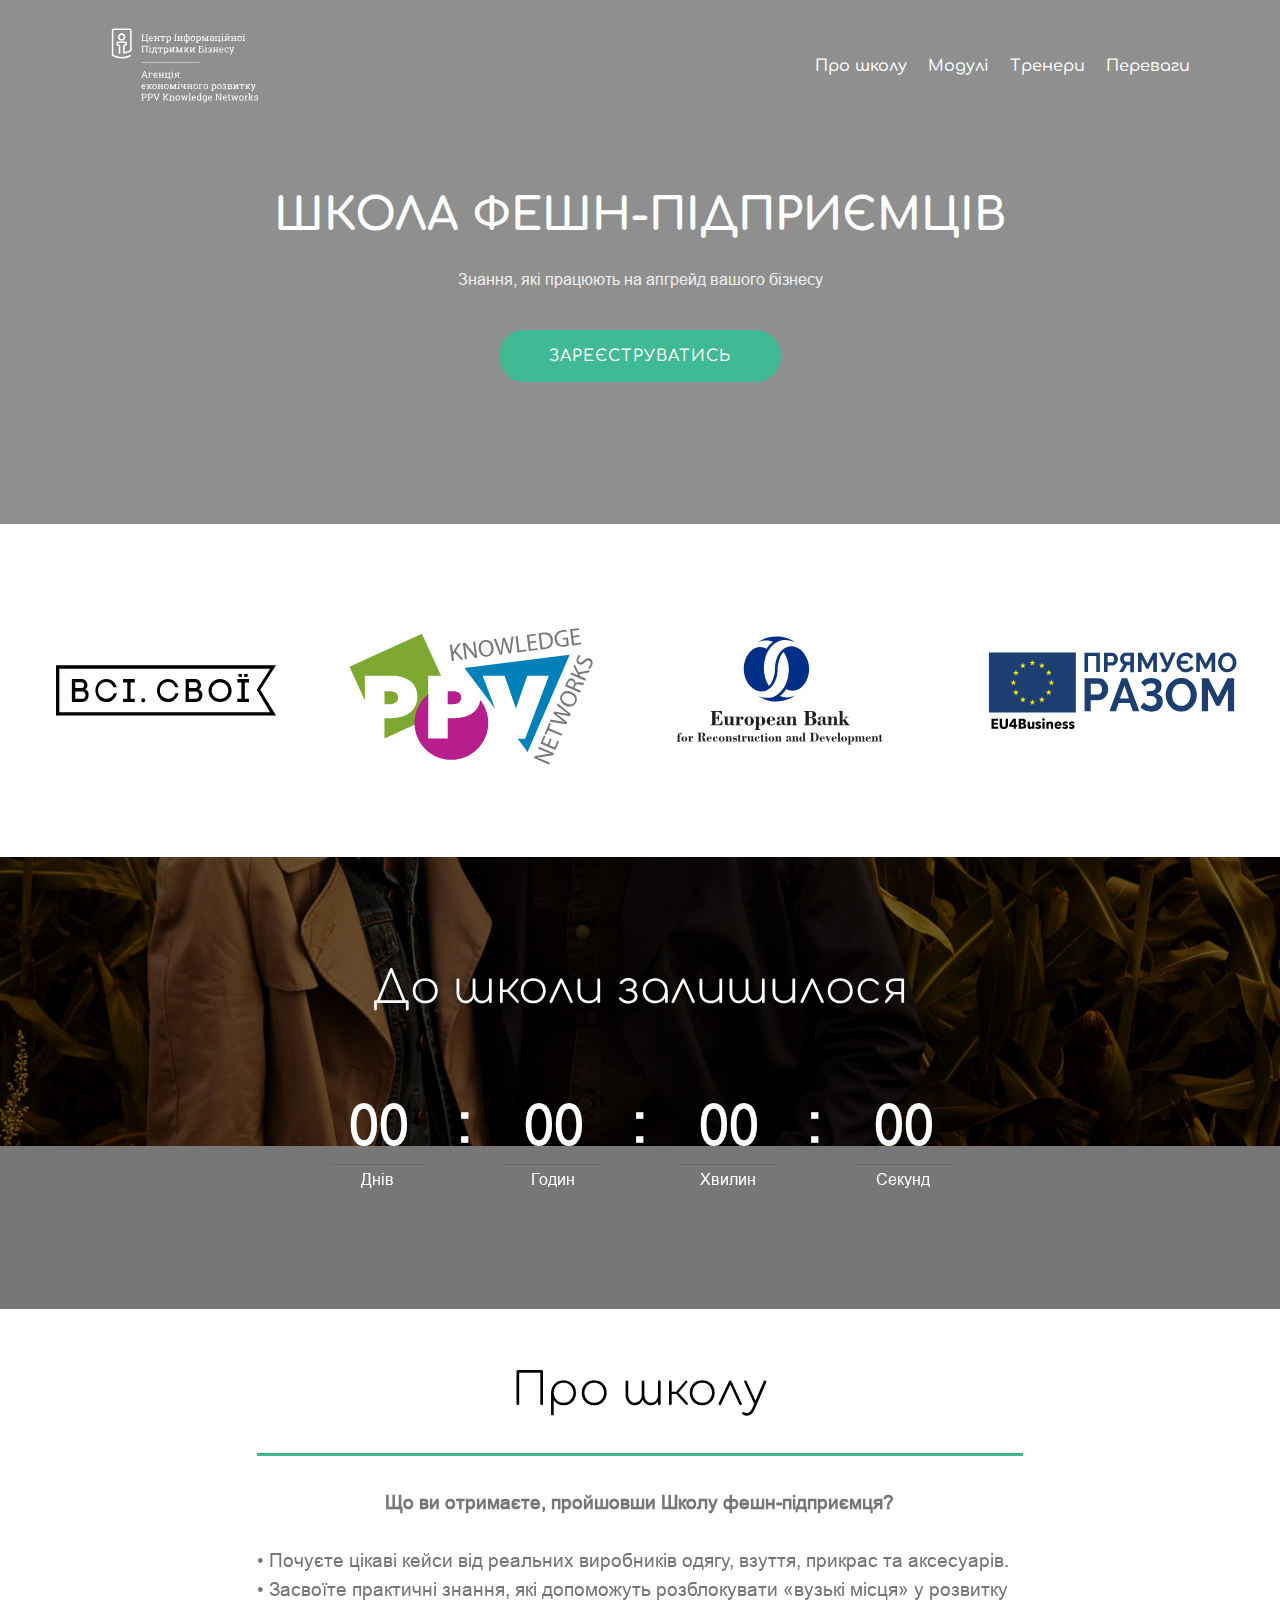
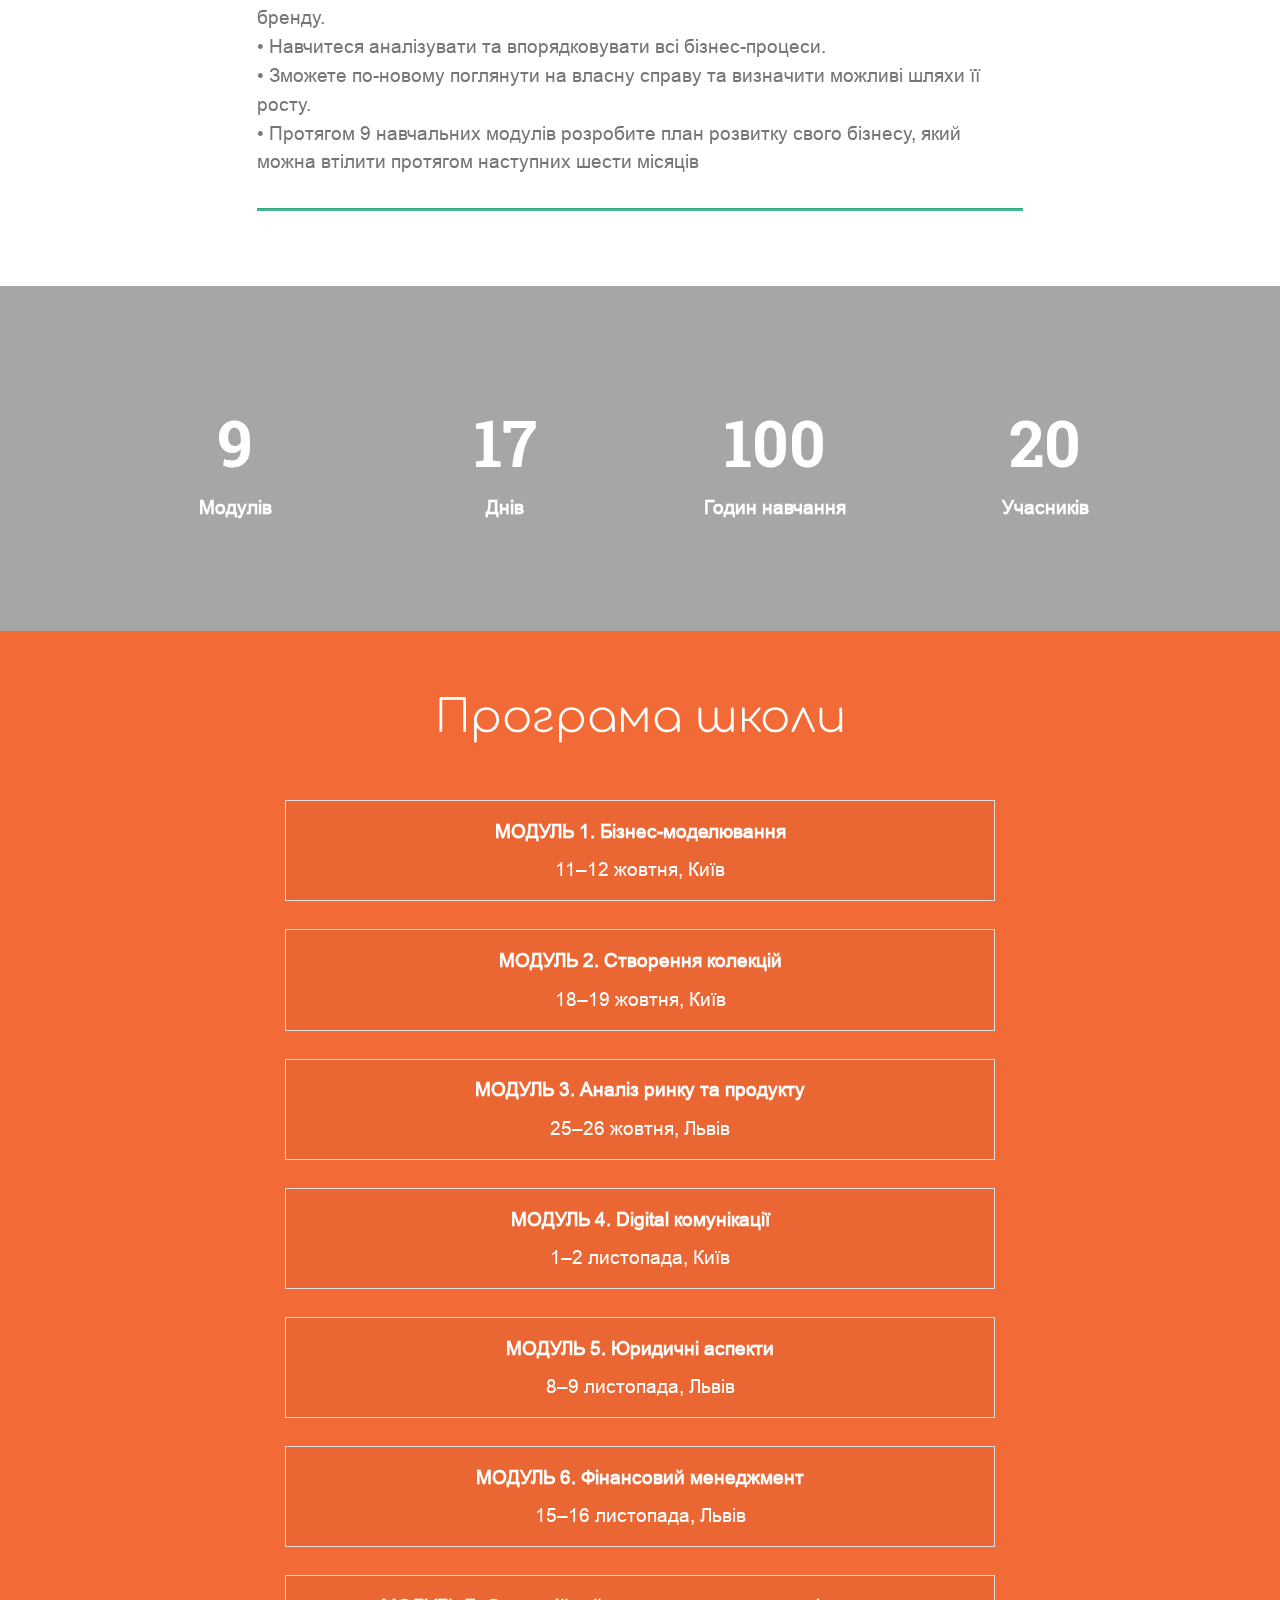
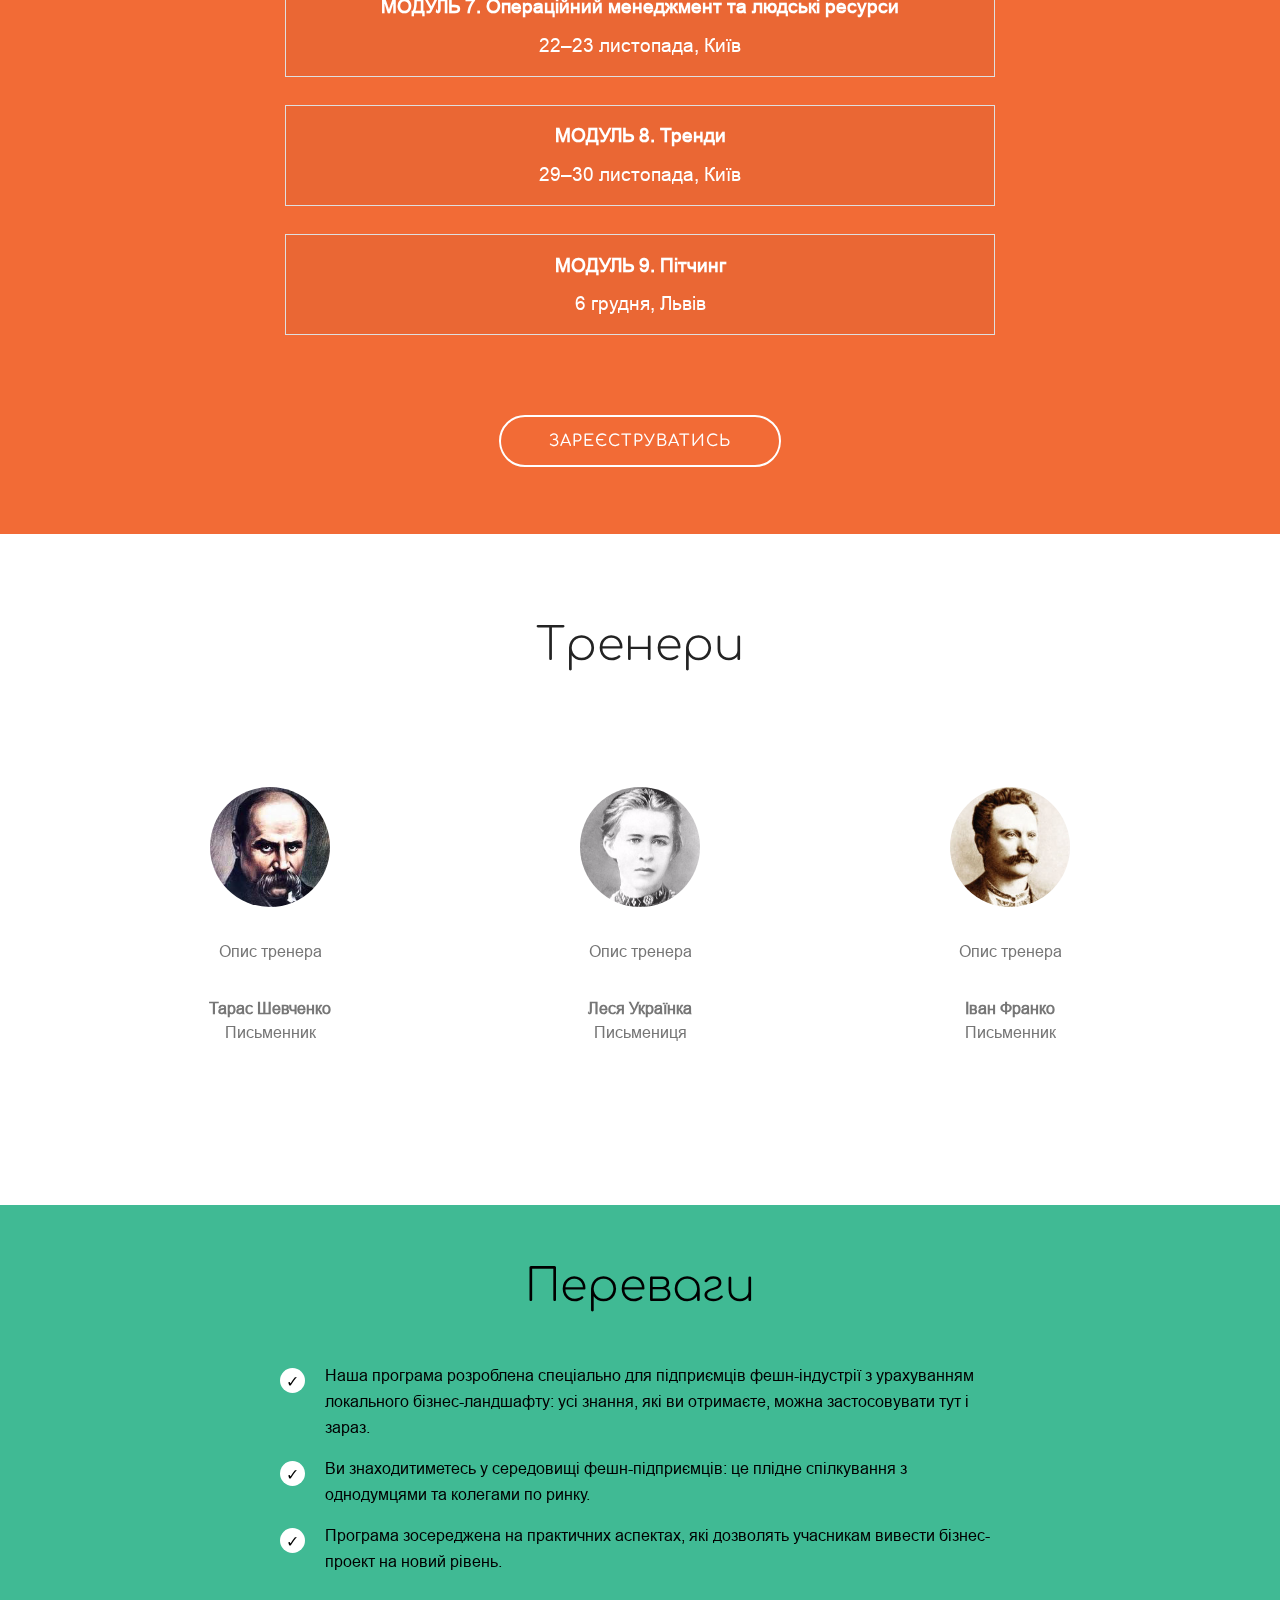
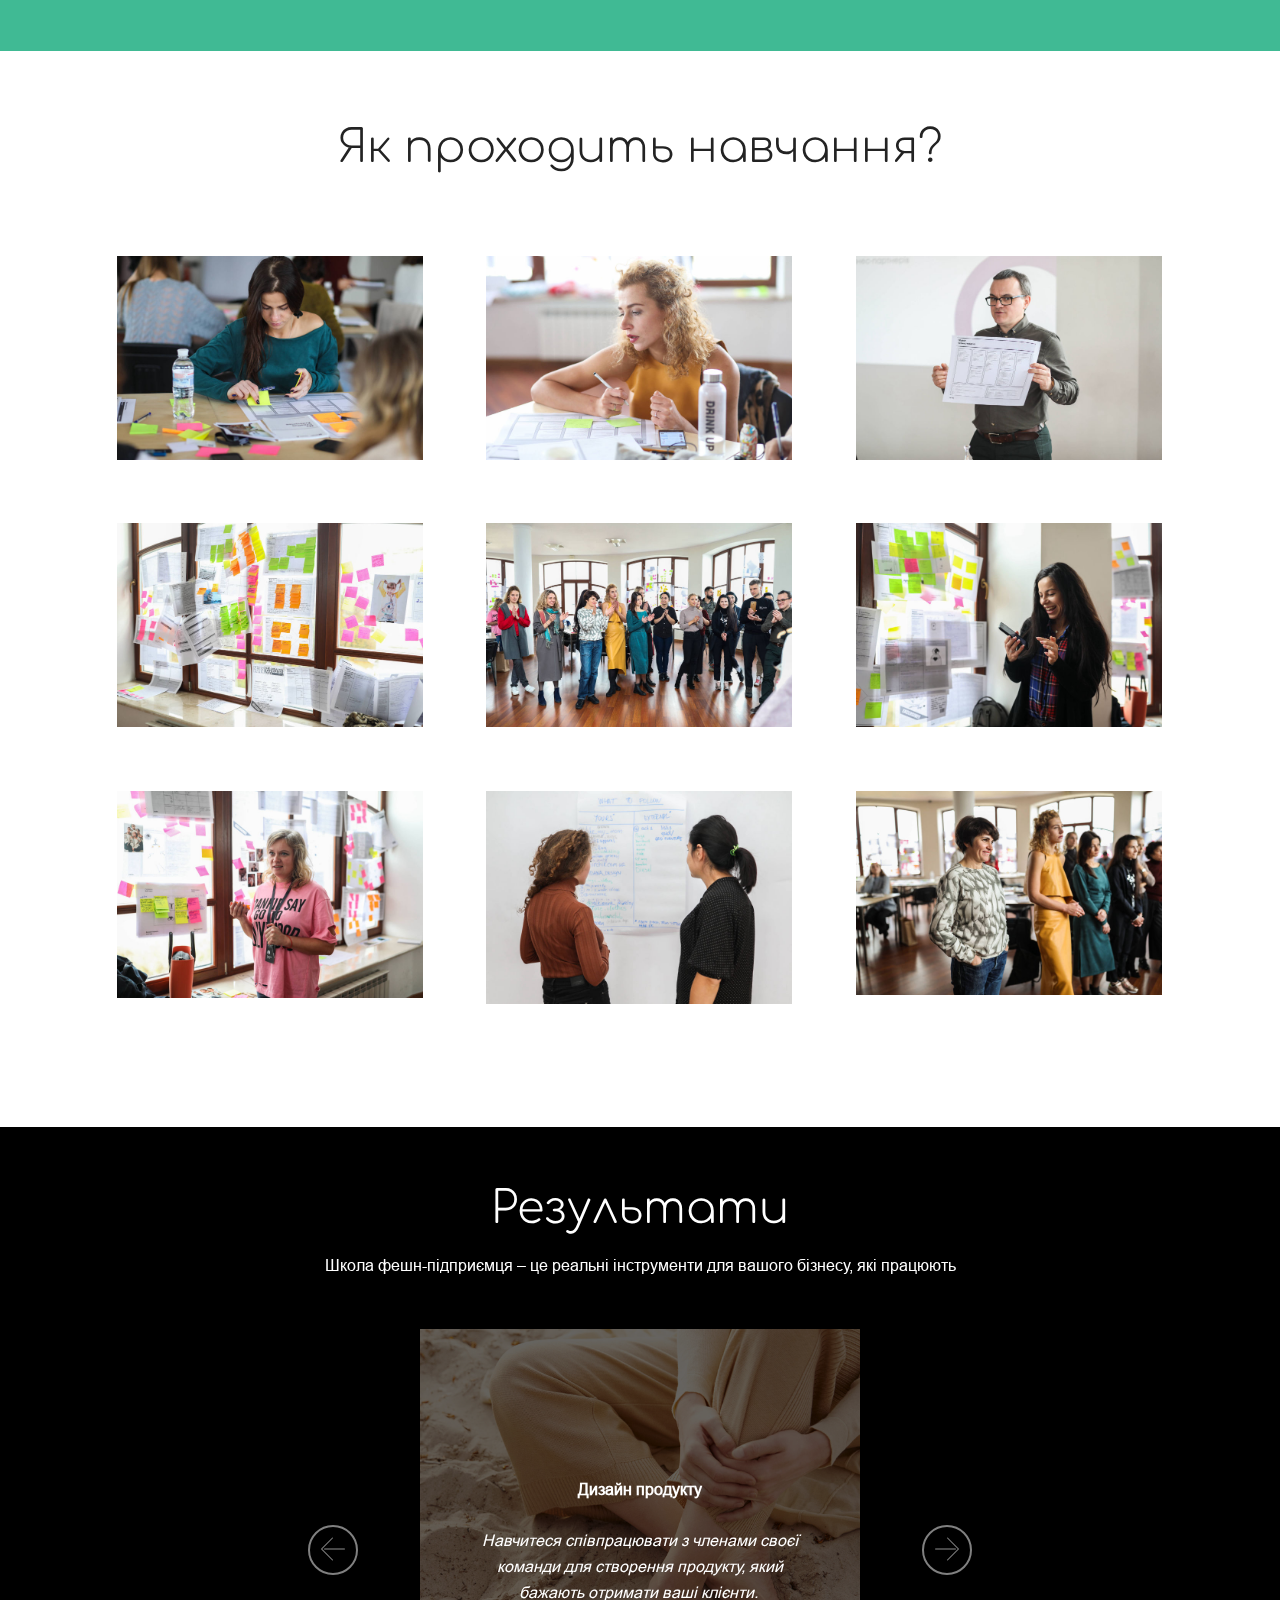
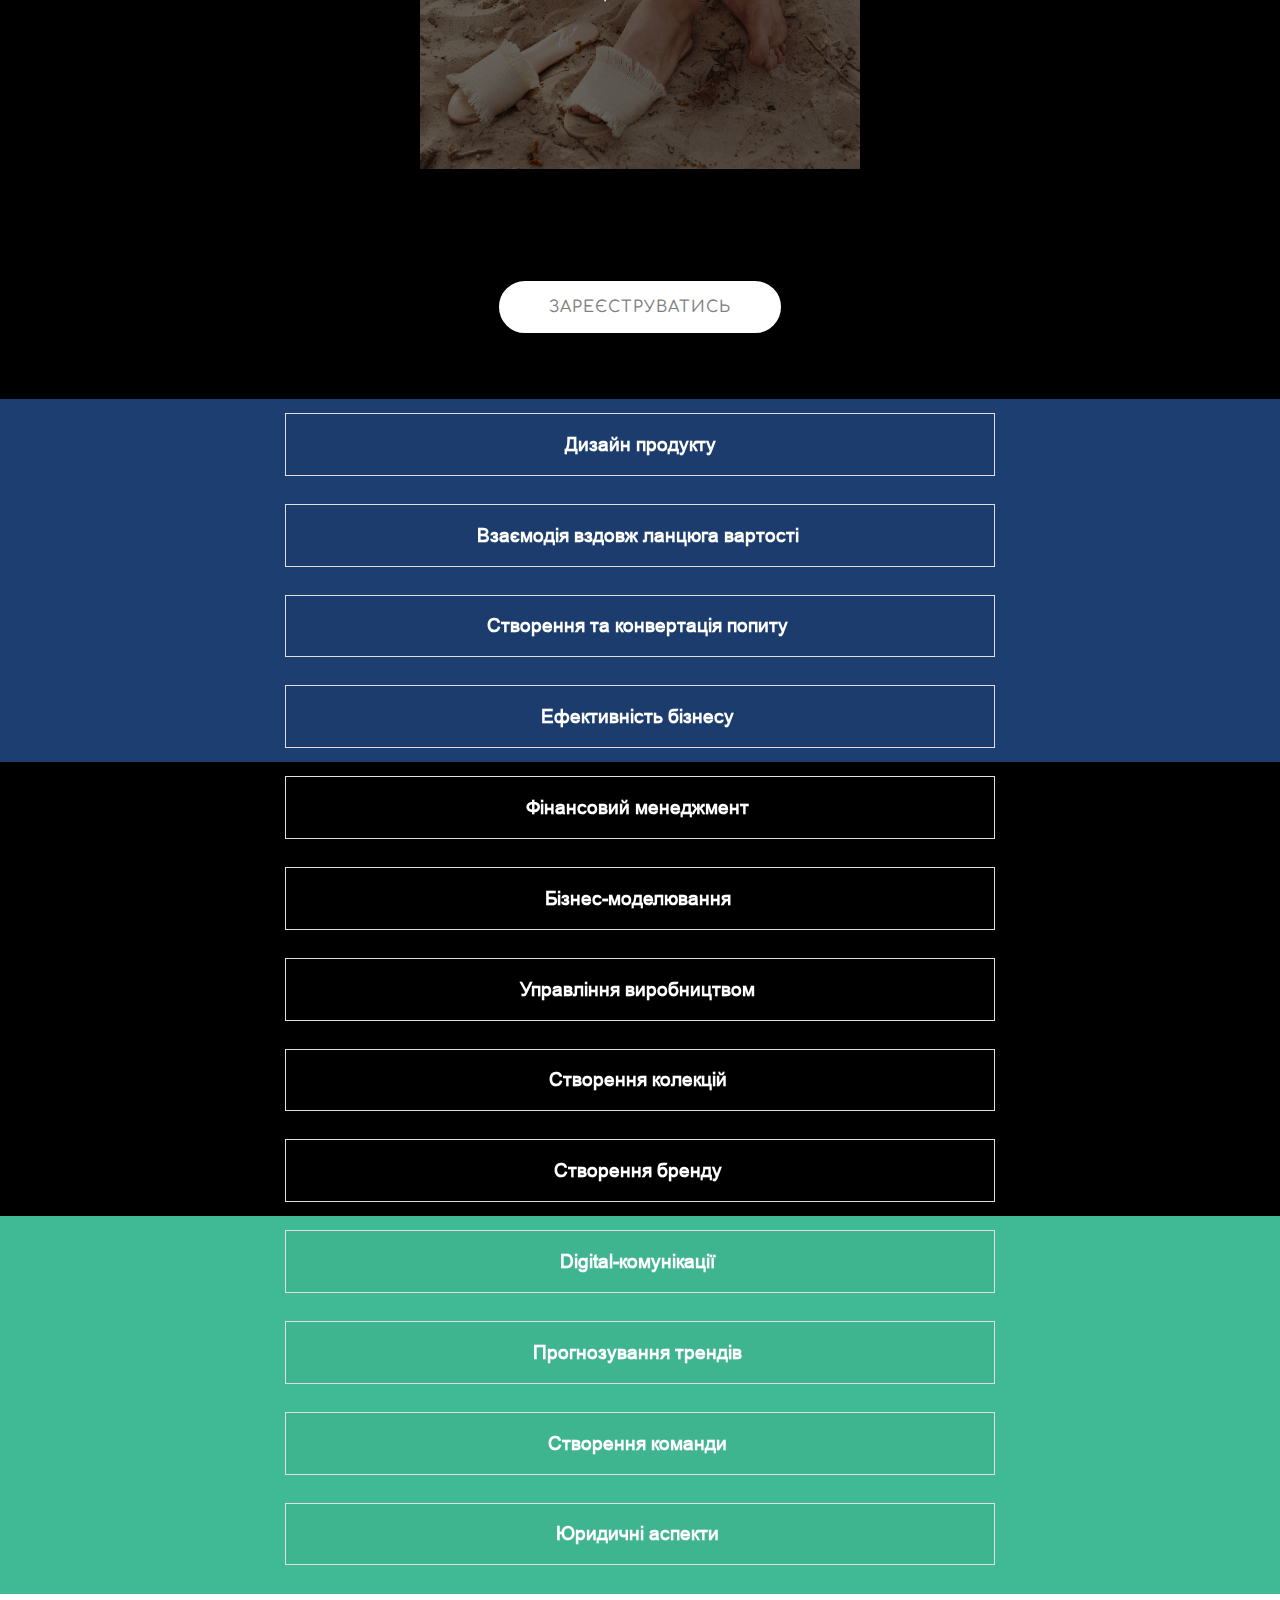
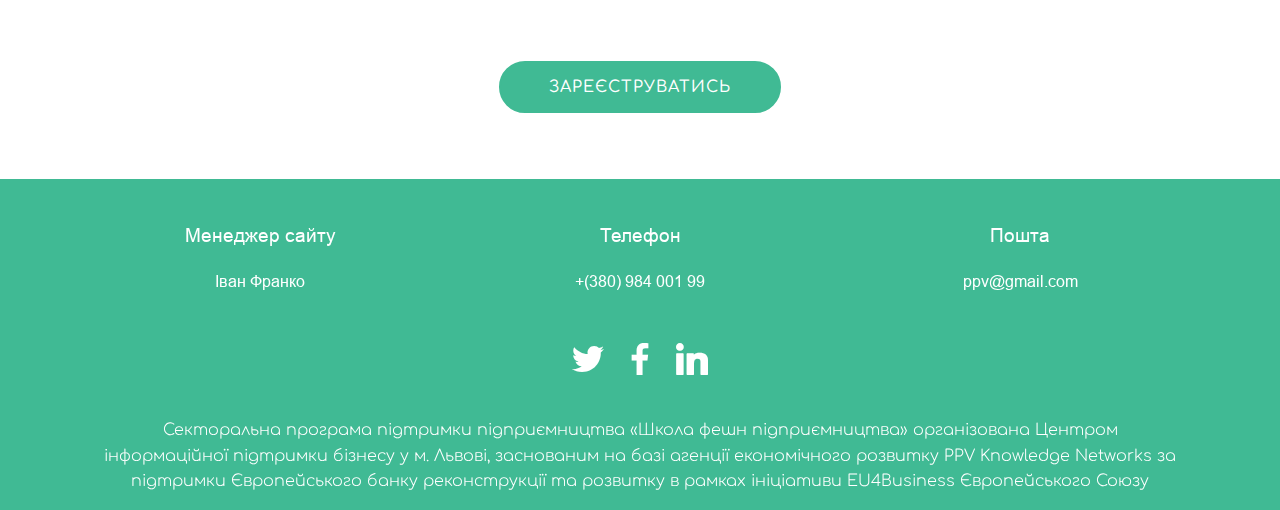
<file: index.html>
<!DOCTYPE html>
<html  >
<head>
  <!-- Site made with Mobirise Website Builder v4.10.0, https://mobirise.com -->
  <meta charset="UTF-8">
  <meta http-equiv="X-UA-Compatible" content="IE=edge">
  <meta name="generator" content="Mobirise v4.10.0, mobirise.com">
  <meta name="viewport" content="width=device-width, initial-scale=1, minimum-scale=1">
  <link rel="shortcut icon" href="assets/images/-lviv-horizontal-logo-start-2.svg" type="image/x-icon">
  <meta name="description" content="">
  
  <title>школа фешн-підприємців</title>
  <link rel="stylesheet" href="assets/web/assets/mobirise-icons/mobirise-icons.css">
  <link rel="stylesheet" href="assets/tether/tether.min.css">
  <link rel="stylesheet" href="assets/bootstrap/css/bootstrap.min.css">
  <link rel="stylesheet" href="assets/bootstrap/css/bootstrap-grid.min.css">
  <link rel="stylesheet" href="assets/bootstrap/css/bootstrap-reboot.min.css">
  <link rel="stylesheet" href="assets/dropdown/css/style.css">
  <link rel="stylesheet" href="assets/socicon/css/styles.css">
  <link rel="stylesheet" href="assets/theme/css/style.css">
  <link rel="stylesheet" href="assets/gallery/style.css">
  <link href="assets/fonts/style.css" rel="stylesheet">
  <link rel="stylesheet" href="assets/mobirise/css/mbr-additional.css" type="text/css">
  
  
  
</head>
<body>
  <section class="menu cid-ryonUlm7BR" once="menu" id="menu2-1g">

    

    <nav class="navbar navbar-expand beta-menu navbar-dropdown align-items-center navbar-toggleable-sm bg-color transparent">
        <button class="navbar-toggler navbar-toggler-right" type="button" data-toggle="collapse" data-target="#navbarSupportedContent" aria-controls="navbarSupportedContent" aria-expanded="false" aria-label="Toggle navigation">
            <div class="hamburger">
                <span></span>
                <span></span>
                <span></span>
                <span></span>
            </div>
        </button>
        <div class="menu-logo">
            <div class="navbar-brand">
                <span class="navbar-logo">
                    
                        <img src="assets/images/-lviv-horizontal-logo-start-2.svg" alt="Mobirise" title="" style="height: 7.2rem;">
                    
                </span>
                
            </div>
        </div>
        <div class="collapse navbar-collapse" id="navbarSupportedContent">
            <ul class="navbar-nav nav-dropdown nav-right" data-app-modern-menu="true"><li class="nav-item">
                    <a class="nav-link link text-white display-4" href="index.html">
                        Про школу</a>
                </li><li class="nav-item"><a class="nav-link link text-white display-4" href="index.html">
                        Модулі</a></li><li class="nav-item"><a class="nav-link link text-white display-4" href="index.html">
                        Тренери</a></li>
                <li class="nav-item">
                    <a class="nav-link link text-white display-4" href="index.html">
                        Переваги</a>
                </li></ul>
            
        </div>
    </nav>
</section>

<section class="engine"><a href="https://mobirise.info/g">how to build your own site</a></section><section class="cid-rzD3fSNYQI" data-bg-video="https://www.youtube.com/watch?v=tfFLbzGFGQo&amp;feature=youtu.be" id="header2-2b">

    

    <div class="mbr-overlay" style="opacity: 0.4; background-color: rgb(0, 0, 0);"></div>

    <div class="container align-center">
        <div class="row justify-content-md-center">
            <div class="mbr-white col-md-10">
                <h1 class="mbr-section-title mbr-bold pb-3 mbr-fonts-style display-2"><br>ШКОЛА ФЕШН-ПІДПРИЄМЦІВ</h1>
                
                <p class="mbr-text pb-3 mbr-fonts-style display-7">
                    Знання, які працюють на апгрейд вашого бізнесу</p>
                <div class="mbr-section-btn"><a class="btn btn-md btn-info display-4" href="index.html">ЗАРЕЄСТРУВАТИСЬ</a></div>
            </div>
        </div>
    </div>
    
</section>

<section class="cid-rzfzBqZDGo" id="image3-1o">

    

    <figure class="mbr-figure">
            <div class="image-block" style="width: 58%;">
                <img src="assets/images/all.svg" width="1400" alt="Mobirise" title="">
                
            </div>
    </figure>
</section>

<section class="countdown1 cid-ry12ouhlxo mbr-parallax-background" id="countdown1-6">
    
    
    <div class="mbr-overlay" style="opacity: 0.5; background-color: rgb(0, 0, 0);">
    </div>
    <div class="container ">
        <h2 class="mbr-section-title pb-3 align-center mbr-fonts-style display-2">До школи залишилося</h2>
        
        
    </div>
    <div class="container countdown-cont align-center">
        <div class="daysCountdown" title="Днів"></div>
        <div class="hoursCountdown" title="Годин"></div> 
        <div class="minutesCountdown" title="Хвилин"></div> 
        <div class="secondsCountdown" title="Секунд"></div>
        <div class="countdown pt-5 mt-2" data-due-date="2019/10/11"> 
        </div>
    </div>
</section>

<section class="mbr-section content4 cid-rynxtqhnEm" id="content4-15">

    

    <div class="container">
        <div class="media-container-row">
            <div class="title col-12 col-md-8">
                <h2 class="align-center pb-3 mbr-fonts-style display-2">
                    Про школу</h2>
                
                
            </div>
        </div>
    </div>
</section>

<section class="mbr-section article content9 cid-rzOI1CMmsY" id="content9-4e">
    
     

    <div class="container">
        <div class="inner-container" style="width: 69%;">
            <hr class="line" style="width: 100%;">
            <div class="section-text align-center mbr-fonts-style display-5"><strong>Що ви отримаєте, пройшовши Школу фешн-підприємця?</strong><div><br></div><div>• Почуєте цікаві кейси від реальних виробників одягу, взуття, прикрас та аксесуарів.</div><div>• Засвоїте практичні знання, які допоможуть розблокувати «вузькі місця» у розвитку бренду.</div><div>• Навчитеся аналізувати та впорядковувати всі бізнес-процеси.</div><div>• Зможете по-новому поглянути на власну справу та визначити можливі шляхи її росту.</div><div>• Протягом 9 навчальних модулів розробите план розвитку свого бізнесу, який можна втілити протягом наступних шести місяців</div></div>
            <hr class="line" style="width: 100%;">
        </div>
        </div>
</section>

<section class="counters1 counters cid-rzDfpfoTIQ mbr-parallax-background" id="counters1-30">

    

    <div class="mbr-overlay" style="opacity: 0.3; background-color: rgb(0, 0, 0);">
    </div>

    <div class="container">
        
        

        <div class="container pt-4 mt-2">
            <div class="media-container-row">
                <div class="card p-3 align-center col-12 col-md-6 col-lg-3">
                    <div class="panel-item">
                        

                        <div class="card-text">
                            <h3 class="count pt-3 pb-3 mbr-fonts-style display-1"><strong>
                                  9
                            </strong></h3>
                            <h4 class="mbr-content-title mbr-bold mbr-fonts-style display-5">
                                Модулів</h4>
                            
                        </div>
                    </div>
                </div>


                <div class="card p-3 align-center col-12 col-md-6 col-lg-3">
                    <div class="panel-item">
                        
                        <div class="card-text">
                            <h3 class="count pt-3 pb-3 mbr-fonts-style display-1"><strong>
                                  17</strong></h3>
                            <h4 class="mbr-content-title mbr-bold mbr-fonts-style display-5">
                                Днів</h4>
                            
                        </div>
                    </div>
                </div>

                <div class="card p-3 align-center col-12 col-md-6 col-lg-3">
                    <div class="panel-item">
                        
                        <div class="card-text">
                            <h3 class="count pt-3 pb-3 mbr-fonts-style display-1"><strong>
                                  100</strong></h3>
                            <h4 class="mbr-content-title mbr-bold mbr-fonts-style display-5">
                                Годин навчання</h4>
                            
                        </div>
                    </div>
                </div>


                <div class="card p-3 align-center col-12 col-md-6 col-lg-3">
                    <div class="panel-item">
                        

                        <div class="card-texts">
                             <h3 class="count pt-3 pb-3 mbr-fonts-style display-1"><strong>
                                  20</strong></h3>
                            <h4 class="mbr-content-title mbr-bold mbr-fonts-style display-5">Учасників</h4>
                            
                        </div>
                    </div>
                </div>
            </div>
        </div>
   </div>
</section>

<section class="toggle1 cid-rzOnepGXQR" id="toggle1-3c">

    

    
        <div class="container">
            <div class="media-container-row">
                <div class="col-12 col-md-8">
                    <div class="section-head text-center space30">
                       <h2 class="mbr-section-title pb-5 mbr-fonts-style display-2">Програма школи</h2>
                    </div>
                    <div class="clearfix"></div>
                    <div id="bootstrap-toggle" class="toggle-panel accordionStyles tab-content">
                        <div class="card">
                            <div class="card-header" role="tab" id="headingOne">
                                <a role="button" class="collapsed panel-title text-black" data-toggle="collapse" data-core="" href="#collapse1_8" aria-expanded="false" aria-controls="collapse1">
                                    <h4 class="mbr-fonts-style display-5"><strong>МОДУЛЬ 1. Бізнес-моделювання</strong><br><strong><br></strong><div>11–12 жовтня, Київ</div></h4>
                                </a>
                            </div>
                            <div id="collapse1_8" class="panel-collapse noScroll collapse" role="tabpanel" aria-labelledby="headingOne">
                                <div class="panel-body p-4">
                                    <p class="mbr-fonts-style panel-text display-7">Розробка та впровадження стратегії, організаційної структури та стандартів якості роботи. <br>Аналіз, контроль та моніторинг бізнес-процесів. <br>Ключові показники ефективності бізнесу</p>
                                </div>
                            </div>
                        </div>
                        
                        
                        
                        
                        
                    </div>
                </div>
            </div>
        </div>
</section>

<section class="toggle1 cid-rzOnMgLx5M" id="toggle1-3d">

    

    
        <div class="container">
            <div class="media-container-row">
                <div class="col-12 col-md-8">
                    <div class="section-head text-center space30">
                       
                    </div>
                    <div class="clearfix"></div>
                    <div id="bootstrap-toggle" class="toggle-panel accordionStyles tab-content">
                        <div class="card">
                            <div class="card-header" role="tab" id="headingOne">
                                <a role="button" class="collapsed panel-title text-black" data-toggle="collapse" data-core="" href="#collapse1_9" aria-expanded="false" aria-controls="collapse1">
                                    <h4 class="mbr-fonts-style display-5"><strong>МОДУЛЬ 2. Створення колекцій</strong><br><strong><br></strong><div>18–19 жовтня, Київ</div></h4>
                                </a>
                            </div>
                            <div id="collapse1_9" class="panel-collapse noScroll collapse" role="tabpanel" aria-labelledby="headingOne">
                                <div class="panel-body p-4">
                                    <p class="mbr-fonts-style panel-text display-7">Управління виробництвом. <br>Структура асортименту як основа побудови комерційної колекції. <br>Асортиментна стратегія. <br>Технології виявлення модного тренду. <br>Управління виробництвом: планування операційної діяльності, системи управління виробництвом, управління запасами.</p>
                                </div>
                            </div>
                        </div>
                        
                        
                        
                        
                        
                    </div>
                </div>
            </div>
        </div>
</section>

<section class="toggle1 cid-rzOnXH3Zdc" id="toggle1-3e">

    

    
        <div class="container">
            <div class="media-container-row">
                <div class="col-12 col-md-8">
                    <div class="section-head text-center space30">
                       
                    </div>
                    <div class="clearfix"></div>
                    <div id="bootstrap-toggle" class="toggle-panel accordionStyles tab-content">
                        <div class="card">
                            <div class="card-header" role="tab" id="headingOne">
                                <a role="button" class="collapsed panel-title text-black" data-toggle="collapse" data-core="" href="#collapse1_10" aria-expanded="false" aria-controls="collapse1">
                                    <h4 class="mbr-fonts-style display-5"><strong>МОДУЛЬ 3. Аналіз ринку та продукту</strong><br><strong><br></strong><div>25–26 жовтня, Львів</div></h4>
                                </a>
                            </div>
                            <div id="collapse1_10" class="panel-collapse noScroll collapse" role="tabpanel" aria-labelledby="headingOne">
                                <div class="panel-body p-4">
                                    <p class="mbr-fonts-style panel-text display-7">Стратегії конкурування та пошук свого місця на ринку. <br>Маркетинговий мікс. <br>Як перетворити торгову марку в бренд: розробка цінностей, легенди й історії; візуальні та вербальні комунікації.&nbsp;</p>
                                </div>
                            </div>
                        </div>
                        
                        
                        
                        
                        
                    </div>
                </div>
            </div>
        </div>
</section>

<section class="toggle1 cid-rzOnYiXaFg" id="toggle1-3f">

    

    
        <div class="container">
            <div class="media-container-row">
                <div class="col-12 col-md-8">
                    <div class="section-head text-center space30">
                       
                    </div>
                    <div class="clearfix"></div>
                    <div id="bootstrap-toggle" class="toggle-panel accordionStyles tab-content">
                        <div class="card">
                            <div class="card-header" role="tab" id="headingOne">
                                <a role="button" class="collapsed panel-title text-black" data-toggle="collapse" data-core="" href="#collapse1_11" aria-expanded="false" aria-controls="collapse1">
                                    <h4 class="mbr-fonts-style display-5"><strong>МОДУЛЬ 4. Digital комунікації</strong><br><strong><br></strong><div>1–2 листопада, Київ</div></h4>
                                </a>
                            </div>
                            <div id="collapse1_11" class="panel-collapse noScroll collapse" role="tabpanel" aria-labelledby="headingOne">
                                <div class="panel-body p-4">
                                    <p class="mbr-fonts-style panel-text display-7">Розробка ефективної діджитал-стратегії. <br>Актуальні інструменти діджитал-маркетингу на різних етапах розвитку бренду.<br>Підрахунок ROI від цифрових комунікацій. <br>Просування в соціальних мережах.&nbsp;</p>
                                </div>
                            </div>
                        </div>
                        
                        
                        
                        
                        
                    </div>
                </div>
            </div>
        </div>
</section>

<section class="toggle1 cid-rzOoszjG5W" id="toggle1-3l">

    

    
        <div class="container">
            <div class="media-container-row">
                <div class="col-12 col-md-8">
                    <div class="section-head text-center space30">
                       
                    </div>
                    <div class="clearfix"></div>
                    <div id="bootstrap-toggle" class="toggle-panel accordionStyles tab-content">
                        <div class="card">
                            <div class="card-header" role="tab" id="headingOne">
                                <a role="button" class="collapsed panel-title text-black" data-toggle="collapse" data-core="" href="#collapse1_12" aria-expanded="false" aria-controls="collapse1">
                                    <h4 class="mbr-fonts-style display-5"><strong>МОДУЛЬ 5. Юридичні аспекти</strong><br><strong><br></strong><div>8–9 листопада, Львів</div></h4>
                                </a>
                            </div>
                            <div id="collapse1_12" class="panel-collapse noScroll collapse" role="tabpanel" aria-labelledby="headingOne">
                                <div class="panel-body p-4">
                                    <p class="mbr-fonts-style panel-text display-7">Патенти та захист інтелектуальної власності. Типи підприємницької діяльності та їхні особливості у реєстрації. Податки. Звітність. Процедури та документи, пов’язані з наймом працівників на підприємство.</p>
                                </div>
                            </div>
                        </div>
                        
                        
                        
                        
                        
                    </div>
                </div>
            </div>
        </div>
</section>

<section class="toggle1 cid-rzOnYP8nIE" id="toggle1-3g">

    

    
        <div class="container">
            <div class="media-container-row">
                <div class="col-12 col-md-8">
                    <div class="section-head text-center space30">
                       
                    </div>
                    <div class="clearfix"></div>
                    <div id="bootstrap-toggle" class="toggle-panel accordionStyles tab-content">
                        <div class="card">
                            <div class="card-header" role="tab" id="headingOne">
                                <a role="button" class="collapsed panel-title text-black" data-toggle="collapse" data-core="" href="#collapse1_13" aria-expanded="false" aria-controls="collapse1">
                                    <h4 class="mbr-fonts-style display-5"><strong>МОДУЛЬ 6. Фінансовий менеджмент</strong><br><strong><br></strong><div>15–16 листопада, Львів</div></h4>
                                </a>
                            </div>
                            <div id="collapse1_13" class="panel-collapse noScroll collapse" role="tabpanel" aria-labelledby="headingOne">
                                <div class="panel-body p-4">
                                    <p class="mbr-fonts-style panel-text display-7">Фінансова модель підприємства – оцінка інвестиції та прибутку. Формування звітності. Оборотність активів і ліквідність. Практичні інструменти бюджетування. Ціноутворення. Фінансове планування.</p>
                                </div>
                            </div>
                        </div>
                        
                        
                        
                        
                        
                    </div>
                </div>
            </div>
        </div>
</section>

<section class="toggle1 cid-rzOo01Hfsr" id="toggle1-3h">

    

    
        <div class="container">
            <div class="media-container-row">
                <div class="col-12 col-md-8">
                    <div class="section-head text-center space30">
                       
                    </div>
                    <div class="clearfix"></div>
                    <div id="bootstrap-toggle" class="toggle-panel accordionStyles tab-content">
                        <div class="card">
                            <div class="card-header" role="tab" id="headingOne">
                                <a role="button" class="collapsed panel-title text-black" data-toggle="collapse" data-core="" href="#collapse1_14" aria-expanded="false" aria-controls="collapse1">
                                    <h4 class="mbr-fonts-style display-5"><strong>МОДУЛЬ 7. Операційний менеджмент та людські ресурси</strong><br><strong><br></strong><div>22–23 листопада, Київ</div></h4>
                                </a>
                            </div>
                            <div id="collapse1_14" class="panel-collapse noScroll collapse" role="tabpanel" aria-labelledby="headingOne">
                                <div class="panel-body p-4">
                                    <p class="mbr-fonts-style panel-text display-7">Особливості операційного менеджменту. Основні та допоміжні бізнес-процеси. Аналіз необхідних бізнес-процесів. Система управління персоналом. Підбір, мотивація, формування команди. Організаційна структура.</p>
                                </div>
                            </div>
                        </div>
                        
                        
                        
                        
                        
                    </div>
                </div>
            </div>
        </div>
</section>

<section class="toggle1 cid-rzOot0yJDE" id="toggle1-3m">

    

    
        <div class="container">
            <div class="media-container-row">
                <div class="col-12 col-md-8">
                    <div class="section-head text-center space30">
                       
                    </div>
                    <div class="clearfix"></div>
                    <div id="bootstrap-toggle" class="toggle-panel accordionStyles tab-content">
                        <div class="card">
                            <div class="card-header" role="tab" id="headingOne">
                                <a role="button" class="collapsed panel-title text-black" data-toggle="collapse" data-core="" href="#collapse1_15" aria-expanded="false" aria-controls="collapse1">
                                    <h4 class="mbr-fonts-style display-5"><strong>МОДУЛЬ 8. Тренди</strong><br><strong><br></strong><div>29–30 листопада, Київ</div></h4>
                                </a>
                            </div>
                            <div id="collapse1_15" class="panel-collapse noScroll collapse" role="tabpanel" aria-labelledby="headingOne">
                                <div class="panel-body p-4">
                                    <p class="mbr-fonts-style panel-text display-7">Глобальні та локальні тренди. Прогнозування трендів. Вплив кольору на дизайн та маркетинг. Впливи поза модою: спосіб життя та культура. Визначення відповідних тенденцій для споживача та бренду. Стратегічний підхід до дизайну моди з використанням даних.</p>
                                </div>
                            </div>
                        </div>
                        
                        
                        
                        
                        
                    </div>
                </div>
            </div>
        </div>
</section>

<section class="toggle1 cid-rzOo0H0uNj" id="toggle1-3i">

    

    
        <div class="container">
            <div class="media-container-row">
                <div class="col-12 col-md-8">
                    <div class="section-head text-center space30">
                       
                    </div>
                    <div class="clearfix"></div>
                    <div id="bootstrap-toggle" class="toggle-panel accordionStyles tab-content">
                        <div class="card">
                            <div class="card-header" role="tab" id="headingOne">
                                <a role="button" class="collapsed panel-title text-black" data-toggle="collapse" data-core="" href="#collapse1_16" aria-expanded="false" aria-controls="collapse1">
                                    <h4 class="mbr-fonts-style display-5"><strong>МОДУЛЬ 9. Пітчинг</strong><br><strong><br></strong><div>6 грудня, Львів</div></h4>
                                </a>
                            </div>
                            <div id="collapse1_16" class="panel-collapse noScroll collapse" role="tabpanel" aria-labelledby="headingOne">
                                <div class="panel-body p-4">
                                    <p class="mbr-fonts-style panel-text display-7">Як доносити свою ідею до аудиторії? Як підготуватися до пітчингу своєї ідеї? Яка інформація важлива для успішної бліц-презентації?</p>
                                </div>
                            </div>
                        </div>
                        
                        
                        
                        
                        
                    </div>
                </div>
            </div>
        </div>
</section>

<section class="mbr-section content8 cid-rzD1xWfIFf" id="content8-2a">

    

    <div class="container">
        <div class="media-container-row title">
            <div class="col-12 col-md-8">
                <div class="mbr-section-btn align-center"><a class="btn btn-white-outline display-4" href="index.html" target="_blank">ЗАРЕЄСТРУВАТИСЬ</a></div>
            </div>
        </div>
    </div>
</section>

<section class="testimonials1 cid-ryPsVAOamq" id="testimonials1-1m">

    

    
    <div class="container">
        <div class="media-container-row">
            <div class="title col-12 align-center">
                <h2 class="pb-3 mbr-fonts-style display-2">
                    Тренери</h2>
                
            </div>
        </div>
    </div>

    <div class="container pt-3 mt-2">
        <div class="media-container-row">
            <div class="mbr-testimonial p-3 align-center col-12 col-md-6 col-lg-4">
                <div class="panel-item p-3">
                    <div class="card-block">
                        <div class="testimonial-photo">
                            <img src="assets/images/foto-shevchenko-1-189x267.jpg" alt="" title="">
                        </div>
                        <p class="mbr-text mbr-fonts-style display-7">Опис тренера</p>
                    </div>
                    <div class="card-footer">
                        <div class="mbr-author-name mbr-bold mbr-fonts-style display-7">
                             Тарас Шевченко</div>
                        <small class="mbr-author-desc mbr-italic mbr-light mbr-fonts-style display-7">
                               Письменник</small>
                    </div>
                </div>
            </div>

            <div class="mbr-testimonial p-3 align-center col-12 col-md-6 col-lg-4">
                <div class="panel-item p-3">
                    <div class="card-block">
                        <div class="testimonial-photo">
                            <img src="assets/images/ukrainka-lesia-240x343.jpg" alt="" title="">
                        </div>
                        <p class="mbr-text mbr-fonts-style display-7">Опис тренера</p>
                    </div>
                    <div class="card-footer">
                        <div class="mbr-author-name mbr-bold mbr-fonts-style display-7">Леся Українка</div>
                        <small class="mbr-author-desc mbr-italic mbr-light mbr-fonts-style display-7">
                               Письмениця</small>
                    </div>
                </div>
            </div>

            <div class="mbr-testimonial p-3 align-center col-12 col-md-6 col-lg-4">
                <div class="panel-item p-3">
                    <div class="card-block">
                        <div class="testimonial-photo">
                            <img src="assets/images/1-87-240x180.jpg" alt="" title="">
                        </div>
                        <p class="mbr-text mbr-fonts-style display-7">Опис тренера</p>
                    </div>
                    <div class="card-footer">
                        <div class="mbr-author-name mbr-bold mbr-fonts-style display-7">
                             Іван Франко</div>
                        <small class="mbr-author-desc mbr-italic mbr-light mbr-fonts-style display-7">
                               Письменник</small>
                    </div>
                </div>
            </div>

            

            

            
        </div>
    </div>   
</section>

<section class="mbr-section content4 cid-rzOGPYs1F0" id="content4-49">

    

    <div class="container">
        <div class="media-container-row">
            <div class="title col-12 col-md-8">
                <h2 class="align-center pb-3 mbr-fonts-style display-2">
                    Переваги</h2>
                
                
            </div>
        </div>
    </div>
</section>

<section class="mbr-section article content12 cid-rzRprAkMmi" id="content12-4f">
     

    <div class="container">
        <div class="media-container-row">
            <div class="mbr-text counter-container col-12 col-md-8 mbr-fonts-style display-7">
                <ul><li><span style="font-size: 1rem;">Наша програма розроблена спеціально для підприємців фешн-індустрії з урахуванням локального бізнес-</span><span style="font-size: 1rem;">ландшафту</span><span style="font-size: 1rem;">: усі знання, які ви отримаєте, можна застосовувати тут і зараз</span><span style="font-size: 1rem;">. &nbsp;</span></li><li><span style="font-size: 1rem;">Ви знаходитиметесь у середовищі фешн-підприємців: це плідне спілкування з однодумцями та колегами по ринку.</span></li><li>Програма зосереджена на практичних аспектах, які дозволять учасникам вивести бізнес-проект на новий рівень.&nbsp;</li>
                </ul>
            </div>
        </div>
    </div>
</section>

<section class="mbr-section content4 cid-rA8SKfu5GK" id="content4-4m">

    

    <div class="container">
        <div class="media-container-row">
            <div class="title col-12 col-md-8">
                <h2 class="align-center pb-3 mbr-fonts-style display-2">Як проходить навчання?</h2>
                
                
            </div>
        </div>
    </div>
</section>

<section class="mbr-gallery mbr-slider-carousel cid-rA9Kd9v1pw" id="gallery2-4v">

    

    <div class="container">
        <div><!-- Filter --><!-- Gallery --><div class="mbr-gallery-row"><div class="mbr-gallery-layout-default"><div><div><div class="mbr-gallery-item mbr-gallery-item--p4" data-video-url="false" data-tags="Awesome"><div href="#lb-gallery2-4v" data-slide-to="0" data-toggle="modal"><img src="assets/images/img-9004-2000x1333-800x533.jpg" alt="" title=""><span class="icon-focus"></span></div></div><div class="mbr-gallery-item mbr-gallery-item--p4" data-video-url="false" data-tags="Awesome"><div href="#lb-gallery2-4v" data-slide-to="1" data-toggle="modal"><img src="assets/images/img-9017-2000x1333-800x533.jpg" alt="" title=""><span class="icon-focus"></span></div></div><div class="mbr-gallery-item mbr-gallery-item--p4" data-video-url="false" data-tags="Awesome"><div href="#lb-gallery2-4v" data-slide-to="2" data-toggle="modal"><img src="assets/images/img-8994-2000x1333-800x533.jpg" alt="" title=""><span class="icon-focus"></span></div></div><div class="mbr-gallery-item mbr-gallery-item--p4" data-video-url="false" data-tags="Awesome"><div href="#lb-gallery2-4v" data-slide-to="3" data-toggle="modal"><img src="assets/images/img-8670-2000x1333-800x533.jpg" alt="" title=""><span class="icon-focus"></span></div></div><div class="mbr-gallery-item mbr-gallery-item--p4" data-video-url="false" data-tags="Awesome"><div href="#lb-gallery2-4v" data-slide-to="4" data-toggle="modal"><img src="assets/images/img-8976-2000x1333-800x533.jpg" alt="" title=""><span class="icon-focus"></span></div></div><div class="mbr-gallery-item mbr-gallery-item--p4" data-video-url="false" data-tags="Awesome"><div href="#lb-gallery2-4v" data-slide-to="5" data-toggle="modal"><img src="assets/images/img-8777-2000x1333-800x533.jpg" alt="" title=""><span class="icon-focus"></span></div></div><div class="mbr-gallery-item mbr-gallery-item--p4" data-video-url="false" data-tags="Awesome"><div href="#lb-gallery2-4v" data-slide-to="6" data-toggle="modal"><img src="assets/images/img-8783-2000x1351-800x540.jpg" alt="" title=""><span class="icon-focus"></span></div></div><div class="mbr-gallery-item mbr-gallery-item--p4" data-video-url="false" data-tags="Awesome"><div href="#lb-gallery2-4v" data-slide-to="7" data-toggle="modal"><img src="assets/images/img-8680-2000x1390-800x556.jpg" alt="" title=""><span class="icon-focus"></span></div></div><div class="mbr-gallery-item mbr-gallery-item--p4" data-video-url="false" data-tags="Awesome"><div href="#lb-gallery2-4v" data-slide-to="8" data-toggle="modal"><img src="assets/images/img-8969-2000x1333-800x533.jpg" alt="" title=""><span class="icon-focus"></span></div></div></div></div><div class="clearfix"></div></div></div><!-- Lightbox --><div data-app-prevent-settings="" class="mbr-slider modal fade carousel slide" tabindex="-1" data-keyboard="true" data-interval="false" id="lb-gallery2-4v"><div class="modal-dialog"><div class="modal-content"><div class="modal-body"><div class="carousel-inner"><div class="carousel-item active"><img src="assets/images/img-9004-2000x1333.jpg" alt="" title=""></div><div class="carousel-item"><img src="assets/images/img-9017-2000x1333.jpg" alt="" title=""></div><div class="carousel-item"><img src="assets/images/img-8994-2000x1333.jpg" alt="" title=""></div><div class="carousel-item"><img src="assets/images/img-8670-2000x1333.jpg" alt="" title=""></div><div class="carousel-item"><img src="assets/images/img-8976-2000x1333.jpg" alt="" title=""></div><div class="carousel-item"><img src="assets/images/img-8777-2000x1333.jpg" alt="" title=""></div><div class="carousel-item"><img src="assets/images/img-8783-2000x1351.jpg" alt="" title=""></div><div class="carousel-item"><img src="assets/images/img-8680-2000x1390.jpg" alt="" title=""></div><div class="carousel-item"><img src="assets/images/img-8969-2000x1333.jpg" alt="" title=""></div></div><a class="carousel-control carousel-control-prev" role="button" data-slide="prev" href="#lb-gallery2-4v"><span class="mbri-left mbr-iconfont" aria-hidden="true"></span><span class="sr-only">Previous</span></a><a class="carousel-control carousel-control-next" role="button" data-slide="next" href="#lb-gallery2-4v"><span class="mbri-right mbr-iconfont" aria-hidden="true"></span><span class="sr-only">Next</span></a><a class="close" href="#" role="button" data-dismiss="modal"><span class="sr-only">Close</span></a></div></div></div></div></div>
    </div>

</section>

<section class="mbr-section content4 cid-rA926A2VQW" id="content4-4s">

    

    <div class="container">
        <div class="media-container-row">
            <div class="title col-12 col-md-8">
                <h2 class="align-center pb-3 mbr-fonts-style display-2">
                    Результати</h2>
                <h3 class="mbr-section-subtitle align-center mbr-light mbr-fonts-style display-7">Школа фешн-підприємця – це реальні інструменти для вашого бізнесу, які працюють</h3>
                
            </div>
        </div>
    </div>
</section>

<section class="carousel slide cid-rA91mrimh2" data-interval="false" id="slider2-4r">

    
    <div class="container content-slider">
        <div class="content-slider-wrap">
            <div><div class="mbr-slider slide carousel" data-pause="true" data-keyboard="false" data-ride="false" data-interval="false"><div class="carousel-inner" role="listbox"><div class="carousel-item slider-fullscreen-image active" data-bg-video-slide="false" style="background-image: url(assets/images/5u6a6222-1-2000x1334.jpg);"><div class="container container-slide"><div class="image_wrapper"><div class="mbr-overlay" style="opacity: 0.6;"></div><img src="assets/images/5u6a6222-1-2000x1334.jpg"><div class="carousel-caption justify-content-center"><div class="col-10 align-left"><p class="lead mbr-text mbr-fonts-style display-7"><strong>Дизайн продукту </strong><strong><br></strong><br><em>Навчитеся співпрацювати з членами своєї команди для створення продукту, який бажають отримати ваші клієнти.</em>&nbsp;</p></div></div></div></div></div><div class="carousel-item slider-fullscreen-image" data-bg-video-slide="false" style="background-image: url(assets/images/5u6a5586-2000x1334.jpg);"><div class="container container-slide"><div class="image_wrapper"><div class="mbr-overlay" style="opacity: 0.6;"></div><img src="assets/images/5u6a5586-2000x1334.jpg"><div class="carousel-caption justify-content-center"><div class="col-10 align-left"><p class="lead mbr-text mbr-fonts-style display-7"><strong>Взаємодія вздовж ланцюга вартості </strong><br><strong><br></strong><em>Дізнаєтеся, як вибудувати </em><br><em>ефективну співпрацю з підрядниками та постачальниками, зокрема, виробниками власної продукції. </em><em>Навчитеся обирати оптимальні моделі організації логістики та інтегрувати інтереси постачальників </em><br><em>та підрядників у досягнення власних комерційних цілей. &nbsp;</em></p></div></div></div></div></div></div><a data-app-prevent-settings="" class="carousel-control carousel-control-prev" role="button" data-slide="prev" href="#slider2-4r"><span aria-hidden="true" class="mbri-left mbr-iconfont"></span><span class="sr-only">Previous</span></a><a data-app-prevent-settings="" class="carousel-control carousel-control-next" role="button" data-slide="next" href="#slider2-4r"><span aria-hidden="true" class="mbri-right mbr-iconfont"></span><span class="sr-only">Next</span></a></div></div> 
        </div>
    </div>
</section>

<section class="mbr-section content8 cid-rA9MOAGkTU" id="content8-4w">

    

    <div class="container">
        <div class="media-container-row title">
            <div class="col-12 col-md-8">
                <div class="mbr-section-btn align-center"><a class="btn btn-secondary display-4" href="index.html" target="_blank">ЗАРЕЄСТРУВАТИСЬ</a></div>
            </div>
        </div>
    </div>
</section>

<section class="toggle1 cid-rzOw0h7aek" id="toggle1-3r">

    

    
        <div class="container">
            <div class="media-container-row">
                <div class="col-12 col-md-8">
                    <div class="section-head text-center space30">
                       
                    </div>
                    <div class="clearfix"></div>
                    <div id="bootstrap-toggle" class="toggle-panel accordionStyles tab-content">
                        <div class="card">
                            <div class="card-header" role="tab" id="headingOne">
                                <a role="button" class="collapsed panel-title text-black" data-toggle="collapse" data-core="" href="#collapse1_25" aria-expanded="false" aria-controls="collapse1">
                                    <h4 class="mbr-fonts-style display-5"><strong>Дизайн продукту</strong></h4>
                                </a>
                            </div>
                            <div id="collapse1_25" class="panel-collapse noScroll collapse" role="tabpanel" aria-labelledby="headingOne">
                                <div class="panel-body p-4">
                                    <p class="mbr-fonts-style panel-text display-7">Навчитеся співпрацювати з членами своєї команди для створення продукту, який бажають отримати ваші клієнти.&nbsp;<br></p>
                                </div>
                            </div>
                        </div>
                        
                        
                        
                        
                        
                    </div>
                </div>
            </div>
        </div>
</section>

<section class="toggle1 cid-rzOwzkt8Oi" id="toggle1-3u">

    

    
        <div class="container">
            <div class="media-container-row">
                <div class="col-12 col-md-8">
                    <div class="section-head text-center space30">
                       
                    </div>
                    <div class="clearfix"></div>
                    <div id="bootstrap-toggle" class="toggle-panel accordionStyles tab-content">
                        <div class="card">
                            <div class="card-header" role="tab" id="headingOne">
                                <a role="button" class="collapsed panel-title text-black" data-toggle="collapse" data-core="" href="#collapse1_26" aria-expanded="false" aria-controls="collapse1">
                                    <h4 class="mbr-fonts-style display-5"><strong>Взаємодія вздовж ланцюга вартості&nbsp;</strong></h4>
                                </a>
                            </div>
                            <div id="collapse1_26" class="panel-collapse noScroll collapse" role="tabpanel" aria-labelledby="headingOne">
                                <div class="panel-body p-4">
                                    <p class="mbr-fonts-style panel-text display-7">Дізнаєтеся, як вибудувати ефективну співпрацю з підрядниками та постачальниками, зокрема. виробниками власної продукції. Навчитеся обирати оптимальні моделі організації логістики та інтегрувати інтереси постачальників та підрядників у досягнення власних комерційних цілей.&nbsp;<br></p>
                                </div>
                            </div>
                        </div>
                        
                        
                        
                        
                        
                    </div>
                </div>
            </div>
        </div>
</section>

<section class="toggle1 cid-rzOwzZpiGw" id="toggle1-3v">

    

    
        <div class="container">
            <div class="media-container-row">
                <div class="col-12 col-md-8">
                    <div class="section-head text-center space30">
                       
                    </div>
                    <div class="clearfix"></div>
                    <div id="bootstrap-toggle" class="toggle-panel accordionStyles tab-content">
                        <div class="card">
                            <div class="card-header" role="tab" id="headingOne">
                                <a role="button" class="collapsed panel-title text-black" data-toggle="collapse" data-core="" href="#collapse1_27" aria-expanded="false" aria-controls="collapse1">
                                    <h4 class="mbr-fonts-style display-5"><strong>Створення та конвертація попиту&nbsp;</strong></h4>
                                </a>
                            </div>
                            <div id="collapse1_27" class="panel-collapse noScroll collapse" role="tabpanel" aria-labelledby="headingOne">
                                <div class="panel-body p-4">
                                    <p class="mbr-fonts-style panel-text display-7">Набудете компетенцій у створенні та стимулюванні платоспроможного попиту на власний продукт, навчитеся перетворювати інтерес аудиторії у продажі та підтримувати лояльність клієнтів. Зможете налагодити власну систему продажів.&nbsp;<br></p>
                                </div>
                            </div>
                        </div>
                        
                        
                        
                        
                        
                    </div>
                </div>
            </div>
        </div>
</section>

<section class="toggle1 cid-rzOwAnzzKo" id="toggle1-3w">

    

    
        <div class="container">
            <div class="media-container-row">
                <div class="col-12 col-md-8">
                    <div class="section-head text-center space30">
                       
                    </div>
                    <div class="clearfix"></div>
                    <div id="bootstrap-toggle" class="toggle-panel accordionStyles tab-content">
                        <div class="card">
                            <div class="card-header" role="tab" id="headingOne">
                                <a role="button" class="collapsed panel-title text-black" data-toggle="collapse" data-core="" href="#collapse1_28" aria-expanded="false" aria-controls="collapse1">
                                    <h4 class="mbr-fonts-style display-5"><strong>Ефективність бізнесу&nbsp;</strong></h4>
                                </a>
                            </div>
                            <div id="collapse1_28" class="panel-collapse noScroll collapse" role="tabpanel" aria-labelledby="headingOne">
                                <div class="panel-body p-4">
                                    <p class="mbr-fonts-style panel-text display-7">Навчитеся налагодженню та підвищенню ефективності бізнес-процесів, освоїте сучасні бізнес-інструменти.&nbsp;<br></p>
                                </div>
                            </div>
                        </div>
                        
                        
                        
                        
                        
                    </div>
                </div>
            </div>
        </div>
</section>

<section class="toggle1 cid-rzOwAVf7AC" id="toggle1-3x">

    

    
        <div class="container">
            <div class="media-container-row">
                <div class="col-12 col-md-8">
                    <div class="section-head text-center space30">
                       
                    </div>
                    <div class="clearfix"></div>
                    <div id="bootstrap-toggle" class="toggle-panel accordionStyles tab-content">
                        <div class="card">
                            <div class="card-header" role="tab" id="headingOne">
                                <a role="button" class="collapsed panel-title text-black" data-toggle="collapse" data-core="" href="#collapse1_29" aria-expanded="false" aria-controls="collapse1">
                                    <h4 class="mbr-fonts-style display-5"><strong>Фінансовий менеджмент&nbsp;</strong></h4>
                                </a>
                            </div>
                            <div id="collapse1_29" class="panel-collapse noScroll collapse" role="tabpanel" aria-labelledby="headingOne">
                                <div class="panel-body p-4">
                                    <p class="mbr-fonts-style panel-text display-7">Навчитеся планувати фінансові та інвестиційні потоки, вводити елементи доданої вартості у власні бізнес-моделі. Дізнаєтеся про механізми доступу до капіталу та фінансового менеджменту в умовах невизначеності.&nbsp;<br></p>
                                </div>
                            </div>
                        </div>
                        
                        
                        
                        
                        
                    </div>
                </div>
            </div>
        </div>
</section>

<section class="toggle1 cid-rzOwBgJTzD" id="toggle1-3y">

    

    
        <div class="container">
            <div class="media-container-row">
                <div class="col-12 col-md-8">
                    <div class="section-head text-center space30">
                       
                    </div>
                    <div class="clearfix"></div>
                    <div id="bootstrap-toggle" class="toggle-panel accordionStyles tab-content">
                        <div class="card">
                            <div class="card-header" role="tab" id="headingOne">
                                <a role="button" class="collapsed panel-title text-black" data-toggle="collapse" data-core="" href="#collapse1_30" aria-expanded="false" aria-controls="collapse1">
                                    <h4 class="mbr-fonts-style display-5"><strong>Бізнес-моделювання&nbsp;</strong></h4>
                                </a>
                            </div>
                            <div id="collapse1_30" class="panel-collapse noScroll collapse" role="tabpanel" aria-labelledby="headingOne">
                                <div class="panel-body p-4">
                                    <p class="mbr-fonts-style panel-text display-7">Навчитеся створювати сталі та стійкі бізнес-моделі, адаптовані під змінні ринкові умови. Сформуєте модель власного бізнесу та навчитеся адаптувати її під ті зміни, що відбуваються на ринку.&nbsp;<br></p>
                                </div>
                            </div>
                        </div>
                        
                        
                        
                        
                        
                    </div>
                </div>
            </div>
        </div>
</section>

<section class="toggle1 cid-rzOwCDkqVP" id="toggle1-3z">

    

    
        <div class="container">
            <div class="media-container-row">
                <div class="col-12 col-md-8">
                    <div class="section-head text-center space30">
                       
                    </div>
                    <div class="clearfix"></div>
                    <div id="bootstrap-toggle" class="toggle-panel accordionStyles tab-content">
                        <div class="card">
                            <div class="card-header" role="tab" id="headingOne">
                                <a role="button" class="collapsed panel-title text-black" data-toggle="collapse" data-core="" href="#collapse1_31" aria-expanded="false" aria-controls="collapse1">
                                    <h4 class="mbr-fonts-style display-5"><strong>Управління виробництвом&nbsp;</strong></h4>
                                </a>
                            </div>
                            <div id="collapse1_31" class="panel-collapse noScroll collapse" role="tabpanel" aria-labelledby="headingOne">
                                <div class="panel-body p-4">
                                    <p class="mbr-fonts-style panel-text display-7">Освоїте планування операційної діяльності, системи управління виробництвом та ефективне управління запасами.&nbsp;<br></p>
                                </div>
                            </div>
                        </div>
                        
                        
                        
                        
                        
                    </div>
                </div>
            </div>
        </div>
</section>

<section class="toggle1 cid-rzOwD4sZEe" id="toggle1-40">

    

    
        <div class="container">
            <div class="media-container-row">
                <div class="col-12 col-md-8">
                    <div class="section-head text-center space30">
                       
                    </div>
                    <div class="clearfix"></div>
                    <div id="bootstrap-toggle" class="toggle-panel accordionStyles tab-content">
                        <div class="card">
                            <div class="card-header" role="tab" id="headingOne">
                                <a role="button" class="collapsed panel-title text-black" data-toggle="collapse" data-core="" href="#collapse1_32" aria-expanded="false" aria-controls="collapse1">
                                    <h4 class="mbr-fonts-style display-5"><strong>Створення колекцій&nbsp;</strong></h4>
                                </a>
                            </div>
                            <div id="collapse1_32" class="panel-collapse noScroll collapse" role="tabpanel" aria-labelledby="headingOne">
                                <div class="panel-body p-4">
                                    <p class="mbr-fonts-style panel-text display-7">Дізнаєтеся про основні принципи ефективного структурування асортименту та вплив асортиментної стратегії на балансування прибутку. Навчитеся вибудовувати комерційні стратегії асортиментного позиціонування брендів, використовуючи фактори, що підсилюють прибутковість колекції.&nbsp;<br></p>
                                </div>
                            </div>
                        </div>
                        
                        
                        
                        
                        
                    </div>
                </div>
            </div>
        </div>
</section>

<section class="toggle1 cid-rzOwDsXTb2" id="toggle1-41">

    

    
        <div class="container">
            <div class="media-container-row">
                <div class="col-12 col-md-8">
                    <div class="section-head text-center space30">
                       
                    </div>
                    <div class="clearfix"></div>
                    <div id="bootstrap-toggle" class="toggle-panel accordionStyles tab-content">
                        <div class="card">
                            <div class="card-header" role="tab" id="headingOne">
                                <a role="button" class="collapsed panel-title text-black" data-toggle="collapse" data-core="" href="#collapse1_33" aria-expanded="false" aria-controls="collapse1">
                                    <h4 class="mbr-fonts-style display-5"><strong>Створення бренду&nbsp;</strong></h4>
                                </a>
                            </div>
                            <div id="collapse1_33" class="panel-collapse noScroll collapse" role="tabpanel" aria-labelledby="headingOne">
                                <div class="panel-body p-4">
                                    <p class="mbr-fonts-style panel-text display-7">Дізнаєтеся, як зробити з торгової марки впізнаваний бренд. Навчитеся правильно використовувати брендинг та візуальну комунікацію. Дізнаєтеся про вплив кольору та дизайн на маркетинг. Сформуєте позиціонування свого бренду та розробите власну бренд-стратегію. Дізнаєтеся, як упакувати продукт, щоб він викликав бажання купити.&nbsp;<br></p>
                                </div>
                            </div>
                        </div>
                        
                        
                        
                        
                        
                    </div>
                </div>
            </div>
        </div>
</section>

<section class="toggle1 cid-rzOwDOsDDj" id="toggle1-42">

    

    
        <div class="container">
            <div class="media-container-row">
                <div class="col-12 col-md-8">
                    <div class="section-head text-center space30">
                       
                    </div>
                    <div class="clearfix"></div>
                    <div id="bootstrap-toggle" class="toggle-panel accordionStyles tab-content">
                        <div class="card">
                            <div class="card-header" role="tab" id="headingOne">
                                <a role="button" class="collapsed panel-title text-black" data-toggle="collapse" data-core="" href="#collapse1_34" aria-expanded="false" aria-controls="collapse1">
                                    <h4 class="mbr-fonts-style display-5"><strong>Digital-комунікації&nbsp;</strong></h4>
                                </a>
                            </div>
                            <div id="collapse1_34" class="panel-collapse noScroll collapse" role="tabpanel" aria-labelledby="headingOne">
                                <div class="panel-body p-4">
                                    <p class="mbr-fonts-style panel-text display-7">Дізнаєтеся основні принципи створення ефективної діджитал-стратегії та які інструменти діджитал-маркетингу актуальні на різних етапах розвитку бренду. Навчитеся рахувати ROI від цифрових комунікацій. Дізнаєтеся, як вибудувати ефективну стратегію комунікації бренду в соціальних мережах.&nbsp;<br></p>
                                </div>
                            </div>
                        </div>
                        
                        
                        
                        
                        
                    </div>
                </div>
            </div>
        </div>
</section>

<section class="toggle1 cid-rzOwEbOFfg" id="toggle1-43">

    

    
        <div class="container">
            <div class="media-container-row">
                <div class="col-12 col-md-8">
                    <div class="section-head text-center space30">
                       
                    </div>
                    <div class="clearfix"></div>
                    <div id="bootstrap-toggle" class="toggle-panel accordionStyles tab-content">
                        <div class="card">
                            <div class="card-header" role="tab" id="headingOne">
                                <a role="button" class="collapsed panel-title text-black" data-toggle="collapse" data-core="" href="#collapse1_35" aria-expanded="false" aria-controls="collapse1">
                                    <h4 class="mbr-fonts-style display-5"><strong>Прогнозування трендів&nbsp;</strong></h4>
                                </a>
                            </div>
                            <div id="collapse1_35" class="panel-collapse noScroll collapse" role="tabpanel" aria-labelledby="headingOne">
                                <div class="panel-body p-4">
                                    <p class="mbr-fonts-style panel-text display-7">Навчитеся виявляти та прогнозувати глобальні й локальні тренди. Освоїте основні техніки виявлення модного тренду. Почнете застосовувати стратегічний підхід до дизайну колекцій з використанням даних.&nbsp;<br></p>
                                </div>
                            </div>
                        </div>
                        
                        
                        
                        
                        
                    </div>
                </div>
            </div>
        </div>
</section>

<section class="toggle1 cid-rzOwEDsDZK" id="toggle1-44">

    

    
        <div class="container">
            <div class="media-container-row">
                <div class="col-12 col-md-8">
                    <div class="section-head text-center space30">
                       
                    </div>
                    <div class="clearfix"></div>
                    <div id="bootstrap-toggle" class="toggle-panel accordionStyles tab-content">
                        <div class="card">
                            <div class="card-header" role="tab" id="headingOne">
                                <a role="button" class="collapsed panel-title text-black" data-toggle="collapse" data-core="" href="#collapse1_36" aria-expanded="false" aria-controls="collapse1">
                                    <h4 class="mbr-fonts-style display-5"><strong>Створення команди&nbsp;</strong></h4>
                                </a>
                            </div>
                            <div id="collapse1_36" class="panel-collapse noScroll collapse" role="tabpanel" aria-labelledby="headingOne">
                                <div class="panel-body p-4">
                                    <p class="mbr-fonts-style panel-text display-7">Сформуєте чітку організаційну структуру свого бізнесу. Освоїте основи розробки та впровадження корпоративних стандартів. Навчитеся діагностувати й аналізувати проблеми та процеси в організації персоналу. Впровадите ефективну систему управління персоналом. Навчитеся підбирати «саме тих» людей в команду та мотивувати персонал. Дізнаєтеся, як перетворити підлеглих у «команду мрії».&nbsp;<br></p>
                                </div>
                            </div>
                        </div>
                        
                        
                        
                        
                        
                    </div>
                </div>
            </div>
        </div>
</section>

<section class="toggle1 cid-rzOwFmLBgx" id="toggle1-45">

    

    
        <div class="container">
            <div class="media-container-row">
                <div class="col-12 col-md-8">
                    <div class="section-head text-center space30">
                       
                    </div>
                    <div class="clearfix"></div>
                    <div id="bootstrap-toggle" class="toggle-panel accordionStyles tab-content">
                        <div class="card">
                            <div class="card-header" role="tab" id="headingOne">
                                <a role="button" class="collapsed panel-title text-black" data-toggle="collapse" data-core="" href="#collapse1_37" aria-expanded="false" aria-controls="collapse1">
                                    <h4 class="mbr-fonts-style display-5"><strong>Юридичні аспекти&nbsp;</strong></h4>
                                </a>
                            </div>
                            <div id="collapse1_37" class="panel-collapse noScroll collapse" role="tabpanel" aria-labelledby="headingOne">
                                <div class="panel-body p-4">
                                    <p class="mbr-fonts-style panel-text display-7">
                                       Дізнаєтеся, як захистити свою інтелектуальну власність. Визначитеся, яка система оподаткування найбільше підійде вашому типу діяльності. Розберетеся в питаннях звітності підприємства, а також процедурах та документах, пов’язаних з наймом працівників.</p>
                                </div>
                            </div>
                        </div>
                        
                        
                        
                        
                        
                    </div>
                </div>
            </div>
        </div>
</section>

<section class="mbr-section content8 cid-ryXIQeBPNo" id="content8-1p">

    

    <div class="container">
        <div class="media-container-row title">
            <div class="col-12 col-md-8">
                <div class="mbr-section-btn align-center"><a class="btn btn-info display-4" href="index.html" target="_blank">ЗАРЕЄСТРУВАТИСЬ</a></div>
            </div>
        </div>
    </div>
</section>

<section class="mbr-section contacts2 cid-rzOyZWSbUO" id="contacts2-48">
    <!---->
    
    <!---->
    <!--Overlay-->
    
    <!--Container-->
    <div class="container">
        <div class="row">
            <!--Titles-->
            <div class="title col-12">
                
                
            </div>
            <div class="col-12">
                <div class="row justify-content-center">
                    <div class="col-12 col-md-4">
                        <div class="b b-adress">
                            <h5 class="align-left mbr-fonts-style m-0 display-5">Менеджер сайту</h5>
                            <p class="mbr-text align-left mbr-fonts-style display-7">
                                Іван Франко
                            </p>
                        </div>
                    </div>
                    <div class="col-12 col-md-4">
                        <div class="b b-phone">
                            <h5 class="align-left mbr-fonts-style m-0 display-5">
                                Телефон
                            </h5>
                            <p class="mbr-text align-left mbr-fonts-style display-7">
                                +(380) 984 001 99
                            </p>
                        </div>
                    </div>
                    <div class="col-12 col-md-4">
                        <div class="b b-mail">
                            <h5 class="align-left mbr-fonts-style m-0 display-5">
                                Пошта
                            </h5>
                            <p class="mbr-text align-left mbr-fonts-style display-7">
                                ppv@gmail.com
                            </p>
                        </div>
                    </div>
                </div>
            </div>
        </div>
    </div>
</section>

<section class="cid-rzOynfaPdH" id="social-buttons2-47">

    

    

    <div class="container">
        <div class="media-container-row">
            <div class="col-md-8 align-center">
                
                <div class="social-list pl-0 mb-0">
                    
                        <span class="px-2 mbr-iconfont mbr-iconfont-social socicon-twitter socicon"></span>
                    
                    
                        <span class="px-2 mbr-iconfont mbr-iconfont-social socicon-facebook socicon"></span>
                    
                    
                        <span class="px-2 mbr-iconfont mbr-iconfont-social socicon-linkedin socicon"></span>
                    
                    <a href="https://www.youtube.com/c/mobirise" target="_blank">
                        
                    </a>
                    <a href="https://plus.google.com/u/0/+Mobirise" target="_blank">
                        
                    </a>
                    <a href="https://www.behance.net/Mobirise" target="_blank">
                        
                    </a>
                </div>
            </div>
        </div>
    </div>
</section>

<section once="footers" class="cid-rzOyimVzFV" id="footer6-46">

    

    

    <div class="container">
        <div class="media-container-row align-center mbr-white">
            <div class="col-12">
                <p class="mbr-text mb-0 mbr-fonts-style display-4">
                    Секторальна програма підтримки підприємництва «Школа фешн підприємництва» організована Центром інформаційної підтримки бізнесу у м. Львові, заснованим на базі агенції економічного розвитку PPV Knowledge Networks за підтримки Європейського банку реконструкції та розвитку в рамках ініціативи EU4Business Європейського Союзу
                </p>
            </div>
        </div>
    </div>
</section>


  <script src="assets/web/assets/jquery/jquery.min.js"></script>
  <script src="assets/popper/popper.min.js"></script>
  <script src="assets/tether/tether.min.js"></script>
  <script src="assets/bootstrap/js/bootstrap.min.js"></script>
  <script src="assets/smoothscroll/smooth-scroll.js"></script>
  <script src="assets/dropdown/js/script.min.js"></script>
  <script src="assets/touchswipe/jquery.touch-swipe.min.js"></script>
  <script src="assets/ytplayer/jquery.mb.ytplayer.min.js"></script>
  <script src="assets/vimeoplayer/jquery.mb.vimeo_player.js"></script>
  <script src="assets/parallax/jarallax.min.js"></script>
  <script src="assets/viewportchecker/jquery.viewportchecker.js"></script>
  <script src="assets/mbr-switch-arrow/mbr-switch-arrow.js"></script>
  <script src="assets/masonry/masonry.pkgd.min.js"></script>
  <script src="assets/imagesloaded/imagesloaded.pkgd.min.js"></script>
  <script src="assets/bootstrapcarouselswipe/bootstrap-carousel-swipe.js"></script>
  <script src="assets/sociallikes/social-likes.js"></script>
  <script src="assets/countdown/jquery.countdown.min.js"></script>
  <script src="assets/theme/js/script.js"></script>
  <script src="assets/slidervideo/script.js"></script>
  <script src="assets/gallery/player.min.js"></script>
  <script src="assets/gallery/script.js"></script>
  
  
 <div id="scrollToTop" class="scrollToTop mbr-arrow-up"><a style="text-align: center;"><i class="mbr-arrow-up-icon mbr-arrow-up-icon-cm cm-icon cm-icon-smallarrow-up"></i></a></div>
  </body>
</html>
</file>
<file: assets/web/assets/mobirise-icons/mobirise-icons.css>
@font-face {
  font-family: 'MobiriseIcons';
  src:  url('mobirise-icons.eot?spat4u');
  src:  url('mobirise-icons.eot?spat4u#iefix') format('embedded-opentype'),
    url('mobirise-icons.ttf?spat4u') format('truetype'),
    url('mobirise-icons.woff?spat4u') format('woff'),
    url('mobirise-icons.svg?spat4u#MobiriseIcons') format('svg');
  font-weight: normal;
  font-style: normal;
}

[class^="mbri-"], [class*=" mbri-"] {
  /* use !important to prevent issues with browser extensions that change fonts */
  font-family: MobiriseIcons !important;
  speak: none;
  font-style: normal;
  font-weight: normal;
  font-variant: normal;
  text-transform: none;
  line-height: 1;

  /* Better Font Rendering =========== */
  -webkit-font-smoothing: antialiased;
  -moz-osx-font-smoothing: grayscale;
}

.mbri-add-submenu:before {
  content: "\e900";
}
.mbri-alert:before {
  content: "\e901";
}
.mbri-align-center:before {
  content: "\e902";
}
.mbri-align-justify:before {
  content: "\e903";
}
.mbri-align-left:before {
  content: "\e904";
}
.mbri-align-right:before {
  content: "\e905";
}
.mbri-android:before {
  content: "\e906";
}
.mbri-apple:before {
  content: "\e907";
}
.mbri-arrow-down:before {
  content: "\e908";
}
.mbri-arrow-next:before {
  content: "\e909";
}
.mbri-arrow-prev:before {
  content: "\e90a";
}
.mbri-arrow-up:before {
  content: "\e90b";
}
.mbri-bold:before {
  content: "\e90c";
}
.mbri-bookmark:before {
  content: "\e90d";
}
.mbri-bootstrap:before {
  content: "\e90e";
}
.mbri-briefcase:before {
  content: "\e90f";
}
.mbri-browse:before {
  content: "\e910";
}
.mbri-bulleted-list:before {
  content: "\e911";
}
.mbri-calendar:before {
  content: "\e912";
}
.mbri-camera:before {
  content: "\e913";
}
.mbri-cart-add:before {
  content: "\e914";
}
.mbri-cart-full:before {
  content: "\e915";
}
.mbri-cash:before {
  content: "\e916";
}
.mbri-change-style:before {
  content: "\e917";
}
.mbri-chat:before {
  content: "\e918";
}
.mbri-clock:before {
  content: "\e919";
}
.mbri-close:before {
  content: "\e91a";
}
.mbri-cloud:before {
  content: "\e91b";
}
.mbri-code:before {
  content: "\e91c";
}
.mbri-contact-form:before {
  content: "\e91d";
}
.mbri-credit-card:before {
  content: "\e91e";
}
.mbri-cursor-click:before {
  content: "\e91f";
}
.mbri-cust-feedback:before {
  content: "\e920";
}
.mbri-database:before {
  content: "\e921";
}
.mbri-delivery:before {
  content: "\e922";
}
.mbri-desktop:before {
  content: "\e923";
}
.mbri-devices:before {
  content: "\e924";
}
.mbri-down:before {
  content: "\e925";
}
.mbri-download:before {
  content: "\e989";
}
.mbri-drag-n-drop:before {
  content: "\e927";
}
.mbri-drag-n-drop2:before {
  content: "\e928";
}
.mbri-edit:before {
  content: "\e929";
}
.mbri-edit2:before {
  content: "\e92a";
}
.mbri-error:before {
  content: "\e92b";
}
.mbri-extension:before {
  content: "\e92c";
}
.mbri-features:before {
  content: "\e92d";
}
.mbri-file:before {
  content: "\e92e";
}
.mbri-flag:before {
  content: "\e92f";
}
.mbri-folder:before {
  content: "\e930";
}
.mbri-gift:before {
  content: "\e931";
}
.mbri-github:before {
  content: "\e932";
}
.mbri-globe:before {
  content: "\e933";
}
.mbri-globe-2:before {
  content: "\e934";
}
.mbri-growing-chart:before {
  content: "\e935";
}
.mbri-hearth:before {
  content: "\e936";
}
.mbri-help:before {
  content: "\e937";
}
.mbri-home:before {
  content: "\e938";
}
.mbri-hot-cup:before {
  content: "\e939";
}
.mbri-idea:before {
  content: "\e93a";
}
.mbri-image-gallery:before {
  content: "\e93b";
}
.mbri-image-slider:before {
  content: "\e93c";
}
.mbri-info:before {
  content: "\e93d";
}
.mbri-italic:before {
  content: "\e93e";
}
.mbri-key:before {
  content: "\e93f";
}
.mbri-laptop:before {
  content: "\e940";
}
.mbri-layers:before {
  content: "\e941";
}
.mbri-left-right:before {
  content: "\e942";
}
.mbri-left:before {
  content: "\e943";
}
.mbri-letter:before {
  content: "\e944";
}
.mbri-like:before {
  content: "\e945";
}
.mbri-link:before {
  content: "\e946";
}
.mbri-lock:before {
  content: "\e947";
}
.mbri-login:before {
  content: "\e948";
}
.mbri-logout:before {
  content: "\e949";
}
.mbri-magic-stick:before {
  content: "\e94a";
}
.mbri-map-pin:before {
  content: "\e94b";
}
.mbri-menu:before {
  content: "\e94c";
}
.mbri-mobile:before {
  content: "\e94d";
}
.mbri-mobile2:before {
  content: "\e94e";
}
.mbri-mobirise:before {
  content: "\e94f";
}
.mbri-more-horizontal:before {
  content: "\e950";
}
.mbri-more-vertical:before {
  content: "\e951";
}
.mbri-music:before {
  content: "\e952";
}
.mbri-new-file:before {
  content: "\e953";
}
.mbri-numbered-list:before {
  content: "\e954";
}
.mbri-opened-folder:before {
  content: "\e955";
}
.mbri-pages:before {
  content: "\e956";
}
.mbri-paper-plane:before {
  content: "\e957";
}
.mbri-paperclip:before {
  content: "\e958";
}
.mbri-photo:before {
  content: "\e959";
}
.mbri-photos:before {
  content: "\e95a";
}
.mbri-pin:before {
  content: "\e95b";
}
.mbri-play:before {
  content: "\e95c";
}
.mbri-plus:before {
  content: "\e95d";
}
.mbri-preview:before {
  content: "\e95e";
}
.mbri-print:before {
  content: "\e95f";
}
.mbri-protect:before {
  content: "\e960";
}
.mbri-question:before {
  content: "\e961";
}
.mbri-quote-left:before {
  content: "\e962";
}
.mbri-quote-right:before {
  content: "\e963";
}
.mbri-refresh:before {
  content: "\e964";
}
.mbri-responsive:before {
  content: "\e965";
}
.mbri-right:before {
  content: "\e966";
}
.mbri-rocket:before {
  content: "\e967";
}
.mbri-sad-face:before {
  content: "\e968";
}
.mbri-sale:before {
  content: "\e969";
}
.mbri-save:before {
  content: "\e96a";
}
.mbri-search:before {
  content: "\e96b";
}
.mbri-setting:before {
  content: "\e96c";
}
.mbri-setting2:before {
  content: "\e96d";
}
.mbri-setting3:before {
  content: "\e96e";
}
.mbri-share:before {
  content: "\e96f";
}
.mbri-shopping-bag:before {
  content: "\e970";
}
.mbri-shopping-basket:before {
  content: "\e971";
}
.mbri-shopping-cart:before {
  content: "\e972";
}
.mbri-sites:before {
  content: "\e973";
}
.mbri-smile-face:before {
  content: "\e974";
}
.mbri-speed:before {
  content: "\e975";
}
.mbri-star:before {
  content: "\e976";
}
.mbri-success:before {
  content: "\e977";
}
.mbri-sun:before {
  content: "\e978";
}
.mbri-sun2:before {
  content: "\e979";
}
.mbri-tablet:before {
  content: "\e97a";
}
.mbri-tablet-vertical:before {
  content: "\e97b";
}
.mbri-target:before {
  content: "\e97c";
}
.mbri-timer:before {
  content: "\e97d";
}
.mbri-to-ftp:before {
  content: "\e97e";
}
.mbri-to-local-drive:before {
  content: "\e97f";
}
.mbri-touch-swipe:before {
  content: "\e980";
}
.mbri-touch:before {
  content: "\e981";
}
.mbri-trash:before {
  content: "\e982";
}
.mbri-underline:before {
  content: "\e983";
}
.mbri-unlink:before {
  content: "\e984";
}
.mbri-unlock:before {
  content: "\e985";
}
.mbri-up-down:before {
  content: "\e986";
}
.mbri-up:before {
  content: "\e987";
}
.mbri-update:before {
  content: "\e988";
}
.mbri-upload:before {
 content: "\e926"; 
}
.mbri-user:before {
  content: "\e98a";
}
.mbri-user2:before {
  content: "\e98b";
}
.mbri-users:before {
  content: "\e98c";
}
.mbri-video:before {
  content: "\e98d";
}
.mbri-video-play:before {
  content: "\e98e";
}
.mbri-watch:before {
  content: "\e98f";
}
.mbri-website-theme:before {
  content: "\e990";
}
.mbri-wifi:before {
  content: "\e991";
}
.mbri-windows:before {
  content: "\e992";
}
.mbri-zoom-out:before {
  content: "\e993";
}
.mbri-redo:before {
  content: "\e994";
}
.mbri-undo:before {
  content: "\e995";
}
</file>
<file: assets/dropdown/css/style.css>
.navbar-dropdown {
  left: 0;
  padding: 0;
  position: absolute;
  right: 0;
  top: 0;
  transition: all 0.45s ease;
  z-index: 1030;
  background: #282828; }
  .navbar-dropdown .navbar-logo {
    margin-right: 0.8rem;
    transition: margin 0.3s ease-in-out;
    vertical-align: middle; }
    .navbar-dropdown .navbar-logo img {
      height: 3.125rem;
      transition: all 0.3s ease-in-out; }
    .navbar-dropdown .navbar-logo.mbr-iconfont {
      font-size: 3.125rem;
      line-height: 3.125rem; }
  .navbar-dropdown .navbar-caption {
    font-weight: 700;
    white-space: normal;
    vertical-align: -4px;
    line-height: 3.125rem !important; }
    .navbar-dropdown .navbar-caption, .navbar-dropdown .navbar-caption:hover {
      color: inherit;
      text-decoration: none; }
  .navbar-dropdown .mbr-iconfont + .navbar-caption {
    vertical-align: -1px; }
  .navbar-dropdown.navbar-fixed-top {
    position: fixed; }
  .navbar-dropdown .navbar-brand span {
    vertical-align: -4px; }
  .navbar-dropdown.bg-color.transparent {
    background: none; }
  .navbar-dropdown.navbar-short .navbar-brand {
    padding: 0.625rem 0; }
    .navbar-dropdown.navbar-short .navbar-brand span {
      vertical-align: -1px; }
  .navbar-dropdown.navbar-short .navbar-caption {
    line-height: 2.375rem !important;
    vertical-align: -2px; }
  .navbar-dropdown.navbar-short .navbar-logo {
    margin-right: 0.5rem; }
    .navbar-dropdown.navbar-short .navbar-logo img {
      height: 2.375rem; }
    .navbar-dropdown.navbar-short .navbar-logo.mbr-iconfont {
      font-size: 2.375rem;
      line-height: 2.375rem; }
  .navbar-dropdown.navbar-short .mbr-table-cell {
    height: 3.625rem; }
  .navbar-dropdown .navbar-close {
    left: 0.6875rem;
    position: fixed;
    top: 0.75rem;
    z-index: 1000; }
  .navbar-dropdown .hamburger-icon {
    content: "";
    display: inline-block;
    vertical-align: middle;
    width: 16px;
    -webkit-box-shadow: 0 -6px 0 1px #282828,0 0 0 1px #282828,0 6px 0 1px #282828;
    -moz-box-shadow: 0 -6px 0 1px #282828,0 0 0 1px #282828,0 6px 0 1px #282828;
    box-shadow: 0 -6px 0 1px #282828,0 0 0 1px #282828,0 6px 0 1px #282828; }

.dropdown-menu .dropdown-toggle[data-toggle="dropdown-submenu"]::after {
  border-bottom: 0.35em solid transparent;
  border-left: 0.35em solid;
  border-right: 0;
  border-top: 0.35em solid transparent;
  margin-left: 0.3rem; }

.dropdown-menu .dropdown-item:focus {
  outline: 0; }

.nav-dropdown {
  font-size: 0.75rem;
  font-weight: 500;
  height: auto !important; }
  .nav-dropdown .nav-btn {
    padding-left: 1rem; }
  .nav-dropdown .link {
    margin: .667em 1.667em;
    font-weight: 500;
    padding: 0;
    transition: color .2s ease-in-out; }
    .nav-dropdown .link.dropdown-toggle {
      margin-right: 2.583em; }
      .nav-dropdown .link.dropdown-toggle::after {
        margin-left: .25rem;
        border-top: 0.35em solid;
        border-right: 0.35em solid transparent;
        border-left: 0.35em solid transparent;
        border-bottom: 0; }
      .nav-dropdown .link.dropdown-toggle[aria-expanded="true"] {
        margin: 0;
        padding: 0.667em 3.263em  0.667em 1.667em; }
  .nav-dropdown .link::after,
  .nav-dropdown .dropdown-item::after {
    color: inherit; }
  .nav-dropdown .btn {
    font-size: 0.75rem;
    font-weight: 700;
    letter-spacing: 0;
    margin-bottom: 0;
    padding-left: 1.25rem;
    padding-right: 1.25rem; }
  .nav-dropdown .dropdown-menu {
    border-radius: 0;
    border: 0;
    left: 0;
    margin: 0;
    padding-bottom: 1.25rem;
    padding-top: 1.25rem;
    position: relative; }
  .nav-dropdown .dropdown-submenu {
    margin-left: 0.125rem;
    top: 0; }
  .nav-dropdown .dropdown-item {
    font-weight: 500;
    line-height: 2;
    padding: 0.3846em 4.615em 0.3846em 1.5385em;
    position: relative;
    transition: color .2s ease-in-out, background-color .2s ease-in-out; }
    .nav-dropdown .dropdown-item::after {
      margin-top: -0.3077em;
      position: absolute;
      right: 1.1538em;
      top: 50%; }
    .nav-dropdown .dropdown-item:focus, .nav-dropdown .dropdown-item:hover {
      background: none; }

@media (max-width: 767px) {
  .nav-dropdown.navbar-toggleable-sm {
    bottom: 0;
    display: none;
    left: 0;
    overflow-x: hidden;
    position: fixed;
    top: 0;
    transform: translateX(-100%);
    -ms-transform: translateX(-100%);
    -webkit-transform: translateX(-100%);
    width: 18.75rem;
    z-index: 999; } }
.nav-dropdown.navbar-toggleable-xl {
  bottom: 0;
  display: none;
  left: 0;
  overflow-x: hidden;
  position: fixed;
  top: 0;
  transform: translateX(-100%);
  -ms-transform: translateX(-100%);
  -webkit-transform: translateX(-100%);
  width: 18.75rem;
  z-index: 999; }

.nav-dropdown-sm {
  display: block !important;
  overflow-x: hidden;
  overflow: auto;
  padding-top: 3.875rem; }
  .nav-dropdown-sm::after {
    content: "";
    display: block;
    height: 3rem;
    width: 100%; }
  .nav-dropdown-sm.collapse.in ~ .navbar-close {
    display: block !important; }
  .nav-dropdown-sm.collapsing, .nav-dropdown-sm.collapse.in {
    transform: translateX(0);
    -ms-transform: translateX(0);
    -webkit-transform: translateX(0);
    transition: all 0.25s ease-out;
    -webkit-transition: all 0.25s ease-out;
    background: #282828; }
  .nav-dropdown-sm.collapsing[aria-expanded="false"] {
    transform: translateX(-100%);
    -ms-transform: translateX(-100%);
    -webkit-transform: translateX(-100%); }
  .nav-dropdown-sm .nav-item {
    display: block;
    margin-left: 0 !important;
    padding-left: 0; }
  .nav-dropdown-sm .link,
  .nav-dropdown-sm .dropdown-item {
    border-top: 1px dotted rgba(255, 255, 255, 0.1);
    font-size: 0.8125rem;
    line-height: 1.6;
    margin: 0 !important;
    padding: 0.875rem 2.4rem 0.875rem 1.5625rem !important;
    position: relative;
    white-space: normal; }
    .nav-dropdown-sm .link:focus, .nav-dropdown-sm .link:hover,
    .nav-dropdown-sm .dropdown-item:focus,
    .nav-dropdown-sm .dropdown-item:hover {
      background: rgba(0, 0, 0, 0.2) !important;
      color: #c0a375; }
  .nav-dropdown-sm .nav-btn {
    position: relative;
    padding: 1.5625rem 1.5625rem 0 1.5625rem; }
    .nav-dropdown-sm .nav-btn::before {
      border-top: 1px dotted rgba(255, 255, 255, 0.1);
      content: "";
      left: 0;
      position: absolute;
      top: 0;
      width: 100%; }
    .nav-dropdown-sm .nav-btn + .nav-btn {
      padding-top: 0.625rem; }
      .nav-dropdown-sm .nav-btn + .nav-btn::before {
        display: none; }
  .nav-dropdown-sm .btn {
    padding: 0.625rem 0; }
  .nav-dropdown-sm .dropdown-toggle[data-toggle="dropdown-submenu"]::after {
    margin-left: .25rem;
    border-top: 0.35em solid;
    border-right: 0.35em solid transparent;
    border-left: 0.35em solid transparent;
    border-bottom: 0; }
  .nav-dropdown-sm .dropdown-toggle[data-toggle="dropdown-submenu"][aria-expanded="true"]::after {
    border-top: 0;
    border-right: 0.35em solid transparent;
    border-left: 0.35em solid transparent;
    border-bottom: 0.35em solid; }
  .nav-dropdown-sm .dropdown-menu {
    margin: 0;
    padding: 0;
    position: relative;
    top: 0;
    left: 0;
    width: 100%;
    border: 0;
    float: none;
    border-radius: 0;
    background: none; }
  .nav-dropdown-sm .dropdown-submenu {
    left: 100%;
    margin-left: 0.125rem;
    margin-top: -1.25rem;
    top: 0; }

.navbar-toggleable-sm .nav-dropdown .dropdown-menu {
  position: absolute; }

.navbar-toggleable-sm .nav-dropdown .dropdown-submenu {
  left: 100%;
  margin-left: 0.125rem;
  margin-top: -1.25rem;
  top: 0; }

.navbar-toggleable-sm.opened .nav-dropdown .dropdown-menu {
  position: relative; }

.navbar-toggleable-sm.opened .nav-dropdown .dropdown-submenu {
  left: 0;
  margin-left: 00rem;
  margin-top: 0rem;
  top: 0; }

.is-builder .nav-dropdown.collapsing {
  transition: none !important; }

/*# sourceMappingURL=style.css.map */
</file>
<file: assets/socicon/css/styles.css>
@charset "UTF-8";

@font-face {
  font-family: "socicon";
  src:url("../fonts/socicon.eot");
  src:url("../fonts/socicon.eot?#iefix") format("embedded-opentype"),
    url("../fonts/socicon.woff") format("woff"),
    url("../fonts/socicon.ttf") format("truetype"),
    url("../fonts/socicon.svg#socicon") format("svg");
  font-weight: normal;
  font-style: normal;

}

[data-icon]:before {
  font-family: "socicon" !important;
  content: attr(data-icon);
  font-style: normal !important;
  font-weight: normal !important;
  font-variant: normal !important;
  text-transform: none !important;
  speak: none;
  line-height: 1;
  -webkit-font-smoothing: antialiased;
  -moz-osx-font-smoothing: grayscale;
}

[class^="socicon-"]:before,
[class*=" socicon-"]:before {
  font-family: "socicon" !important;
  font-style: normal !important;
  font-weight: normal !important;
  font-variant: normal !important;
  text-transform: none !important;
  speak: none;
  line-height: 1;
  -webkit-font-smoothing: antialiased;
  -moz-osx-font-smoothing: grayscale;
}

.socicon-modelmayhem:before {
  content: "\e000";
}
.socicon-mixcloud:before {
  content: "\e001";
}
.socicon-drupal:before {
  content: "\e002";
}
.socicon-swarm:before {
  content: "\e003";
}
.socicon-istock:before {
  content: "\e004";
}
.socicon-yammer:before {
  content: "\e005";
}
.socicon-ello:before {
  content: "\e006";
}
.socicon-stackoverflow:before {
  content: "\e007";
}
.socicon-persona:before {
  content: "\e008";
}
.socicon-triplej:before {
  content: "\e009";
}
.socicon-houzz:before {
  content: "\e00a";
}
.socicon-rss:before {
  content: "\e00b";
}
.socicon-paypal:before {
  content: "\e00c";
}
.socicon-odnoklassniki:before {
  content: "\e00d";
}
.socicon-airbnb:before {
  content: "\e00e";
}
.socicon-periscope:before {
  content: "\e00f";
}
.socicon-outlook:before {
  content: "\e010";
}
.socicon-coderwall:before {
  content: "\e011";
}
.socicon-tripadvisor:before {
  content: "\e012";
}
.socicon-appnet:before {
  content: "\e013";
}
.socicon-goodreads:before {
  content: "\e014";
}
.socicon-tripit:before {
  content: "\e015";
}
.socicon-lanyrd:before {
  content: "\e016";
}
.socicon-slideshare:before {
  content: "\e017";
}
.socicon-buffer:before {
  content: "\e018";
}
.socicon-disqus:before {
  content: "\e019";
}
.socicon-vkontakte:before {
  content: "\e01a";
}
.socicon-whatsapp:before {
  content: "\e01b";
}
.socicon-patreon:before {
  content: "\e01c";
}
.socicon-storehouse:before {
  content: "\e01d";
}
.socicon-pocket:before {
  content: "\e01e";
}
.socicon-mail:before {
  content: "\e01f";
}
.socicon-blogger:before {
  content: "\e020";
}
.socicon-technorati:before {
  content: "\e021";
}
.socicon-reddit:before {
  content: "\e022";
}
.socicon-dribbble:before {
  content: "\e023";
}
.socicon-stumbleupon:before {
  content: "\e024";
}
.socicon-digg:before {
  content: "\e025";
}
.socicon-envato:before {
  content: "\e026";
}
.socicon-behance:before {
  content: "\e027";
}
.socicon-delicious:before {
  content: "\e028";
}
.socicon-deviantart:before {
  content: "\e029";
}
.socicon-forrst:before {
  content: "\e02a";
}
.socicon-play:before {
  content: "\e02b";
}
.socicon-zerply:before {
  content: "\e02c";
}
.socicon-wikipedia:before {
  content: "\e02d";
}
.socicon-apple:before {
  content: "\e02e";
}
.socicon-flattr:before {
  content: "\e02f";
}
.socicon-github:before {
  content: "\e030";
}
.socicon-renren:before {
  content: "\e031";
}
.socicon-friendfeed:before {
  content: "\e032";
}
.socicon-newsvine:before {
  content: "\e033";
}
.socicon-identica:before {
  content: "\e034";
}
.socicon-bebo:before {
  content: "\e035";
}
.socicon-zynga:before {
  content: "\e036";
}
.socicon-steam:before {
  content: "\e037";
}
.socicon-xbox:before {
  content: "\e038";
}
.socicon-windows:before {
  content: "\e039";
}
.socicon-qq:before {
  content: "\e03a";
}
.socicon-douban:before {
  content: "\e03b";
}
.socicon-meetup:before {
  content: "\e03c";
}
.socicon-playstation:before {
  content: "\e03d";
}
.socicon-android:before {
  content: "\e03e";
}
.socicon-snapchat:before {
  content: "\e03f";
}
.socicon-twitter:before {
  content: "\e040";
}
.socicon-facebook:before {
  content: "\e041";
}
.socicon-googleplus:before {
  content: "\e042";
}
.socicon-pinterest:before {
  content: "\e043";
}
.socicon-foursquare:before {
  content: "\e044";
}
.socicon-yahoo:before {
  content: "\e045";
}
.socicon-skype:before {
  content: "\e046";
}
.socicon-yelp:before {
  content: "\e047";
}
.socicon-feedburner:before {
  content: "\e048";
}
.socicon-linkedin:before {
  content: "\e049";
}
.socicon-viadeo:before {
  content: "\e04a";
}
.socicon-xing:before {
  content: "\e04b";
}
.socicon-myspace:before {
  content: "\e04c";
}
.socicon-soundcloud:before {
  content: "\e04d";
}
.socicon-spotify:before {
  content: "\e04e";
}
.socicon-grooveshark:before {
  content: "\e04f";
}
.socicon-lastfm:before {
  content: "\e050";
}
.socicon-youtube:before {
  content: "\e051";
}
.socicon-vimeo:before {
  content: "\e052";
}
.socicon-dailymotion:before {
  content: "\e053";
}
.socicon-vine:before {
  content: "\e054";
}
.socicon-flickr:before {
  content: "\e055";
}
.socicon-500px:before {
  content: "\e056";
}
.socicon-wordpress:before {
  content: "\e058";
}
.socicon-tumblr:before {
  content: "\e059";
}
.socicon-twitch:before {
  content: "\e05a";
}
.socicon-8tracks:before {
  content: "\e05b";
}
.socicon-amazon:before {
  content: "\e05c";
}
.socicon-icq:before {
  content: "\e05d";
}
.socicon-smugmug:before {
  content: "\e05e";
}
.socicon-ravelry:before {
  content: "\e05f";
}
.socicon-weibo:before {
  content: "\e060";
}
.socicon-baidu:before {
  content: "\e061";
}
.socicon-angellist:before {
  content: "\e062";
}
.socicon-ebay:before {
  content: "\e063";
}
.socicon-imdb:before {
  content: "\e064";
}
.socicon-stayfriends:before {
  content: "\e065";
}
.socicon-residentadvisor:before {
  content: "\e066";
}
.socicon-google:before {
  content: "\e067";
}
.socicon-yandex:before {
  content: "\e068";
}
.socicon-sharethis:before {
  content: "\e069";
}
.socicon-bandcamp:before {
  content: "\e06a";
}
.socicon-itunes:before {
  content: "\e06b";
}
.socicon-deezer:before {
  content: "\e06c";
}
.socicon-telegram:before {
  content: "\e06e";
}
.socicon-openid:before {
  content: "\e06f";
}
.socicon-amplement:before {
  content: "\e070";
}
.socicon-viber:before {
  content: "\e071";
}
.socicon-zomato:before {
  content: "\e072";
}
.socicon-draugiem:before {
  content: "\e074";
}
.socicon-endomodo:before {
  content: "\e075";
}
.socicon-filmweb:before {
  content: "\e076";
}
.socicon-stackexchange:before {
  content: "\e077";
}
.socicon-wykop:before {
  content: "\e078";
}
.socicon-teamspeak:before {
  content: "\e079";
}
.socicon-teamviewer:before {
  content: "\e07a";
}
.socicon-ventrilo:before {
  content: "\e07b";
}
.socicon-younow:before {
  content: "\e07c";
}
.socicon-raidcall:before {
  content: "\e07d";
}
.socicon-mumble:before {
  content: "\e07e";
}
.socicon-medium:before {
  content: "\e06d";
}
.socicon-bebee:before {
  content: "\e07f";
}
.socicon-hitbox:before {
  content: "\e080";
}
.socicon-reverbnation:before {
  content: "\e081";
}
.socicon-formulr:before {
  content: "\e082";
}
.socicon-instagram:before {
  content: "\e057";
}
.socicon-battlenet:before {
  content: "\e083";
}
.socicon-chrome:before {
  content: "\e084";
}
.socicon-discord:before {
  content: "\e086";
}
.socicon-issuu:before {
  content: "\e087";
}
.socicon-macos:before {
  content: "\e088";
}
.socicon-firefox:before {
  content: "\e089";
}
.socicon-opera:before {
  content: "\e08d";
}
.socicon-keybase:before {
  content: "\e090";
}
.socicon-alliance:before {
  content: "\e091";
}
.socicon-livejournal:before {
  content: "\e092";
}
.socicon-googlephotos:before {
  content: "\e093";
}
.socicon-horde:before {
  content: "\e094";
}
.socicon-etsy:before {
  content: "\e095";
}
.socicon-zapier:before {
  content: "\e096";
}
.socicon-google-scholar:before {
  content: "\e097";
}
.socicon-researchgate:before {
  content: "\e098";
}
.socicon-wechat:before {
  content: "\e099";
}
.socicon-strava:before {
  content: "\e09a";
}
.socicon-line:before {
  content: "\e09b";
}
.socicon-lyft:before {
  content: "\e09c";
}
.socicon-uber:before {
  content: "\e09d";
}
.socicon-songkick:before {
  content: "\e09e";
}
.socicon-viewbug:before {
  content: "\e09f";
}
.socicon-googlegroups:before {
  content: "\e0a0";
}
.socicon-quora:before {
  content: "\e073";
}
.socicon-diablo:before {
  content: "\e085";
}
.socicon-blizzard:before {
  content: "\e0a1";
}
.socicon-hearthstone:before {
  content: "\e08b";
}
.socicon-heroes:before {
  content: "\e08a";
}
.socicon-overwatch:before {
  content: "\e08c";
}
.socicon-warcraft:before {
  content: "\e08e";
}
.socicon-starcraft:before {
  content: "\e08f";
}
.socicon-beam:before {
  content: "\e0a2";
}
.socicon-curse:before {
  content: "\e0a3";
}
.socicon-player:before {
  content: "\e0a4";
}
.socicon-streamjar:before {
  content: "\e0a5";
}
.socicon-nintendo:before {
  content: "\e0a6";
}
.socicon-hellocoton:before {
  content: "\e0a7";
}
</file>
<file: assets/theme/css/style.css>
/*!
 * Mobirise v4 theme (https://mobirise.com/)
 * Copyright 2017 Mobirise
 */
section {
  background-color: #eeeeee;
}

section,
.container,
.container-fluid {
  position: relative;
  word-wrap: break-word;
}

a.mbr-iconfont:hover {
  text-decoration: none;
}

.article .lead p, .article .lead ul, .article .lead ol, .article .lead pre, .article .lead blockquote {
  margin-bottom: 0;
}

a {
  font-style: normal;
  font-weight: 400;
  cursor: pointer;
}

a, a:hover {
  text-decoration: none;
}

figure {
  margin-bottom: 0;
}

body {
  color: #232323;
}

h1, h2, h3, h4, h5, h6,
.h1, .h2, .h3, .h4, .h5, .h6,
.display-1, .display-2, .display-3, .display-4 {
  line-height: 1;
  word-break: break-word;
  word-wrap: break-word;
}

b, strong {
  font-weight: bold;
}

blockquote {
  padding: 10px 0 10px 20px;
  position: relative;
  border-left: 2px solid;
  border-color: #ff3366;
}

input:-webkit-autofill, input:-webkit-autofill:hover, input:-webkit-autofill:focus, input:-webkit-autofill:active {
  transition-delay: 9999s;
  transition-property: background-color, color;
}

textarea[type="hidden"] {
  display: none;
}

body {
  position: relative;
}

section {
  background-position: 50% 50%;
  background-repeat: no-repeat;
  background-size: cover;
}

section .mbr-background-video,
section .mbr-background-video-preview {
  position: absolute;
  bottom: 0;
  left: 0;
  right: 0;
  top: 0;
}

.hidden {
  visibility: hidden;
}

.mbr-z-index20 {
  z-index: 20;
}

/*! Base colors */
.mbr-white {
  color: #ffffff;
}

.mbr-black {
  color: #000000;
}

.mbr-bg-white {
  background-color: #ffffff;
}

.mbr-bg-black {
  background-color: #000000;
}

/*! Text-aligns */
.align-left {
  text-align: left;
}

.align-center {
  text-align: center;
}

.align-right {
  text-align: right;
}

@media (max-width: 767px) {
  .align-left, .align-center, .align-right, .mbr-section-btn, .mbr-section-title {
    text-align: center;
  }
}

/*! Font-weight  */
.mbr-light {
  font-weight: 300;
}

.mbr-regular {
  font-weight: 400;
}

.mbr-semibold {
  font-weight: 500;
}

.mbr-bold {
  font-weight: 700;
}

/*! Media  */
.media-size-item {
  -moz-flex: 1 1 auto;
  -o-flex: 1 1 auto;
  flex: 1 1 auto;
}

.media-content {
  flex-basis: 100%;
}

.media-container-row {
  display: flex;
  flex-direction: row;
  flex-wrap: wrap;
  justify-content: center;
  align-content: center;
  align-items: start;
}

.media-container-row .media-size-item {
  width: 400px;
}

.media-container-column {
  display: flex;
  flex-direction: column;
  flex-wrap: wrap;
  justify-content: center;
  align-content: center;
  align-items: stretch;
}

.media-container-column > * {
  width: 100%;
}

@media (min-width: 992px) {
  .media-container-row {
    flex-wrap: nowrap;
  }
}

figure {
  overflow: hidden;
}

figure[mbr-media-size] {
  transition: width 0.1s;
}

.mbr-figure img, .mbr-figure iframe {
  display: block;
  width: 100%;
}

.card {
  background-color: transparent;
  border: none;
}

.card-img {
  text-align: center;
  flex-shrink: 0;
  -webkit-flex-shrink: 0;
}

.media {
  max-width: 100%;
  margin: 0 auto;
}

.mbr-figure {
  -ms-grid-row-align: center;
  align-self: center;
}

.media-container > div {
  max-width: 100%;
}

.mbr-figure img, .card-img img {
  width: 100%;
}

@media (max-width: 991px) {
  .media-size-item {
    width: auto !important;
  }
  .media {
    width: auto;
  }
  .mbr-figure {
    width: 100% !important;
  }
}

/*! Buttons */
.mbr-section-btn {
  margin-left: -.25rem;
  margin-right: -.25rem;
  font-size: 0;
}

nav .mbr-section-btn {
  margin-left: 0rem;
  margin-right: 0rem;
}

/*! Btn icon margin */
.btn .mbr-iconfont, .btn.btn-sm .mbr-iconfont {
  cursor: pointer;
  margin-right: 0.5rem;
}

.btn.btn-md .mbr-iconfont, .btn.btn-md .mbr-iconfont {
  margin-right: 0.8rem;
}

.mbr-regular {
  font-weight: 400;
}

.mbr-semibold {
  font-weight: 500;
}

.mbr-bold {
  font-weight: 700;
}

[type="submit"] {
  -webkit-appearance: none;
}

/*! Full-screen */
.mbr-fullscreen .mbr-overlay {
  min-height: 100vh;
}

.mbr-fullscreen {
  display: flex;
  display: -moz-flex;
  display: -ms-flex;
  display: -o-flex;
  align-items: center;
  -webkit-align-items: center;
  min-height: 100vh;
  padding-top: 3rem;
  padding-bottom: 3rem;
}

/*! Map */
.map {
  height: 25rem;
  position: relative;
}

.map iframe {
  width: 100%;
  height: 100%;
}

/* Form */
.form-asterisk {
  font-family: initial;
  position: absolute;
  top: -2px;
  font-weight: normal;
}

/*! Scroll to top arrow */
.mbr-arrow-up {
  bottom: 25px;
  right: 90px;
  position: fixed;
  text-align: right;
  z-index: 5000;
  color: #ffffff;
  font-size: 32px;
  transform: rotate(180deg);
  -webkit-transform: rotate(180deg);
}

.mbr-arrow-up a {
  background: rgba(0, 0, 0, 0.2);
  border-radius: 3px;
  color: #fff;
  display: inline-block;
  height: 60px;
  width: 60px;
  outline-style: none !important;
  position: relative;
  text-decoration: none;
  transition: all .3s ease-in-out;
  cursor: pointer;
  text-align: center;
}

.mbr-arrow-up a:hover {
  background-color: rgba(0, 0, 0, 0.4);
}

.mbr-arrow-up a i {
  line-height: 60px;
}

.mbr-arrow-up-icon {
  display: block;
  color: #fff;
}

.mbr-arrow-up-icon::before {
  content: "\203a";
  display: inline-block;
  font-family: serif;
  font-size: 32px;
  line-height: 1;
  font-style: normal;
  position: relative;
  top: 6px;
  left: -4px;
  -webkit-transform: rotate(-90deg);
  transform: rotate(-90deg);
}

/*! Arrow Down */
.mbr-arrow {
  position: absolute;
  bottom: 45px;
  left: 50%;
  width: 60px;
  height: 60px;
  cursor: pointer;
  background-color: rgba(80, 80, 80, 0.5);
  border-radius: 50%;
  -webkit-transform: translateX(-50%);
  transform: translateX(-50%);
}

.mbr-arrow > a {
  display: inline-block;
  text-decoration: none;
  outline-style: none;
  -webkit-animation: arrowdown 1.7s ease-in-out infinite;
  animation: arrowdown 1.7s ease-in-out infinite;
}

.mbr-arrow > a > i {
  position: absolute;
  top: -2px;
  left: 15px;
  font-size: 2rem;
}

@keyframes arrowdown {
  0% {
    transform: translateY(0px);
    -webkit-transform: translateY(0px);
  }
  50% {
    transform: translateY(-5px);
    -webkit-transform: translateY(-5px);
  }
  100% {
    transform: translateY(0px);
    -webkit-transform: translateY(0px);
  }
}

@-webkit-keyframes arrowdown {
  0% {
    transform: translateY(0px);
    -webkit-transform: translateY(0px);
  }
  50% {
    transform: translateY(-5px);
    -webkit-transform: translateY(-5px);
  }
  100% {
    transform: translateY(0px);
    -webkit-transform: translateY(0px);
  }
}

@media (max-width: 500px) {
  .mbr-arrow-up {
    left: 50%;
    right: auto;
    transform: translateX(-50%) rotate(180deg);
    -webkit-transform: translateX(-50%) rotate(180deg);
  }
}

/*Gradients animation*/
@keyframes gradient-animation {
  from {
    background-position: 0% 100%;
    -webkit-animation-timing-function: ease-in-out;
            animation-timing-function: ease-in-out;
  }
  to {
    background-position: 100% 0%;
    -webkit-animation-timing-function: ease-in-out;
            animation-timing-function: ease-in-out;
  }
}

@-webkit-keyframes gradient-animation {
  from {
    background-position: 0% 100%;
    -webkit-animation-timing-function: ease-in-out;
            animation-timing-function: ease-in-out;
  }
  to {
    background-position: 100% 0%;
    -webkit-animation-timing-function: ease-in-out;
            animation-timing-function: ease-in-out;
  }
}

.bg-gradient {
  background-size: 200% 200%;
  animation: gradient-animation 5s infinite alternate;
  -webkit-animation: gradient-animation 5s infinite alternate;
}

.menu .navbar-brand {
  display: -webkit-flex;
}

.menu .navbar-brand span {
  display: flex;
  display: -webkit-flex;
}

.menu .navbar-brand .navbar-caption-wrap {
  display: -webkit-flex;
}

.menu .navbar-brand .navbar-logo img {
  display: -webkit-flex;
}

@media (min-width: 768px) and (max-width: 991px) {
  .menu .navbar-toggleable-sm .navbar-nav {
    display: -ms-flexbox;
  }
}

@media (max-width: 991px) {
  .menu .navbar-collapse {
    max-height: 93.5vh;
  }
  .menu .navbar-collapse.show {
    overflow: auto;
  }
}

@media (min-width: 992px) {
  .menu .navbar-nav.nav-dropdown {
    display: -webkit-flex;
  }
  .menu .navbar-toggleable-sm .navbar-collapse {
    display: -webkit-flex !important;
  }
  .menu .collapsed .navbar-collapse {
    max-height: 93.5vh;
  }
  .menu .collapsed .navbar-collapse.show {
    overflow: auto;
  }
}

@media (max-width: 767px) {
  .menu .navbar-collapse {
    max-height: 80vh;
  }
}

.navbar {
  display: -webkit-flex;
  -webkit-flex-wrap: wrap;
  -webkit-align-items: center;
  -webkit-justify-content: space-between;
}

.navbar-collapse {
  -webkit-flex-basis: 100%;
  -webkit-flex-grow: 1;
  -webkit-align-items: center;
}

.nav-dropdown .link {
  padding: .667em 1.667em !important;
  margin: 0 !important;
}

.nav {
  display: -webkit-flex;
  -webkit-flex-wrap: wrap;
}

.row {
  display: -webkit-flex;
  -webkit-flex-wrap: wrap;
}

.justify-content-center {
  -webkit-justify-content: center;
}

.form-inline {
  display: -webkit-flex;
  -webkit-align-items: center;
}

.card-wrapper {
  -webkit-flex: 1;
}

.carousel-control {
  z-index: 10;
  display: -webkit-flex;
  -webkit-align-items: center;
  -webkit-justify-content: center;
}

.carousel-controls {
  display: -webkit-flex;
}

.media {
  display: -webkit-flex;
}

.form-group:focus {
  outline: none;
}

.jq-selectbox__select {
  padding: 1.07em .5em;
  position: absolute;
  top: 0;
  left: 0;
  width: 100%;
}

.jq-selectbox__dropdown {
  position: absolute;
  top: 100% !important;
  left: 0 !important;
  width: 100% !important;
}

.jq-selectbox__trigger-arrow {
  -webkit-transform: translateY(-50%);
          transform: translateY(-50%);
}

.jq-selectbox li {
  padding: 1.07em .5em;
}


.modal-dialog, .modal-content {
  height: 100%; }

.modal-dialog .carousel-inner {
  height: 100%;
  height: -webkit-fill-available;
  height: fill-available; }

.carousel-item {
  text-align: center; }

.carousel-item img {
  margin: auto; }

/*# sourceMappingURL=style.css.map */
.engine {
	position: absolute;
	text-indent: -2400px;
	text-align: center;
	padding: 0;
	top: 0;
	left: -2400px;
}
</file>
<file: assets/gallery/style.css>
/*-------

   Gallery

-------*/
.mbr-gallery .mbr-gallery-item {
  position: relative;
  display: inline-block;
  width: 25%;
  cursor: pointer; }

@media (max-width: 768px) {
  .mbr-gallery .mbr-gallery-item {
    width: 50%; } }
@media (max-width: 400px) {
  .mbr-gallery .mbr-gallery-item {
    width: 100%; } }
.mbr-gallery .icon-focus,
.mbr-gallery .icon-video {
  position: absolute;
  top: calc(50% - 32px);
  left: calc(50% - 24px);
  font-family: 'MobiriseIcons' !important;
  font-size: 3rem !important;
  color: #fff;
  opacity: 0;
  transition: .2s opacity ease-in-out;
  z-index: 5; }

.mbr-gallery .icon-focus::before {
  content: '\e96b'; }

.mbr-gallery .icon-video::before {
  content: '\e95c'; }

.mbr-gallery .mbr-gallery-item > div:hover .icon-focus,
.mbr-gallery .mbr-gallery-item > div:hover .icon-video {
  opacity: 1; }

.mbr-gallery .mbr-gallery-item img {
  width: 100%;
  opacity: 1;
  -webkit-transition: .2s opacity ease-in-out;
  transition: .2s opacity ease-in-out; }

.mbr-gallery .mbr-gallery-item > div:hover img {
  opacity: 1; }

.mbr-gallery .mbr-gallery-item > div {
  background: #fff;
  display: block;
  outline: none;
  position: relative; }

.mbr-gallery .mbr-gallery-item .icon {
  -webkit-transform: translateX(-50%) translateY(-50%);
  -webkit-transition: .2s opacity ease-in-out;
  color: #000;
  font-size: 30px;
  height: 69px;
  left: 50%;
  opacity: 0;
  position: absolute;
  top: 50%;
  transform: translateX(-50%) translateY(-50%);
  transition: .2s opacity ease-in-out;
  width: 69px; }

.mbr-gallery .mbr-gallery-item .icon::after,
.mbr-gallery .mbr-gallery-item .icon::before {
  content: '';
  display: block;
  position: absolute;
  height: 69px;
  width: 1px;
  margin-left: 34.5px;
  background-color: #fff; }

.mbr-gallery .mbr-gallery-item .icon::after {
  width: 69px;
  height: 1px;
  margin-left: 0;
  margin-top: 34.5px; }

.mbr-gallery .mbr-gallery-item > div:hover .icon {
  opacity: 1; }

.mbr-gallery .mbr-gallery-item > div:hover::before {
  opacity: .9; }

.mbr-gallery .mbr-gallery-item > div:hover .mbr-gallery-title {
  background: transparent !important; }

/* remove spacing */
.mbr-gallery .mbr-gallery-row.no-gutter {
  margin: 0; }

.mbr-gallery .mbr-gallery-row.no-gutter .mbr-gallery-item {
  padding: 0; }

/* container */
.mbr-gallery .container.mbr-gallery-layout-default {
  padding: 93px 0; }

/* fix horizontal scrollbar */
.mbr-gallery .mbr-gallery-layout-article,
.mbr-gallery .mbr-gallery-layout-default {
  overflow: hidden; }

/* lightbox */
.mbr-gallery .modal {
  position: fixed;
  overflow: hidden;
  padding-right: 0 !important; }

.mbr-gallery .modal-content {
  border-radius: 0;
  border: none;
  background: transparent; }

.mbr-gallery .modal-body {
  padding: 0; }

.mbr-gallery .modal-body img {
  width: 100%; }

.mbr-gallery .modal .close {
  position: fixed;
  background: #1b1b1b;
  opacity: .5;
  font-size: 35px;
  font-weight: 300;
  width: 70px;
  height: 70px;
  border-radius: 50%;
  color: #fff;
  top: 2.5rem;
  right: 2.5rem;
  line-height: 70px;
  border: none;
  text-align: center;
  text-shadow: none;
  z-index: 5;
  -webkit-transition: opacity .3s ease;
  -moz-transition: opacity .3s ease;
  -o-transition: opacity .3s ease;
  transition: opacity .3s ease;
  font-family: 'MobiriseIcons'; }
  .mbr-gallery .modal .close::before {
    content: '\e91a'; }

.mbr-gallery .modal .close:hover {
  opacity: 1;
  background: #000;
  color: #fff; }

.mbr-gallery .modal-dialog {
  max-width: 100% !important; }

.mbr-gallery .modal.in .modal-dialog {
  margin: 0 auto; }

/* modal back color opacity */
.modal-backdrop.in {
  opacity: .8;
  filter: alpha(opacity=80); }

@media (max-width: 768px) {
  .mbr-gallery .carousel-control,
  .mbr-gallery .carousel-indicators,
  .mbr-gallery .modal .close {
    position: fixed; } }
/* fix fade in effect */
.mbr-gallery .modal.fade .modal-dialog {
  -webkit-transition: margin-top .3s ease-out;
  -moz-transition: margin-top .3s ease-out;
  -o-transition: margin-top .3s ease-out;
  transition: margin-top .3s ease-out; }

.mbr-gallery .modal.fade .modal-dialog,
.mbr-gallery .modal.in .modal-dialog {
  -webkit-transform: none;
  -ms-transform: none;
  -o-transform: none;
  transform: none; }

/*-------

   Slider

-------*/
.mbr-slider .carousel-inner > .active,
.mbr-slider .carousel-inner > .next,
.mbr-slider .carousel-inner > .prev {
  display: table; }

.mbr-slider .carousel-control {
  position: absolute;
  width: 70px;
  height: 70px;
  top: 50%;
  margin-top: -35px;
  line-height: 70px;
  border-radius: 50%;
  font-size: 35px;
  border: 0;
  opacity: .5;
  text-shadow: none;
  z-index: 5;
  color: #fff;
  -webkit-transition: all .2s ease-in-out 0s;
  -o-transition: all .2s ease-in-out 0s;
  transition: all .2s ease-in-out 0s; }

.mbr-gallery .mbr-slider .carousel-control {
  position: fixed; }

@media (max-width: 991px) {
  .mbr-gallery .mbr-slider .carousel-control {
    bottom: 2.5rem;
    margin-top: 0;
    top: auto;
    z-index: 17; } }
.mbr-gallery .mbr-slider .carousel-inner > .active {
  display: block; }

.mbr-slider .carousel-control.left {
  left: 0;
  margin-left: 2.5rem; }

.mbr-slider .carousel-control.right {
  right: 0;
  margin-right: 2.5rem; }

.mbr-slider .carousel-control .icon-next,
.mbr-slider .carousel-control .icon-prev {
  margin-top: -18px;
  font-size: 40px;
  line-height: 27px; }

.mbr-slider .carousel-control:hover {
  background: #1b1b1b;
  color: #fff;
  opacity: 1; }

.mbr-slider .carousel-indicators {
  position: absolute;
  bottom: 0;
  margin-bottom: 1.5rem !important; }

@media (max-width: 543px) {
  .mbr-slider .carousel-indicators {
    display: none; } }
.carousel-indicators .active,
.carousel-indicators li {
  width: 15px;
  height: 15px;
  margin: 3px;
  background: #1b1b1b;
  opacity: .5; }

.carousel-indicators .active {
  background: #fff; }

.carousel-indicators li {
  max-width: 15px;
  max-height: 15px;
  border-radius: 50%; }

.container .carousel-indicators {
  margin-bottom: 3px; }

.mbr-gallery .mbr-slider .carousel-indicators {
  position: fixed;
  margin-bottom: 2.5rem !important; }

@media (max-width: 991px) {
  .mbr-gallery .mbr-slider .carousel-indicators {
    margin-bottom: 3.625rem !important;
    padding-left: 2.5rem;
    padding-right: 2.5rem; } }
.mbr-slider .carousel-indicators .active,
.mbr-slider .carousel-indicators li {
  width: 7px;
  height: 7px;
  margin: 3px;
  background: #1b1b1b;
  border: 4px solid #1b1b1b;
  opacity: .5; }

.mbr-slider .carousel-indicators .active {
  background: #fff; }

@media (max-width: 767px) {
  .mbr-slider .carousel-control {
    top: auto;
    bottom: 20px; }

  .mbr-slider > .container .carousel-control {
    margin-bottom: 0; } }
/* boxed slider */
.mbr-slider > .boxed-slider {
  position: relative;
  padding: 93px 0; }

.mbr-slider > .boxed-slider > div {
  position: relative; }

.mbr-slider > .container img {
  width: 100%; }

.mbr-slider > .container img + .row {
  position: absolute;
  top: 50%;
  left: 0;
  right: 0;
  -webkit-transform: translateY(-50%);
  -moz-transform: translateY(-50%);
  transform: translateY(-50%);
  z-index: 2; }

.mbr-slider .mbr-section {
  padding: 0;
  background-attachment: scroll; }

.mbr-slider .mbr-table-cell {
  padding: 0; }

.mbr-slider > .container .carousel-indicators {
  margin-bottom: 3px; }

/* article slider */
.mbr-slider > .article-slider .mbr-section,
.mbr-slider > .article-slider .mbr-section .mbr-table-cell {
  padding-top: 0;
  padding-bottom: 0; }

.modal-backdrop.show {
  opacity: .7; }

.video-container .mbr-background-video iframe {
  width: 100%;
  height: 100%; }

.mbr-gallery-item__hided {
  position: absolute !important;
  left: 0 !important;
  width: 0 !important;
  height: 0;
  padding: 0 !important; }

.mbr-gallery-item__hided img {
  display: none !important; }

.mbr-gallery-item__hided span {
  display: none !important; }

.mbr-gallery-filter {
  padding-top: 30px;
  padding-bottom: 30px;
  text-align: center; }
  .mbr-gallery-filter li {
    display: inline-block;
    padding: 5px 0;
    transition: all .3s ease-out; }
    .mbr-gallery-filter li .btn {
      cursor: pointer; }
  .mbr-gallery-filter.gallery-filter__bg li {
    color: #fff; }
  .mbr-gallery-filter.gallery-filter__bg .active {
    color: #000;
    background-color: #fff; }
  .mbr-gallery-filter ul {
    display: inline-block;
    width: 100%;
    padding-left: 0;
    margin-bottom: 0;
    list-style: none; }

.mbr-gallery-item > div {
  position: relative; }

.mbr-gallery-item--p1 {
  padding: 0.5rem; }

.mbr-gallery-item--p2 {
  padding: 1rem; }

.mbr-gallery-item--p3 {
  padding: 1.5rem; }

.mbr-gallery-item--p4 {
  padding: 2rem; }

.mbr-gallery-item--p5 {
  padding: 2.5rem; }

.mbr-gallery-item--p6 {
  padding: 3rem; }

.mbr-gallery .mbr-gallery-item--p4 {
  width: 33.333%; }

.mbr-gallery .mbr-gallery-item--p6, .mbr-gallery .mbr-gallery-item--p5 {
  width: 50%; }

@media (max-width: 992px) {
  .mbr-gallery-item--p1 {
    padding: 0.5rem; }

  .mbr-gallery-item--p2 {
    padding: 0.8rem; }

  .mbr-gallery-item--p3 {
    padding: 1rem; }

  .mbr-gallery-item--p4 {
    padding: 1.5rem; }

  .mbr-gallery-item--p5 {
    padding: 1.8rem; }

  .mbr-gallery-item--p6 {
    padding: 2rem; }

  .mbr-gallery .mbr-gallery-item--p2,
  .mbr-gallery .mbr-gallery-item--p3 {
    width: 50%; }

  .mbr-gallery .mbr-gallery-item--p6,
  .mbr-gallery .mbr-gallery-item--p5,
  .mbr-gallery .mbr-gallery-item--p4 {
    width: 100%; } }
@media (max-width: 400px) {
  .mbr-gallery .mbr-gallery-item--p3,
  .mbr-gallery .mbr-gallery-item--p2,
  .mbr-gallery .mbr-gallery-item--p1 {
    width: 100%; } }

/*# sourceMappingURL=style.css.map */
</file>
<file: assets/fonts/style.css>
@font-face {
   font-family: 'RobotoSlab-Bold';
   src: url('RobotoSlab-Bold/font.ttf');
}
@font-face {
   font-family: 'Arial';
   src: url('Arial/font.ttf');
}
@font-face {
   font-family: 'RobotoSlab-Regular';
   src: url('RobotoSlab-Regular/font.ttf');
}
</file>
<file: assets/mobirise/css/mbr-additional.css>
@import url(https://fonts.googleapis.com/css?family=Comfortaa:300,400,500,600,700);


body {
  font-style: normal;
  line-height: 1.5;
}
.mbr-section-title {
  font-style: normal;
  line-height: 1.2;
}
.mbr-section-subtitle {
  line-height: 1.3;
}
.mbr-text {
  font-style: normal;
  line-height: 1.6;
}
.display-1 {
  font-family: 'RobotoSlab-Bold';
  font-size: 4rem;
}
.display-1 > .mbr-iconfont {
  font-size: 6.4rem;
}
.display-2 {
  font-family: 'Comfortaa', display;
  font-size: 2.8rem;
}
.display-2 > .mbr-iconfont {
  font-size: 4.48rem;
}
.display-4 {
  font-family: 'Comfortaa', display;
  font-size: 1rem;
}
.display-4 > .mbr-iconfont {
  font-size: 1.6rem;
}
.display-5 {
  font-family: 'Arial';
  font-size: 1.2rem;
}
.display-5 > .mbr-iconfont {
  font-size: 1.92rem;
}
.display-7 {
  font-family: 'Arial';
  font-size: 1rem;
}
.display-7 > .mbr-iconfont {
  font-size: 1.6rem;
}
/* ---- Fluid typography for mobile devices ---- */
/* 1.4 - font scale ratio ( bootstrap == 1.42857 ) */
/* 100vw - current viewport width */
/* (48 - 20)  48 == 48rem == 768px, 20 == 20rem == 320px(minimal supported viewport) */
/* 0.65 - min scale variable, may vary */
@media (max-width: 768px) {
  .display-1 {
    font-size: 3.2rem;
    font-size: calc( 2.05rem + (4 - 2.05) * ((100vw - 20rem) / (48 - 20)));
    line-height: calc( 1.4 * (2.05rem + (4 - 2.05) * ((100vw - 20rem) / (48 - 20))));
  }
  .display-2 {
    font-size: 2.24rem;
    font-size: calc( 1.63rem + (2.8 - 1.63) * ((100vw - 20rem) / (48 - 20)));
    line-height: calc( 1.4 * (1.63rem + (2.8 - 1.63) * ((100vw - 20rem) / (48 - 20))));
  }
  .display-4 {
    font-size: 0.8rem;
    font-size: calc( 1rem + (1 - 1) * ((100vw - 20rem) / (48 - 20)));
    line-height: calc( 1.4 * (1rem + (1 - 1) * ((100vw - 20rem) / (48 - 20))));
  }
  .display-5 {
    font-size: 0.96rem;
    font-size: calc( 1.07rem + (1.2 - 1.07) * ((100vw - 20rem) / (48 - 20)));
    line-height: calc( 1.4 * (1.07rem + (1.2 - 1.07) * ((100vw - 20rem) / (48 - 20))));
  }
}
/* Buttons */
.btn {
  font-weight: 500;
  border-width: 2px;
  font-style: normal;
  letter-spacing: 1px;
  margin: .4rem .8rem;
  white-space: normal;
  -webkit-transition: all 0.3s ease-in-out;
  -moz-transition: all 0.3s ease-in-out;
  transition: all 0.3s ease-in-out;
  display: inline-flex;
  align-items: center;
  justify-content: center;
  word-break: break-word;
  -webkit-align-items: center;
  -webkit-justify-content: center;
  display: -webkit-inline-flex;
  padding: 1rem 3rem;
  border-radius: 3px;
}
.btn-sm {
  font-weight: 500;
  letter-spacing: 1px;
  -webkit-transition: all 0.3s ease-in-out;
  -moz-transition: all 0.3s ease-in-out;
  transition: all 0.3s ease-in-out;
  padding: 0.6rem 1.5rem;
  border-radius: 3px;
}
.btn-md {
  font-weight: 500;
  letter-spacing: 1px;
  margin: .4rem .8rem !important;
  -webkit-transition: all 0.3s ease-in-out;
  -moz-transition: all 0.3s ease-in-out;
  transition: all 0.3s ease-in-out;
  padding: 1rem 3rem;
  border-radius: 3px;
}
.btn-lg {
  font-weight: 500;
  letter-spacing: 1px;
  margin: .4rem .8rem !important;
  -webkit-transition: all 0.3s ease-in-out;
  -moz-transition: all 0.3s ease-in-out;
  transition: all 0.3s ease-in-out;
  padding: 1.2rem 3.2rem;
  border-radius: 3px;
}
.bg-primary {
  background-color: #1c3e70 !important;
}
.bg-success {
  background-color: #000000 !important;
}
.bg-info {
  background-color: #40ba94 !important;
}
.bg-warning {
  background-color: #f26b36 !important;
}
.bg-danger {
  background-color: #ffcc00 !important;
}
.btn-primary,
.btn-primary:active {
  background-color: #1c3e70 !important;
  border-color: #1c3e70 !important;
  color: #ffffff !important;
}
.btn-primary:hover,
.btn-primary:focus,
.btn-primary.focus,
.btn-primary.active {
  color: #ffffff !important;
  background-color: #0d1c33 !important;
  border-color: #0d1c33 !important;
}
.btn-primary.disabled,
.btn-primary:disabled {
  color: #ffffff !important;
  background-color: #0d1c33 !important;
  border-color: #0d1c33 !important;
}
.btn-secondary,
.btn-secondary:active {
  background-color: #ffffff !important;
  border-color: #ffffff !important;
  color: #808080 !important;
}
.btn-secondary:hover,
.btn-secondary:focus,
.btn-secondary.focus,
.btn-secondary.active {
  color: #808080 !important;
  background-color: #d9d9d9 !important;
  border-color: #d9d9d9 !important;
}
.btn-secondary.disabled,
.btn-secondary:disabled {
  color: #808080 !important;
  background-color: #d9d9d9 !important;
  border-color: #d9d9d9 !important;
}
.btn-info,
.btn-info:active {
  background-color: #40ba94 !important;
  border-color: #40ba94 !important;
  color: #ffffff !important;
}
.btn-info:hover,
.btn-info:focus,
.btn-info.focus,
.btn-info.active {
  color: #ffffff !important;
  background-color: #2c8167 !important;
  border-color: #2c8167 !important;
}
.btn-info.disabled,
.btn-info:disabled {
  color: #ffffff !important;
  background-color: #2c8167 !important;
  border-color: #2c8167 !important;
}
.btn-success,
.btn-success:active {
  background-color: #000000 !important;
  border-color: #000000 !important;
  color: #ffffff !important;
}
.btn-success:hover,
.btn-success:focus,
.btn-success.focus,
.btn-success.active {
  color: #ffffff !important;
  background-color: #000000 !important;
  border-color: #000000 !important;
}
.btn-success.disabled,
.btn-success:disabled {
  color: #ffffff !important;
  background-color: #000000 !important;
  border-color: #000000 !important;
}
.btn-warning,
.btn-warning:active {
  background-color: #f26b36 !important;
  border-color: #f26b36 !important;
  color: #ffffff !important;
}
.btn-warning:hover,
.btn-warning:focus,
.btn-warning.focus,
.btn-warning.active {
  color: #ffffff !important;
  background-color: #ce440d !important;
  border-color: #ce440d !important;
}
.btn-warning.disabled,
.btn-warning:disabled {
  color: #ffffff !important;
  background-color: #ce440d !important;
  border-color: #ce440d !important;
}
.btn-danger,
.btn-danger:active {
  background-color: #ffcc00 !important;
  border-color: #ffcc00 !important;
  color: #000000 !important;
}
.btn-danger:hover,
.btn-danger:focus,
.btn-danger.focus,
.btn-danger.active {
  color: #000000 !important;
  background-color: #b38f00 !important;
  border-color: #b38f00 !important;
}
.btn-danger.disabled,
.btn-danger:disabled {
  color: #000000 !important;
  background-color: #b38f00 !important;
  border-color: #b38f00 !important;
}
.btn-white {
  color: #333333 !important;
}
.btn-white,
.btn-white:active {
  background-color: #ffffff !important;
  border-color: #ffffff !important;
  color: #808080 !important;
}
.btn-white:hover,
.btn-white:focus,
.btn-white.focus,
.btn-white.active {
  color: #808080 !important;
  background-color: #d9d9d9 !important;
  border-color: #d9d9d9 !important;
}
.btn-white.disabled,
.btn-white:disabled {
  color: #808080 !important;
  background-color: #d9d9d9 !important;
  border-color: #d9d9d9 !important;
}
.btn-black,
.btn-black:active {
  background-color: #333333 !important;
  border-color: #333333 !important;
  color: #ffffff !important;
}
.btn-black:hover,
.btn-black:focus,
.btn-black.focus,
.btn-black.active {
  color: #ffffff !important;
  background-color: #0d0d0d !important;
  border-color: #0d0d0d !important;
}
.btn-black.disabled,
.btn-black:disabled {
  color: #ffffff !important;
  background-color: #0d0d0d !important;
  border-color: #0d0d0d !important;
}
.btn-primary-outline,
.btn-primary-outline:active {
  background: none;
  border-color: #08111e;
  color: #08111e;
}
.btn-primary-outline:hover,
.btn-primary-outline:focus,
.btn-primary-outline.focus,
.btn-primary-outline.active {
  color: #ffffff;
  background-color: #1c3e70;
  border-color: #1c3e70;
}
.btn-primary-outline.disabled,
.btn-primary-outline:disabled {
  color: #ffffff !important;
  background-color: #1c3e70 !important;
  border-color: #1c3e70 !important;
}
.btn-secondary-outline,
.btn-secondary-outline:active {
  background: none;
  border-color: #cccccc;
  color: #cccccc;
}
.btn-secondary-outline:hover,
.btn-secondary-outline:focus,
.btn-secondary-outline.focus,
.btn-secondary-outline.active {
  color: #808080;
  background-color: #ffffff;
  border-color: #ffffff;
}
.btn-secondary-outline.disabled,
.btn-secondary-outline:disabled {
  color: #808080 !important;
  background-color: #ffffff !important;
  border-color: #ffffff !important;
}
.btn-info-outline,
.btn-info-outline:active {
  background: none;
  border-color: #266e58;
  color: #266e58;
}
.btn-info-outline:hover,
.btn-info-outline:focus,
.btn-info-outline.focus,
.btn-info-outline.active {
  color: #ffffff;
  background-color: #40ba94;
  border-color: #40ba94;
}
.btn-info-outline.disabled,
.btn-info-outline:disabled {
  color: #ffffff !important;
  background-color: #40ba94 !important;
  border-color: #40ba94 !important;
}
.btn-success-outline,
.btn-success-outline:active {
  background: none;
  border-color: #000000;
  color: #000000;
}
.btn-success-outline:hover,
.btn-success-outline:focus,
.btn-success-outline.focus,
.btn-success-outline.active {
  color: #ffffff;
  background-color: #000000;
  border-color: #000000;
}
.btn-success-outline.disabled,
.btn-success-outline:disabled {
  color: #ffffff !important;
  background-color: #000000 !important;
  border-color: #000000 !important;
}
.btn-warning-outline,
.btn-warning-outline:active {
  background: none;
  border-color: #b63c0c;
  color: #b63c0c;
}
.btn-warning-outline:hover,
.btn-warning-outline:focus,
.btn-warning-outline.focus,
.btn-warning-outline.active {
  color: #ffffff;
  background-color: #f26b36;
  border-color: #f26b36;
}
.btn-warning-outline.disabled,
.btn-warning-outline:disabled {
  color: #ffffff !important;
  background-color: #f26b36 !important;
  border-color: #f26b36 !important;
}
.btn-danger-outline,
.btn-danger-outline:active {
  background: none;
  border-color: #997a00;
  color: #997a00;
}
.btn-danger-outline:hover,
.btn-danger-outline:focus,
.btn-danger-outline.focus,
.btn-danger-outline.active {
  color: #000000;
  background-color: #ffcc00;
  border-color: #ffcc00;
}
.btn-danger-outline.disabled,
.btn-danger-outline:disabled {
  color: #000000 !important;
  background-color: #ffcc00 !important;
  border-color: #ffcc00 !important;
}
.btn-black-outline,
.btn-black-outline:active {
  background: none;
  border-color: #000000;
  color: #000000;
}
.btn-black-outline:hover,
.btn-black-outline:focus,
.btn-black-outline.focus,
.btn-black-outline.active {
  color: #ffffff;
  background-color: #333333;
  border-color: #333333;
}
.btn-black-outline.disabled,
.btn-black-outline:disabled {
  color: #ffffff !important;
  background-color: #333333 !important;
  border-color: #333333 !important;
}
.btn-white-outline,
.btn-white-outline:active,
.btn-white-outline.active {
  background: none;
  border-color: #ffffff;
  color: #ffffff;
}
.btn-white-outline:hover,
.btn-white-outline:focus,
.btn-white-outline.focus {
  color: #333333;
  background-color: #ffffff;
  border-color: #ffffff;
}
.text-primary {
  color: #1c3e70 !important;
}
.text-secondary {
  color: #ffffff !important;
}
.text-success {
  color: #000000 !important;
}
.text-info {
  color: #40ba94 !important;
}
.text-warning {
  color: #f26b36 !important;
}
.text-danger {
  color: #ffcc00 !important;
}
.text-white {
  color: #ffffff !important;
}
.text-black {
  color: #000000 !important;
}
a.text-primary:hover,
a.text-primary:focus {
  color: #08111e !important;
}
a.text-secondary:hover,
a.text-secondary:focus {
  color: #cccccc !important;
}
a.text-success:hover,
a.text-success:focus {
  color: #000000 !important;
}
a.text-info:hover,
a.text-info:focus {
  color: #266e58 !important;
}
a.text-warning:hover,
a.text-warning:focus {
  color: #b63c0c !important;
}
a.text-danger:hover,
a.text-danger:focus {
  color: #997a00 !important;
}
a.text-white:hover,
a.text-white:focus {
  color: #b3b3b3 !important;
}
a.text-black:hover,
a.text-black:focus {
  color: #4d4d4d !important;
}
.alert-success {
  background-color: #70c770;
}
.alert-info {
  background-color: #40ba94;
}
.alert-warning {
  background-color: #f26b36;
}
.alert-danger {
  background-color: #ffcc00;
}
.mbr-section-btn a.btn:not(.btn-form) {
  border-radius: 100px;
}
.mbr-section-btn a.btn:not(.btn-form):hover,
.mbr-section-btn a.btn:not(.btn-form):focus {
  box-shadow: none !important;
}
.mbr-section-btn a.btn:not(.btn-form):hover,
.mbr-section-btn a.btn:not(.btn-form):focus {
  box-shadow: 0 10px 40px 0 rgba(0, 0, 0, 0.2) !important;
  -webkit-box-shadow: 0 10px 40px 0 rgba(0, 0, 0, 0.2) !important;
}
.mbr-gallery-filter li a {
  border-radius: 100px !important;
}
.mbr-gallery-filter li.active .btn {
  background-color: #1c3e70;
  border-color: #1c3e70;
  color: #ffffff;
}
.mbr-gallery-filter li.active .btn:focus {
  box-shadow: none;
}
.nav-tabs .nav-link {
  border-radius: 100px !important;
}
.btn-form {
  border-radius: 0;
}
.btn-form:hover {
  cursor: pointer;
}
a,
a:hover {
  color: #1c3e70;
}
.mbr-plan-header.bg-primary .mbr-plan-subtitle,
.mbr-plan-header.bg-primary .mbr-plan-price-desc {
  color: #3d78cf;
}
.mbr-plan-header.bg-success .mbr-plan-subtitle,
.mbr-plan-header.bg-success .mbr-plan-price-desc {
  color: #b3b3b3;
}
.mbr-plan-header.bg-info .mbr-plan-subtitle,
.mbr-plan-header.bg-info .mbr-plan-price-desc {
  color: #9cddc9;
}
.mbr-plan-header.bg-warning .mbr-plan-subtitle,
.mbr-plan-header.bg-warning .mbr-plan-price-desc {
  color: #fef8f6;
}
.mbr-plan-header.bg-danger .mbr-plan-subtitle,
.mbr-plan-header.bg-danger .mbr-plan-price-desc {
  color: #fff5cc;
}
/* Scroll to top button*/
#scrollToTop a {
  border-radius: 100px;
}
#scrollToTop a i:before {
  content: '';
  position: absolute;
  height: 40%;
  top: 25%;
  background: #fff;
  width: 2px;
  left: calc(50% - 1px);
}
#scrollToTop a i:after {
  content: '';
  position: absolute;
  display: block;
  border-top: 2px solid #fff;
  border-right: 2px solid #fff;
  width: 40%;
  height: 40%;
  left: 30%;
  bottom: 30%;
  transform: rotate(135deg);
  -webkit-transform: rotate(135deg);
}
/* Others*/
.note-check a[data-value=Rubik] {
  font-style: normal;
}
.mbr-arrow a {
  color: #ffffff;
}
@media (max-width: 767px) {
  .mbr-arrow {
    display: none;
  }
}
.form-control-label {
  position: relative;
  cursor: pointer;
  margin-bottom: .357em;
  padding: 0;
}
.alert {
  color: #ffffff;
  border-radius: 0;
  border: 0;
  font-size: .875rem;
  line-height: 1.5;
  margin-bottom: 1.875rem;
  padding: 1.25rem;
  position: relative;
}
.alert.alert-form::after {
  background-color: inherit;
  bottom: -7px;
  content: "";
  display: block;
  height: 14px;
  left: 50%;
  margin-left: -7px;
  position: absolute;
  transform: rotate(45deg);
  width: 14px;
  -webkit-transform: rotate(45deg);
}
.form-control {
  background-color: #f5f5f5;
  box-shadow: none;
  color: #565656;
  font-family: 'Arial';
  font-size: 1rem;
  line-height: 1.43;
  min-height: 3.5em;
  padding: 1.07em .5em;
}
.form-control > .mbr-iconfont {
  font-size: 1.6rem;
}
.form-control,
.form-control:focus {
  border: 1px solid #e8e8e8;
}
.form-active .form-control:invalid {
  border-color: red;
}
.mbr-overlay {
  background-color: #000;
  bottom: 0;
  left: 0;
  opacity: .5;
  position: absolute;
  right: 0;
  top: 0;
  z-index: 0;
  pointer-events: none;
}
blockquote {
  font-style: italic;
  padding: 10px 0 10px 20px;
  font-size: 1.09rem;
  position: relative;
  border-color: #1c3e70;
  border-width: 3px;
}
ul,
ol,
pre,
blockquote {
  margin-bottom: 2.3125rem;
}
pre {
  background: #f4f4f4;
  padding: 10px 24px;
  white-space: pre-wrap;
}
.inactive {
  -webkit-user-select: none;
  -moz-user-select: none;
  -ms-user-select: none;
  user-select: none;
  pointer-events: none;
  -webkit-user-drag: none;
  user-drag: none;
}
.mbr-section__comments .row {
  justify-content: center;
  -webkit-justify-content: center;
}
/* Forms */
.mbr-form .btn {
  margin: .4rem 0;
}
.mbr-form .input-group-btn a.btn {
  border-radius: 100px !important;
}
.mbr-form .input-group-btn a.btn:hover {
  box-shadow: 0 10px 40px 0 rgba(0, 0, 0, 0.2);
}
.mbr-form .input-group-btn button[type="submit"] {
  border-radius: 100px !important;
  padding: 1rem 3rem;
}
.mbr-form .input-group-btn button[type="submit"]:hover {
  box-shadow: 0 10px 40px 0 rgba(0, 0, 0, 0.2);
}
.form2 .form-control {
  border-top-left-radius: 100px;
  border-bottom-left-radius: 100px;
}
.form2 .input-group-btn a.btn {
  border-top-left-radius: 0 !important;
  border-bottom-left-radius: 0 !important;
}
.form2 .input-group-btn button[type="submit"] {
  border-top-left-radius: 0 !important;
  border-bottom-left-radius: 0 !important;
}
.form3 input[type="email"] {
  border-radius: 100px !important;
}
@media (max-width: 349px) {
  .form2 input[type="email"] {
    border-radius: 100px !important;
  }
  .form2 .input-group-btn a.btn {
    border-radius: 100px !important;
  }
  .form2 .input-group-btn button[type="submit"] {
    border-radius: 100px !important;
  }
}
@media (max-width: 767px) {
  .btn {
    font-size: .75rem !important;
  }
  .btn .mbr-iconfont {
    font-size: 1rem !important;
  }
}
/* Social block */
.btn-social {
  font-size: 20px;
  border-radius: 50%;
  padding: 0;
  width: 44px;
  height: 44px;
  line-height: 44px;
  text-align: center;
  position: relative;
  border: 2px solid #c0a375;
  border-color: #1c3e70;
  color: #232323;
  cursor: pointer;
}
.btn-social i {
  top: 0;
  line-height: 44px;
  width: 44px;
}
.btn-social:hover {
  color: #fff;
  background: #1c3e70;
}
.btn-social + .btn {
  margin-left: .1rem;
}
/* Footer */
.mbr-footer-content li::before,
.mbr-footer .mbr-contacts li::before {
  background: #1c3e70;
}
.mbr-footer-content li a:hover,
.mbr-footer .mbr-contacts li a:hover {
  color: #1c3e70;
}
.footer3 input[type="email"],
.footer4 input[type="email"] {
  border-radius: 100px !important;
}
.footer3 .input-group-btn a.btn,
.footer4 .input-group-btn a.btn {
  border-radius: 100px !important;
}
.footer3 .input-group-btn button[type="submit"],
.footer4 .input-group-btn button[type="submit"] {
  border-radius: 100px !important;
}
/* Headers*/
.header13 .form-inline input[type="email"],
.header14 .form-inline input[type="email"] {
  border-radius: 100px;
}
.header13 .form-inline input[type="text"],
.header14 .form-inline input[type="text"] {
  border-radius: 100px;
}
.header13 .form-inline input[type="tel"],
.header14 .form-inline input[type="tel"] {
  border-radius: 100px;
}
.header13 .form-inline a.btn,
.header14 .form-inline a.btn {
  border-radius: 100px;
}
.header13 .form-inline button,
.header14 .form-inline button {
  border-radius: 100px !important;
}
.offset-1 {
  margin-left: 8.33333%;
}
.offset-2 {
  margin-left: 16.66667%;
}
.offset-3 {
  margin-left: 25%;
}
.offset-4 {
  margin-left: 33.33333%;
}
.offset-5 {
  margin-left: 41.66667%;
}
.offset-6 {
  margin-left: 50%;
}
.offset-7 {
  margin-left: 58.33333%;
}
.offset-8 {
  margin-left: 66.66667%;
}
.offset-9 {
  margin-left: 75%;
}
.offset-10 {
  margin-left: 83.33333%;
}
.offset-11 {
  margin-left: 91.66667%;
}
@media (min-width: 576px) {
  .offset-sm-0 {
    margin-left: 0%;
  }
  .offset-sm-1 {
    margin-left: 8.33333%;
  }
  .offset-sm-2 {
    margin-left: 16.66667%;
  }
  .offset-sm-3 {
    margin-left: 25%;
  }
  .offset-sm-4 {
    margin-left: 33.33333%;
  }
  .offset-sm-5 {
    margin-left: 41.66667%;
  }
  .offset-sm-6 {
    margin-left: 50%;
  }
  .offset-sm-7 {
    margin-left: 58.33333%;
  }
  .offset-sm-8 {
    margin-left: 66.66667%;
  }
  .offset-sm-9 {
    margin-left: 75%;
  }
  .offset-sm-10 {
    margin-left: 83.33333%;
  }
  .offset-sm-11 {
    margin-left: 91.66667%;
  }
}
@media (min-width: 768px) {
  .offset-md-0 {
    margin-left: 0%;
  }
  .offset-md-1 {
    margin-left: 8.33333%;
  }
  .offset-md-2 {
    margin-left: 16.66667%;
  }
  .offset-md-3 {
    margin-left: 25%;
  }
  .offset-md-4 {
    margin-left: 33.33333%;
  }
  .offset-md-5 {
    margin-left: 41.66667%;
  }
  .offset-md-6 {
    margin-left: 50%;
  }
  .offset-md-7 {
    margin-left: 58.33333%;
  }
  .offset-md-8 {
    margin-left: 66.66667%;
  }
  .offset-md-9 {
    margin-left: 75%;
  }
  .offset-md-10 {
    margin-left: 83.33333%;
  }
  .offset-md-11 {
    margin-left: 91.66667%;
  }
}
@media (min-width: 992px) {
  .offset-lg-0 {
    margin-left: 0%;
  }
  .offset-lg-1 {
    margin-left: 8.33333%;
  }
  .offset-lg-2 {
    margin-left: 16.66667%;
  }
  .offset-lg-3 {
    margin-left: 25%;
  }
  .offset-lg-4 {
    margin-left: 33.33333%;
  }
  .offset-lg-5 {
    margin-left: 41.66667%;
  }
  .offset-lg-6 {
    margin-left: 50%;
  }
  .offset-lg-7 {
    margin-left: 58.33333%;
  }
  .offset-lg-8 {
    margin-left: 66.66667%;
  }
  .offset-lg-9 {
    margin-left: 75%;
  }
  .offset-lg-10 {
    margin-left: 83.33333%;
  }
  .offset-lg-11 {
    margin-left: 91.66667%;
  }
}
@media (min-width: 1200px) {
  .offset-xl-0 {
    margin-left: 0%;
  }
  .offset-xl-1 {
    margin-left: 8.33333%;
  }
  .offset-xl-2 {
    margin-left: 16.66667%;
  }
  .offset-xl-3 {
    margin-left: 25%;
  }
  .offset-xl-4 {
    margin-left: 33.33333%;
  }
  .offset-xl-5 {
    margin-left: 41.66667%;
  }
  .offset-xl-6 {
    margin-left: 50%;
  }
  .offset-xl-7 {
    margin-left: 58.33333%;
  }
  .offset-xl-8 {
    margin-left: 66.66667%;
  }
  .offset-xl-9 {
    margin-left: 75%;
  }
  .offset-xl-10 {
    margin-left: 83.33333%;
  }
  .offset-xl-11 {
    margin-left: 91.66667%;
  }
}
.navbar-toggler {
  -webkit-align-self: flex-start;
  -ms-flex-item-align: start;
  align-self: flex-start;
  padding: 0.25rem 0.75rem;
  font-size: 1.25rem;
  line-height: 1;
  background: transparent;
  border: 1px solid transparent;
  -webkit-border-radius: 0.25rem;
  border-radius: 0.25rem;
}
.navbar-toggler:focus,
.navbar-toggler:hover {
  text-decoration: none;
}
.navbar-toggler-icon {
  display: inline-block;
  width: 1.5em;
  height: 1.5em;
  vertical-align: middle;
  content: "";
  background: no-repeat center center;
  -webkit-background-size: 100% 100%;
  -o-background-size: 100% 100%;
  background-size: 100% 100%;
}
.navbar-toggler-left {
  position: absolute;
  left: 1rem;
}
.navbar-toggler-right {
  position: absolute;
  right: 1rem;
}
@media (max-width: 575px) {
  .navbar-toggleable .navbar-nav .dropdown-menu {
    position: static;
    float: none;
  }
  .navbar-toggleable > .container {
    padding-right: 0;
    padding-left: 0;
  }
}
@media (min-width: 576px) {
  .navbar-toggleable {
    -webkit-box-orient: horizontal;
    -webkit-box-direction: normal;
    -webkit-flex-direction: row;
    -ms-flex-direction: row;
    flex-direction: row;
    -webkit-flex-wrap: nowrap;
    -ms-flex-wrap: nowrap;
    flex-wrap: nowrap;
    -webkit-box-align: center;
    -webkit-align-items: center;
    -ms-flex-align: center;
    align-items: center;
  }
  .navbar-toggleable .navbar-nav {
    -webkit-box-orient: horizontal;
    -webkit-box-direction: normal;
    -webkit-flex-direction: row;
    -ms-flex-direction: row;
    flex-direction: row;
  }
  .navbar-toggleable .navbar-nav .nav-link {
    padding-right: .5rem;
    padding-left: .5rem;
  }
  .navbar-toggleable > .container {
    display: -webkit-box;
    display: -webkit-flex;
    display: -ms-flexbox;
    display: flex;
    -webkit-flex-wrap: nowrap;
    -ms-flex-wrap: nowrap;
    flex-wrap: nowrap;
    -webkit-box-align: center;
    -webkit-align-items: center;
    -ms-flex-align: center;
    align-items: center;
  }
  .navbar-toggleable .navbar-collapse {
    display: -webkit-box !important;
    display: -webkit-flex !important;
    display: -ms-flexbox !important;
    display: flex !important;
    width: 100%;
  }
  .navbar-toggleable .navbar-toggler {
    display: none;
  }
}
@media (max-width: 767px) {
  .navbar-toggleable-sm .navbar-nav .dropdown-menu {
    position: static;
    float: none;
  }
  .navbar-toggleable-sm > .container {
    padding-right: 0;
    padding-left: 0;
  }
}
@media (min-width: 768px) {
  .navbar-toggleable-sm {
    -webkit-box-orient: horizontal;
    -webkit-box-direction: normal;
    -webkit-flex-direction: row;
    -ms-flex-direction: row;
    flex-direction: row;
    -webkit-flex-wrap: nowrap;
    -ms-flex-wrap: nowrap;
    flex-wrap: nowrap;
    -webkit-box-align: center;
    -webkit-align-items: center;
    -ms-flex-align: center;
    align-items: center;
  }
  .navbar-toggleable-sm .navbar-nav {
    -webkit-box-orient: horizontal;
    -webkit-box-direction: normal;
    -webkit-flex-direction: row;
    -ms-flex-direction: row;
    flex-direction: row;
  }
  .navbar-toggleable-sm .navbar-nav .nav-link {
    padding-right: .5rem;
    padding-left: .5rem;
  }
  .navbar-toggleable-sm > .container {
    display: -webkit-box;
    display: -webkit-flex;
    display: -ms-flexbox;
    display: flex;
    -webkit-flex-wrap: nowrap;
    -ms-flex-wrap: nowrap;
    flex-wrap: nowrap;
    -webkit-box-align: center;
    -webkit-align-items: center;
    -ms-flex-align: center;
    align-items: center;
  }
  .navbar-toggleable-sm .navbar-collapse {
    display: none;
    width: 100%;
  }
  .navbar-toggleable-sm .navbar-toggler {
    display: none;
  }
}
@media (max-width: 991px) {
  .navbar-toggleable-md .navbar-nav .dropdown-menu {
    position: static;
    float: none;
  }
  .navbar-toggleable-md > .container {
    padding-right: 0;
    padding-left: 0;
  }
}
@media (min-width: 992px) {
  .navbar-toggleable-md {
    -webkit-box-orient: horizontal;
    -webkit-box-direction: normal;
    -webkit-flex-direction: row;
    -ms-flex-direction: row;
    flex-direction: row;
    -webkit-flex-wrap: nowrap;
    -ms-flex-wrap: nowrap;
    flex-wrap: nowrap;
    -webkit-box-align: center;
    -webkit-align-items: center;
    -ms-flex-align: center;
    align-items: center;
  }
  .navbar-toggleable-md .navbar-nav {
    -webkit-box-orient: horizontal;
    -webkit-box-direction: normal;
    -webkit-flex-direction: row;
    -ms-flex-direction: row;
    flex-direction: row;
  }
  .navbar-toggleable-md .navbar-nav .nav-link {
    padding-right: .5rem;
    padding-left: .5rem;
  }
  .navbar-toggleable-md > .container {
    display: -webkit-box;
    display: -webkit-flex;
    display: -ms-flexbox;
    display: flex;
    -webkit-flex-wrap: nowrap;
    -ms-flex-wrap: nowrap;
    flex-wrap: nowrap;
    -webkit-box-align: center;
    -webkit-align-items: center;
    -ms-flex-align: center;
    align-items: center;
  }
  .navbar-toggleable-md .navbar-collapse {
    display: -webkit-box !important;
    display: -webkit-flex !important;
    display: -ms-flexbox !important;
    display: flex !important;
    width: 100%;
  }
  .navbar-toggleable-md .navbar-toggler {
    display: none;
  }
}
@media (max-width: 1199px) {
  .navbar-toggleable-lg .navbar-nav .dropdown-menu {
    position: static;
    float: none;
  }
  .navbar-toggleable-lg > .container {
    padding-right: 0;
    padding-left: 0;
  }
}
@media (min-width: 1200px) {
  .navbar-toggleable-lg {
    -webkit-box-orient: horizontal;
    -webkit-box-direction: normal;
    -webkit-flex-direction: row;
    -ms-flex-direction: row;
    flex-direction: row;
    -webkit-flex-wrap: nowrap;
    -ms-flex-wrap: nowrap;
    flex-wrap: nowrap;
    -webkit-box-align: center;
    -webkit-align-items: center;
    -ms-flex-align: center;
    align-items: center;
  }
  .navbar-toggleable-lg .navbar-nav {
    -webkit-box-orient: horizontal;
    -webkit-box-direction: normal;
    -webkit-flex-direction: row;
    -ms-flex-direction: row;
    flex-direction: row;
  }
  .navbar-toggleable-lg .navbar-nav .nav-link {
    padding-right: .5rem;
    padding-left: .5rem;
  }
  .navbar-toggleable-lg > .container {
    display: -webkit-box;
    display: -webkit-flex;
    display: -ms-flexbox;
    display: flex;
    -webkit-flex-wrap: nowrap;
    -ms-flex-wrap: nowrap;
    flex-wrap: nowrap;
    -webkit-box-align: center;
    -webkit-align-items: center;
    -ms-flex-align: center;
    align-items: center;
  }
  .navbar-toggleable-lg .navbar-collapse {
    display: -webkit-box !important;
    display: -webkit-flex !important;
    display: -ms-flexbox !important;
    display: flex !important;
    width: 100%;
  }
  .navbar-toggleable-lg .navbar-toggler {
    display: none;
  }
}
.navbar-toggleable-xl {
  -webkit-box-orient: horizontal;
  -webkit-box-direction: normal;
  -webkit-flex-direction: row;
  -ms-flex-direction: row;
  flex-direction: row;
  -webkit-flex-wrap: nowrap;
  -ms-flex-wrap: nowrap;
  flex-wrap: nowrap;
  -webkit-box-align: center;
  -webkit-align-items: center;
  -ms-flex-align: center;
  align-items: center;
}
.navbar-toggleable-xl .navbar-nav .dropdown-menu {
  position: static;
  float: none;
}
.navbar-toggleable-xl > .container {
  padding-right: 0;
  padding-left: 0;
}
.navbar-toggleable-xl .navbar-nav {
  -webkit-box-orient: horizontal;
  -webkit-box-direction: normal;
  -webkit-flex-direction: row;
  -ms-flex-direction: row;
  flex-direction: row;
}
.navbar-toggleable-xl .navbar-nav .nav-link {
  padding-right: .5rem;
  padding-left: .5rem;
}
.navbar-toggleable-xl > .container {
  display: -webkit-box;
  display: -webkit-flex;
  display: -ms-flexbox;
  display: flex;
  -webkit-flex-wrap: nowrap;
  -ms-flex-wrap: nowrap;
  flex-wrap: nowrap;
  -webkit-box-align: center;
  -webkit-align-items: center;
  -ms-flex-align: center;
  align-items: center;
}
.navbar-toggleable-xl .navbar-collapse {
  display: -webkit-box !important;
  display: -webkit-flex !important;
  display: -ms-flexbox !important;
  display: flex !important;
  width: 100%;
}
.navbar-toggleable-xl .navbar-toggler {
  display: none;
}
.card-img {
  width: auto;
}
.menu .navbar.collapsed:not(.beta-menu) {
  flex-direction: column;
  -webkit-flex-direction: column;
}
.carousel-item.active,
.carousel-item-next,
.carousel-item-prev {
  display: -webkit-box;
  display: -webkit-flex;
  display: -ms-flexbox;
  display: flex;
}
.note-air-layout .dropup .dropdown-menu,
.note-air-layout .navbar-fixed-bottom .dropdown .dropdown-menu {
  bottom: initial !important;
}
html,
body {
  height: auto;
  min-height: 100vh;
}
.dropup .dropdown-toggle::after {
  display: none;
}
@media screen and (-ms-high-contrast: active), (-ms-high-contrast: none) {
  .card-wrapper {
    flex: auto!important;
  }
}
.jq-selectbox li:hover,
.jq-selectbox li.selected {
  background-color: #1c3e70;
  color: #ffffff;
}
.jq-selectbox .jq-selectbox__trigger-arrow,
.jq-number__spin.minus:after,
.jq-number__spin.plus:after {
  transition: 0.4s;
  border-top-color: currentColor;
  border-bottom-color: currentColor;
}
.jq-selectbox:hover .jq-selectbox__trigger-arrow,
.jq-number__spin.minus:hover:after,
.jq-number__spin.plus:hover:after {
  border-top-color: #1c3e70;
  border-bottom-color: #1c3e70;
}
.xdsoft_datetimepicker .xdsoft_calendar td.xdsoft_default,
.xdsoft_datetimepicker .xdsoft_calendar td.xdsoft_current,
.xdsoft_datetimepicker .xdsoft_timepicker .xdsoft_time_box > div > div.xdsoft_current {
  color: #ffffff !important;
  background-color: #1c3e70 !important;
  box-shadow: none!important;
}
.xdsoft_datetimepicker .xdsoft_calendar td:hover,
.xdsoft_datetimepicker .xdsoft_timepicker .xdsoft_time_box > div > div:hover {
  color: #000000 !important;
  background: #ffffff !important;
  box-shadow: none !important;
}
.cid-ryonUlm7BR .navbar {
  background: #ffffff;
  transition: none;
  min-height: 77px;
  padding: .5rem 0;
}
.cid-ryonUlm7BR .navbar-dropdown.bg-color.transparent.opened {
  background: #ffffff;
}
.cid-ryonUlm7BR a {
  font-style: normal;
}
.cid-ryonUlm7BR .nav-item span {
  padding-right: 0.4em;
  line-height: 0.5em;
  vertical-align: text-bottom;
  position: relative;
  text-decoration: none;
}
.cid-ryonUlm7BR .nav-item a {
  display: -webkit-flex;
  align-items: center;
  justify-content: center;
  padding: 0.7rem 0 !important;
  margin: 0rem .65rem !important;
  -webkit-align-items: center;
  -webkit-justify-content: center;
}
.cid-ryonUlm7BR .nav-item:focus,
.cid-ryonUlm7BR .nav-link:focus {
  outline: none;
}
.cid-ryonUlm7BR .btn {
  padding: 0.4rem 1.5rem;
  display: -webkit-inline-flex;
  align-items: center;
  -webkit-align-items: center;
}
.cid-ryonUlm7BR .btn .mbr-iconfont {
  font-size: 1.6rem;
}
.cid-ryonUlm7BR .menu-logo {
  margin-right: auto;
}
.cid-ryonUlm7BR .menu-logo .navbar-brand {
  display: flex;
  margin-left: 5rem;
  padding: 0;
  transition: padding .2s;
  min-height: 3.8rem;
  -webkit-align-items: center;
  align-items: center;
}
.cid-ryonUlm7BR .menu-logo .navbar-brand .navbar-caption-wrap {
  display: flex;
  -webkit-align-items: center;
  align-items: center;
  word-break: break-word;
  min-width: 7rem;
  margin: .3rem 0;
}
.cid-ryonUlm7BR .menu-logo .navbar-brand .navbar-caption-wrap .navbar-caption {
  line-height: 1.2rem !important;
  padding-right: 2rem;
}
.cid-ryonUlm7BR .menu-logo .navbar-brand .navbar-logo {
  font-size: 4rem;
  transition: font-size 0.25s;
}
.cid-ryonUlm7BR .menu-logo .navbar-brand .navbar-logo img {
  display: flex;
}
.cid-ryonUlm7BR .menu-logo .navbar-brand .navbar-logo .mbr-iconfont {
  transition: font-size 0.25s;
}
.cid-ryonUlm7BR .menu-logo .navbar-brand .navbar-logo a {
  display: inline-flex;
}
.cid-ryonUlm7BR .navbar-toggleable-sm .navbar-collapse {
  justify-content: flex-end;
  -webkit-justify-content: flex-end;
  padding-right: 5rem;
  width: auto;
}
.cid-ryonUlm7BR .navbar-toggleable-sm .navbar-collapse .navbar-nav {
  flex-wrap: wrap;
  -webkit-flex-wrap: wrap;
  padding-left: 0;
}
.cid-ryonUlm7BR .navbar-toggleable-sm .navbar-collapse .navbar-nav .nav-item {
  -webkit-align-self: center;
  align-self: center;
}
.cid-ryonUlm7BR .navbar-toggleable-sm .navbar-collapse .navbar-buttons {
  padding-left: 0;
  padding-bottom: 0;
}
.cid-ryonUlm7BR .dropdown .dropdown-menu {
  background: #ffffff;
  display: none;
  position: absolute;
  min-width: 5rem;
  padding-top: 1.4rem;
  padding-bottom: 1.4rem;
  text-align: left;
}
.cid-ryonUlm7BR .dropdown .dropdown-menu .dropdown-item {
  width: auto;
  padding: 0.235em 1.5385em 0.235em 1.5385em !important;
}
.cid-ryonUlm7BR .dropdown .dropdown-menu .dropdown-item::after {
  right: 0.5rem;
}
.cid-ryonUlm7BR .dropdown .dropdown-menu .dropdown-submenu {
  margin: 0;
}
.cid-ryonUlm7BR .dropdown.open > .dropdown-menu {
  display: block;
}
.cid-ryonUlm7BR .navbar-toggleable-sm.opened:after {
  position: absolute;
  width: 100vw;
  height: 100vh;
  content: '';
  background-color: rgba(0, 0, 0, 0.1);
  left: 0;
  bottom: 0;
  transform: translateY(100%);
  -webkit-transform: translateY(100%);
  z-index: 1000;
}
.cid-ryonUlm7BR .navbar.navbar-short {
  min-height: 60px;
  transition: all .2s;
}
.cid-ryonUlm7BR .navbar.navbar-short .navbar-toggler-right {
  top: 20px;
}
.cid-ryonUlm7BR .navbar.navbar-short .navbar-logo a {
  font-size: 2.5rem !important;
  line-height: 2.5rem;
  transition: font-size 0.25s;
}
.cid-ryonUlm7BR .navbar.navbar-short .navbar-logo a .mbr-iconfont {
  font-size: 2.5rem !important;
}
.cid-ryonUlm7BR .navbar.navbar-short .navbar-logo a img {
  height: 3rem !important;
}
.cid-ryonUlm7BR .navbar.navbar-short .navbar-brand {
  min-height: 3rem;
}
.cid-ryonUlm7BR button.navbar-toggler {
  width: 31px;
  height: 18px;
  cursor: pointer;
  transition: all .2s;
  top: 1.5rem;
  right: 1rem;
}
.cid-ryonUlm7BR button.navbar-toggler:focus {
  outline: none;
}
.cid-ryonUlm7BR button.navbar-toggler .hamburger span {
  position: absolute;
  right: 0;
  width: 30px;
  height: 2px;
  border-right: 5px;
  background-color: #40ba94;
}
.cid-ryonUlm7BR button.navbar-toggler .hamburger span:nth-child(1) {
  top: 0;
  transition: all .2s;
}
.cid-ryonUlm7BR button.navbar-toggler .hamburger span:nth-child(2) {
  top: 8px;
  transition: all .15s;
}
.cid-ryonUlm7BR button.navbar-toggler .hamburger span:nth-child(3) {
  top: 8px;
  transition: all .15s;
}
.cid-ryonUlm7BR button.navbar-toggler .hamburger span:nth-child(4) {
  top: 16px;
  transition: all .2s;
}
.cid-ryonUlm7BR nav.opened .hamburger span:nth-child(1) {
  top: 8px;
  width: 0;
  opacity: 0;
  right: 50%;
  transition: all .2s;
}
.cid-ryonUlm7BR nav.opened .hamburger span:nth-child(2) {
  -webkit-transform: rotate(45deg);
  transform: rotate(45deg);
  transition: all .25s;
}
.cid-ryonUlm7BR nav.opened .hamburger span:nth-child(3) {
  -webkit-transform: rotate(-45deg);
  transform: rotate(-45deg);
  transition: all .25s;
}
.cid-ryonUlm7BR nav.opened .hamburger span:nth-child(4) {
  top: 8px;
  width: 0;
  opacity: 0;
  right: 50%;
  transition: all .2s;
}
.cid-ryonUlm7BR .collapsed.navbar-expand {
  flex-direction: column;
  -webkit-flex-direction: column;
}
.cid-ryonUlm7BR .collapsed .btn {
  display: -webkit-flex;
}
.cid-ryonUlm7BR .collapsed .navbar-collapse {
  display: none !important;
  padding-right: 0 !important;
}
.cid-ryonUlm7BR .collapsed .navbar-collapse.collapsing,
.cid-ryonUlm7BR .collapsed .navbar-collapse.show {
  display: block !important;
}
.cid-ryonUlm7BR .collapsed .navbar-collapse.collapsing .navbar-nav,
.cid-ryonUlm7BR .collapsed .navbar-collapse.show .navbar-nav {
  display: block;
  text-align: center;
}
.cid-ryonUlm7BR .collapsed .navbar-collapse.collapsing .navbar-nav .nav-item,
.cid-ryonUlm7BR .collapsed .navbar-collapse.show .navbar-nav .nav-item {
  clear: both;
}
.cid-ryonUlm7BR .collapsed .navbar-collapse.collapsing .navbar-nav .nav-item:last-child,
.cid-ryonUlm7BR .collapsed .navbar-collapse.show .navbar-nav .nav-item:last-child {
  margin-bottom: 1rem;
}
.cid-ryonUlm7BR .collapsed .navbar-collapse.collapsing .navbar-buttons,
.cid-ryonUlm7BR .collapsed .navbar-collapse.show .navbar-buttons {
  text-align: center;
}
.cid-ryonUlm7BR .collapsed .navbar-collapse.collapsing .navbar-buttons:last-child,
.cid-ryonUlm7BR .collapsed .navbar-collapse.show .navbar-buttons:last-child {
  margin-bottom: 1rem;
}
@media (min-width: 992px) {
  .cid-ryonUlm7BR .collapsed:not(.navbar-short) .navbar-collapse {
    max-height: calc(98.5vh - 7.2rem);
  }
}
.cid-ryonUlm7BR .collapsed button.navbar-toggler {
  display: block;
}
.cid-ryonUlm7BR .collapsed .navbar-brand {
  margin-left: 1rem !important;
}
.cid-ryonUlm7BR .collapsed .navbar-toggleable-sm {
  flex-direction: column;
  -webkit-flex-direction: column;
}
.cid-ryonUlm7BR .collapsed .dropdown .dropdown-menu {
  width: 100%;
  text-align: center;
  position: relative;
  opacity: 0;
  overflow: hidden;
  display: block;
  height: 0;
  visibility: hidden;
  padding: 0;
  transition-duration: .5s;
  transition-property: opacity,padding,height;
}
.cid-ryonUlm7BR .collapsed .dropdown.open > .dropdown-menu {
  position: relative;
  opacity: 1;
  height: auto;
  padding: 1.4rem 0;
  visibility: visible;
}
.cid-ryonUlm7BR .collapsed .dropdown .dropdown-submenu {
  left: 0;
  text-align: center;
  width: 100%;
}
.cid-ryonUlm7BR .collapsed .dropdown .dropdown-toggle[data-toggle="dropdown-submenu"]::after {
  margin-top: 0;
  position: inherit;
  right: 0;
  top: 50%;
  display: inline-block;
  width: 0;
  height: 0;
  margin-left: .3em;
  vertical-align: middle;
  content: "";
  border-top: .30em solid;
  border-right: .30em solid transparent;
  border-left: .30em solid transparent;
}
@media (max-width: 991px) {
  .cid-ryonUlm7BR.navbar-expand {
    flex-direction: column;
    -webkit-flex-direction: column;
  }
  .cid-ryonUlm7BR img {
    height: 3.8rem !important;
  }
  .cid-ryonUlm7BR .btn {
    display: -webkit-flex;
  }
  .cid-ryonUlm7BR button.navbar-toggler {
    display: block;
  }
  .cid-ryonUlm7BR .navbar-brand {
    margin-left: 1rem !important;
  }
  .cid-ryonUlm7BR .navbar-toggleable-sm {
    flex-direction: column;
    -webkit-flex-direction: column;
  }
  .cid-ryonUlm7BR .navbar-collapse {
    display: none !important;
    padding-right: 0 !important;
  }
  .cid-ryonUlm7BR .navbar-collapse.collapsing,
  .cid-ryonUlm7BR .navbar-collapse.show {
    display: block !important;
  }
  .cid-ryonUlm7BR .navbar-collapse.collapsing .navbar-nav,
  .cid-ryonUlm7BR .navbar-collapse.show .navbar-nav {
    display: block;
    text-align: center;
  }
  .cid-ryonUlm7BR .navbar-collapse.collapsing .navbar-nav .nav-item,
  .cid-ryonUlm7BR .navbar-collapse.show .navbar-nav .nav-item {
    clear: both;
  }
  .cid-ryonUlm7BR .navbar-collapse.collapsing .navbar-nav .nav-item:last-child,
  .cid-ryonUlm7BR .navbar-collapse.show .navbar-nav .nav-item:last-child {
    margin-bottom: 1rem;
  }
  .cid-ryonUlm7BR .navbar-collapse.collapsing .navbar-buttons,
  .cid-ryonUlm7BR .navbar-collapse.show .navbar-buttons {
    text-align: center;
  }
  .cid-ryonUlm7BR .navbar-collapse.collapsing .navbar-buttons:last-child,
  .cid-ryonUlm7BR .navbar-collapse.show .navbar-buttons:last-child {
    margin-bottom: 1rem;
  }
  .cid-ryonUlm7BR .dropdown .dropdown-menu {
    width: 100%;
    text-align: center;
    position: relative;
    opacity: 0;
    overflow: hidden;
    display: block;
    height: 0;
    visibility: hidden;
    padding: 0;
    transition-duration: .5s;
    transition-property: opacity,padding,height;
  }
  .cid-ryonUlm7BR .dropdown.open > .dropdown-menu {
    position: relative;
    opacity: 1;
    height: auto;
    padding: 1.4rem 0;
    visibility: visible;
  }
  .cid-ryonUlm7BR .dropdown .dropdown-submenu {
    left: 0;
    text-align: center;
    width: 100%;
  }
  .cid-ryonUlm7BR .dropdown .dropdown-toggle[data-toggle="dropdown-submenu"]::after {
    margin-top: 0;
    position: inherit;
    right: 0;
    top: 50%;
    display: inline-block;
    width: 0;
    height: 0;
    margin-left: .3em;
    vertical-align: middle;
    content: "";
    border-top: .30em solid;
    border-right: .30em solid transparent;
    border-left: .30em solid transparent;
  }
}
@media (min-width: 767px) {
  .cid-ryonUlm7BR .menu-logo {
    flex-shrink: 0;
    -webkit-flex-shrink: 0;
  }
}
.cid-ryonUlm7BR .navbar-collapse {
  flex-basis: auto;
  -webkit-flex-basis: auto;
}
.cid-ryonUlm7BR .nav-link:hover,
.cid-ryonUlm7BR .dropdown-item:hover {
  color: #40ba94 !important;
}
.cid-rzD3fSNYQI {
  padding-top: 135px;
  padding-bottom: 135px;
}
.cid-rzD3fSNYQI H1 {
  color: #ffffff;
}
.cid-rzD3fSNYQI .mbr-text,
.cid-rzD3fSNYQI .mbr-section-btn {
  color: #efefef;
}
.cid-rzfzBqZDGo {
  background: #ffffff;
}
.cid-rzfzBqZDGo .image-block {
  margin: auto;
  width: 100% !important;
}
.cid-rzfzBqZDGo figcaption {
  position: relative;
}
.cid-rzfzBqZDGo figcaption div {
  position: absolute;
  bottom: 0;
  width: 100%;
}
@media (max-width: 768px) {
  .cid-rzfzBqZDGo .image-block {
    width: 100% !important;
  }
}
.cid-ry12ouhlxo {
  padding-top: 105px;
  padding-bottom: 105px;
  background-image: url("../../../assets/images/elle3-1-2000x1333.jpg");
}
.cid-ry12ouhlxo .mbr-section-subtitle {
  color: #767676;
  font-weight: 300;
}
.cid-ry12ouhlxo .number-wrap {
  color: #ffffff;
  border-color: rgba(255, 255, 255, 0.15);
  position: relative;
  display: inline-block;
  text-align: center;
  padding: 5px 10px 13px 10px;
  margin: 0;
  min-width: 118px;
  border-radius: 2px;
  max-width: 100%;
}
.cid-ry12ouhlxo .number {
  font-style: normal;
  font-weight: 700;
  font-size: 55px;
  text-transform: none;
  letter-spacing: -2px;
  word-spacing: 0;
  line-height: 1.3;
  color: #ffffff;
}
.cid-ry12ouhlxo .period {
  display: block;
  padding-top: 2px;
  border-top: 1px solid rgba(0, 0, 0, 0.1);
}
.cid-ry12ouhlxo .dot {
  position: absolute;
  top: -10px;
  right: -1em;
  width: 1em;
  display: block;
  height: 83%;
  overflow: hidden;
  font-style: normal;
  font-weight: 700;
  font-size: 55px;
  line-height: 89.65px;
  text-transform: none;
  letter-spacing: 0;
  word-spacing: 0;
  color: #ffffff;
}
.cid-ry12ouhlxo .countdown-cont {
  max-width: 700px;
  margin: 0 auto;
}
@media (max-width: 768px) {
  .cid-ry12ouhlxo .dot {
    display: none;
  }
}
@media (max-width: 543px) {
  .cid-ry12ouhlxo .number-wrap {
    margin-bottom: 15px;
  }
}
@media (max-width: 550px) {
  .cid-ry12ouhlxo .col-xs-3 {
    padding-left: 0;
    padding-right: 0;
    max-width: 25%;
    flex: 0 0 25%;
  }
  .cid-ry12ouhlxo .number-wrap {
    min-width: auto;
  }
}
@media (max-width: 440px) {
  .cid-ry12ouhlxo .number,
  .cid-ry12ouhlxo .dot {
    font-size: 40px;
  }
}
@media (max-width: 380px) {
  .cid-ry12ouhlxo .period {
    font-size: 0.8rem;
  }
}
.cid-ry12ouhlxo H2 {
  color: #ffffff;
}
.cid-rynxtqhnEm {
  padding-top: 60px;
  padding-bottom: 0px;
  background-color: #ffffff;
}
.cid-rynxtqhnEm .mbr-section-subtitle {
  color: #767676;
}
.cid-rynxtqhnEm H2 {
  color: #000000;
}
.cid-rzOI1CMmsY {
  padding-top: 15px;
  padding-bottom: 75px;
  background-color: #ffffff;
}
.cid-rzOI1CMmsY .line {
  background-color: #40ba94;
  color: #40ba94;
  align: center;
  height: 2px;
  margin: 0 auto;
}
.cid-rzOI1CMmsY .section-text {
  padding: 2rem 0;
  color: #767676;
}
.cid-rzOI1CMmsY .inner-container {
  margin: 0 auto;
}
@media (max-width: 768px) {
  .cid-rzOI1CMmsY .inner-container {
    width: 100% !important;
  }
}
.cid-rzOI1CMmsY .section-text DIV {
  text-align: left;
}
.cid-rzDfpfoTIQ {
  padding-top: 60px;
  padding-bottom: 90px;
  background-image: url("../../../assets/images/elle8-1-2000x1333.jpg");
}
.cid-rzDfpfoTIQ h3 {
  text-align: center;
}
.cid-rzDfpfoTIQ .mbr-section-subtitle {
  color: #767676;
  font-weight: 300;
}
.cid-rzDfpfoTIQ .mbr-content-text {
  color: #767676;
}
.cid-rzDfpfoTIQ .card {
  word-wrap: break-word;
}
.cid-rzDfpfoTIQ .mbr-iconfont {
  font-size: 80px;
  color: #149dcc;
}
.cid-rzDfpfoTIQ H3 {
  color: #ffffff;
}
.cid-rzDfpfoTIQ H4 {
  color: #ffffff;
}
.cid-rzOnepGXQR {
  padding-top: 60px;
  padding-bottom: 15px;
  position: relative;
  background-color: #f26b36;
}
.cid-rzOnepGXQR p {
  color: #767676;
}
.cid-rzOnepGXQR .card {
  border-radius: 0px;
  margin-bottom: -1px;
}
.cid-rzOnepGXQR .card .card-header {
  border-radius: 0px;
  border: 0px;
  padding: 0;
}
.cid-rzOnepGXQR .card .card-header a.panel-title {
  margin-bottom: 0;
  margin-top: -1px;
  font-weight: 500;
  font-style: normal;
  display: block;
  text-decoration: none !important;
  line-height: normal;
}
.cid-rzOnepGXQR .card .card-header a.panel-title:focus {
  text-decoration: none !important;
}
.cid-rzOnepGXQR .card .card-header a.panel-title h4 {
  border: 1px solid #dfdfdf;
  padding: 1.3rem 2rem;
  margin-bottom: 0;
}
.cid-rzOnepGXQR .card .card-header a.panel-title h4 .sign {
  padding-right: 1rem;
}
.cid-rzOnepGXQR DIV {
  text-align: center;
}
.cid-rzOnepGXQR H4 {
  color: #ffffff;
}
.cid-rzOnepGXQR .panel-text {
  color: #ffffff;
  text-align: left;
}
.cid-rzOnepGXQR H2 {
  color: #ffffff;
}
.cid-rzOnMgLx5M {
  padding-top: 15px;
  padding-bottom: 15px;
  position: relative;
  background-color: #f26b36;
}
.cid-rzOnMgLx5M p {
  color: #767676;
}
.cid-rzOnMgLx5M .card {
  border-radius: 0px;
  margin-bottom: -1px;
}
.cid-rzOnMgLx5M .card .card-header {
  border-radius: 0px;
  border: 0px;
  padding: 0;
}
.cid-rzOnMgLx5M .card .card-header a.panel-title {
  margin-bottom: 0;
  margin-top: -1px;
  font-weight: 500;
  font-style: normal;
  display: block;
  text-decoration: none !important;
  line-height: normal;
}
.cid-rzOnMgLx5M .card .card-header a.panel-title:focus {
  text-decoration: none !important;
}
.cid-rzOnMgLx5M .card .card-header a.panel-title h4 {
  border: 1px solid #dfdfdf;
  padding: 1.3rem 2rem;
  margin-bottom: 0;
}
.cid-rzOnMgLx5M .card .card-header a.panel-title h4 .sign {
  padding-right: 1rem;
}
.cid-rzOnMgLx5M DIV {
  text-align: center;
}
.cid-rzOnMgLx5M H4 {
  color: #ffffff;
}
.cid-rzOnMgLx5M .panel-text {
  color: #ffffff;
  text-align: left;
}
.cid-rzOnMgLx5M H2 {
  color: #ffffff;
}
.cid-rzOnXH3Zdc {
  padding-top: 15px;
  padding-bottom: 15px;
  position: relative;
  background-color: #f26b36;
}
.cid-rzOnXH3Zdc p {
  color: #767676;
}
.cid-rzOnXH3Zdc .card {
  border-radius: 0px;
  margin-bottom: -1px;
}
.cid-rzOnXH3Zdc .card .card-header {
  border-radius: 0px;
  border: 0px;
  padding: 0;
}
.cid-rzOnXH3Zdc .card .card-header a.panel-title {
  margin-bottom: 0;
  margin-top: -1px;
  font-weight: 500;
  font-style: normal;
  display: block;
  text-decoration: none !important;
  line-height: normal;
}
.cid-rzOnXH3Zdc .card .card-header a.panel-title:focus {
  text-decoration: none !important;
}
.cid-rzOnXH3Zdc .card .card-header a.panel-title h4 {
  border: 1px solid #dfdfdf;
  padding: 1.3rem 2rem;
  margin-bottom: 0;
}
.cid-rzOnXH3Zdc .card .card-header a.panel-title h4 .sign {
  padding-right: 1rem;
}
.cid-rzOnXH3Zdc DIV {
  text-align: center;
}
.cid-rzOnXH3Zdc H4 {
  color: #ffffff;
}
.cid-rzOnXH3Zdc .panel-text {
  color: #ffffff;
  text-align: left;
}
.cid-rzOnXH3Zdc H2 {
  color: #ffffff;
}
.cid-rzOnYiXaFg {
  padding-top: 15px;
  padding-bottom: 15px;
  position: relative;
  background-color: #f26b36;
}
.cid-rzOnYiXaFg p {
  color: #767676;
}
.cid-rzOnYiXaFg .card {
  border-radius: 0px;
  margin-bottom: -1px;
}
.cid-rzOnYiXaFg .card .card-header {
  border-radius: 0px;
  border: 0px;
  padding: 0;
}
.cid-rzOnYiXaFg .card .card-header a.panel-title {
  margin-bottom: 0;
  margin-top: -1px;
  font-weight: 500;
  font-style: normal;
  display: block;
  text-decoration: none !important;
  line-height: normal;
}
.cid-rzOnYiXaFg .card .card-header a.panel-title:focus {
  text-decoration: none !important;
}
.cid-rzOnYiXaFg .card .card-header a.panel-title h4 {
  border: 1px solid #dfdfdf;
  padding: 1.3rem 2rem;
  margin-bottom: 0;
}
.cid-rzOnYiXaFg .card .card-header a.panel-title h4 .sign {
  padding-right: 1rem;
}
.cid-rzOnYiXaFg DIV {
  text-align: center;
}
.cid-rzOnYiXaFg H4 {
  color: #ffffff;
}
.cid-rzOnYiXaFg .panel-text {
  color: #ffffff;
  text-align: left;
}
.cid-rzOnYiXaFg H2 {
  color: #ffffff;
}
.cid-rzOoszjG5W {
  padding-top: 15px;
  padding-bottom: 15px;
  position: relative;
  background-color: #f26b36;
}
.cid-rzOoszjG5W p {
  color: #767676;
}
.cid-rzOoszjG5W .card {
  border-radius: 0px;
  margin-bottom: -1px;
}
.cid-rzOoszjG5W .card .card-header {
  border-radius: 0px;
  border: 0px;
  padding: 0;
}
.cid-rzOoszjG5W .card .card-header a.panel-title {
  margin-bottom: 0;
  margin-top: -1px;
  font-weight: 500;
  font-style: normal;
  display: block;
  text-decoration: none !important;
  line-height: normal;
}
.cid-rzOoszjG5W .card .card-header a.panel-title:focus {
  text-decoration: none !important;
}
.cid-rzOoszjG5W .card .card-header a.panel-title h4 {
  border: 1px solid #dfdfdf;
  padding: 1.3rem 2rem;
  margin-bottom: 0;
}
.cid-rzOoszjG5W .card .card-header a.panel-title h4 .sign {
  padding-right: 1rem;
}
.cid-rzOoszjG5W DIV {
  text-align: center;
}
.cid-rzOoszjG5W H4 {
  color: #ffffff;
}
.cid-rzOoszjG5W .panel-text {
  color: #ffffff;
}
.cid-rzOoszjG5W H2 {
  color: #ffffff;
}
.cid-rzOnYP8nIE {
  padding-top: 15px;
  padding-bottom: 15px;
  position: relative;
  background-color: #f26b36;
}
.cid-rzOnYP8nIE p {
  color: #767676;
}
.cid-rzOnYP8nIE .card {
  border-radius: 0px;
  margin-bottom: -1px;
}
.cid-rzOnYP8nIE .card .card-header {
  border-radius: 0px;
  border: 0px;
  padding: 0;
}
.cid-rzOnYP8nIE .card .card-header a.panel-title {
  margin-bottom: 0;
  margin-top: -1px;
  font-weight: 500;
  font-style: normal;
  display: block;
  text-decoration: none !important;
  line-height: normal;
}
.cid-rzOnYP8nIE .card .card-header a.panel-title:focus {
  text-decoration: none !important;
}
.cid-rzOnYP8nIE .card .card-header a.panel-title h4 {
  border: 1px solid #dfdfdf;
  padding: 1.3rem 2rem;
  margin-bottom: 0;
}
.cid-rzOnYP8nIE .card .card-header a.panel-title h4 .sign {
  padding-right: 1rem;
}
.cid-rzOnYP8nIE DIV {
  text-align: center;
}
.cid-rzOnYP8nIE H4 {
  color: #ffffff;
}
.cid-rzOnYP8nIE .panel-text {
  color: #ffffff;
}
.cid-rzOnYP8nIE H2 {
  color: #ffffff;
}
.cid-rzOo01Hfsr {
  padding-top: 15px;
  padding-bottom: 15px;
  position: relative;
  background-color: #f26b36;
}
.cid-rzOo01Hfsr p {
  color: #767676;
}
.cid-rzOo01Hfsr .card {
  border-radius: 0px;
  margin-bottom: -1px;
}
.cid-rzOo01Hfsr .card .card-header {
  border-radius: 0px;
  border: 0px;
  padding: 0;
}
.cid-rzOo01Hfsr .card .card-header a.panel-title {
  margin-bottom: 0;
  margin-top: -1px;
  font-weight: 500;
  font-style: normal;
  display: block;
  text-decoration: none !important;
  line-height: normal;
}
.cid-rzOo01Hfsr .card .card-header a.panel-title:focus {
  text-decoration: none !important;
}
.cid-rzOo01Hfsr .card .card-header a.panel-title h4 {
  border: 1px solid #dfdfdf;
  padding: 1.3rem 2rem;
  margin-bottom: 0;
}
.cid-rzOo01Hfsr .card .card-header a.panel-title h4 .sign {
  padding-right: 1rem;
}
.cid-rzOo01Hfsr DIV {
  text-align: center;
}
.cid-rzOo01Hfsr H4 {
  color: #ffffff;
}
.cid-rzOo01Hfsr .panel-text {
  color: #ffffff;
}
.cid-rzOo01Hfsr H2 {
  color: #ffffff;
}
.cid-rzOot0yJDE {
  padding-top: 15px;
  padding-bottom: 15px;
  position: relative;
  background-color: #f26b36;
}
.cid-rzOot0yJDE p {
  color: #767676;
}
.cid-rzOot0yJDE .card {
  border-radius: 0px;
  margin-bottom: -1px;
}
.cid-rzOot0yJDE .card .card-header {
  border-radius: 0px;
  border: 0px;
  padding: 0;
}
.cid-rzOot0yJDE .card .card-header a.panel-title {
  margin-bottom: 0;
  margin-top: -1px;
  font-weight: 500;
  font-style: normal;
  display: block;
  text-decoration: none !important;
  line-height: normal;
}
.cid-rzOot0yJDE .card .card-header a.panel-title:focus {
  text-decoration: none !important;
}
.cid-rzOot0yJDE .card .card-header a.panel-title h4 {
  border: 1px solid #dfdfdf;
  padding: 1.3rem 2rem;
  margin-bottom: 0;
}
.cid-rzOot0yJDE .card .card-header a.panel-title h4 .sign {
  padding-right: 1rem;
}
.cid-rzOot0yJDE DIV {
  text-align: center;
}
.cid-rzOot0yJDE H4 {
  color: #ffffff;
}
.cid-rzOot0yJDE .panel-text {
  color: #ffffff;
}
.cid-rzOot0yJDE H2 {
  color: #ffffff;
}
.cid-rzOo0H0uNj {
  padding-top: 15px;
  padding-bottom: 15px;
  position: relative;
  background-color: #f26b36;
}
.cid-rzOo0H0uNj p {
  color: #767676;
}
.cid-rzOo0H0uNj .card {
  border-radius: 0px;
  margin-bottom: -1px;
}
.cid-rzOo0H0uNj .card .card-header {
  border-radius: 0px;
  border: 0px;
  padding: 0;
}
.cid-rzOo0H0uNj .card .card-header a.panel-title {
  margin-bottom: 0;
  margin-top: -1px;
  font-weight: 500;
  font-style: normal;
  display: block;
  text-decoration: none !important;
  line-height: normal;
}
.cid-rzOo0H0uNj .card .card-header a.panel-title:focus {
  text-decoration: none !important;
}
.cid-rzOo0H0uNj .card .card-header a.panel-title h4 {
  border: 1px solid #dfdfdf;
  padding: 1.3rem 2rem;
  margin-bottom: 0;
}
.cid-rzOo0H0uNj .card .card-header a.panel-title h4 .sign {
  padding-right: 1rem;
}
.cid-rzOo0H0uNj DIV {
  text-align: center;
}
.cid-rzOo0H0uNj H4 {
  color: #ffffff;
}
.cid-rzOo0H0uNj .panel-text {
  color: #ffffff;
}
.cid-rzOo0H0uNj H2 {
  color: #ffffff;
}
.cid-rzD1xWfIFf {
  padding-top: 60px;
  padding-bottom: 60px;
  background-color: #f26b36;
}
.cid-ryPsVAOamq {
  padding-top: 90px;
  padding-bottom: 90px;
  background-color: #ffffff;
}
.cid-ryPsVAOamq .mbr-section-subtitle {
  color: #767676;
}
.cid-ryPsVAOamq .media-container-row {
  -webkit-flex-wrap: wrap;
  -ms-flex-wrap: wrap;
  flex-wrap: wrap;
}
.cid-ryPsVAOamq .mbr-text {
  color: #767676;
}
.cid-ryPsVAOamq .mbr-author-desc {
  display: block;
  color: #767676;
}
.cid-ryPsVAOamq .mbr-author-name {
  color: #767676;
}
.cid-ryPsVAOamq .mbr-testimonial .panel-item {
  background-color: #ffffff;
}
.cid-ryPsVAOamq .mbr-testimonial .card-block {
  -webkit-flex-grow: 0;
  flex-grow: 0;
  padding: 2.4rem 2.4rem 0 2.4rem;
}
.cid-ryPsVAOamq .mbr-testimonial .card-block .testimonial-photo {
  display: inline-block;
  width: 120px;
  height: 120px;
  margin-bottom: 1.6rem;
  overflow: hidden;
  border-radius: 50%;
}
.cid-ryPsVAOamq .mbr-testimonial .card-block .testimonial-photo img {
  width: 100%;
  min-width: 100%;
  min-height: 100%;
}
.cid-ryPsVAOamq .mbr-testimonial .card-footer {
  padding-bottom: 2.4rem;
  border-top: 0;
  padding-top: 1rem;
  word-wrap: break-word;
  word-break: break-word;
  background: none;
}
@media (max-width: 300px) {
  .cid-ryPsVAOamq .testimonial-photo {
    width: 100% !important;
    height: auto !important;
  }
}
.cid-rzOGPYs1F0 {
  padding-top: 60px;
  padding-bottom: 15px;
  background-color: #40ba94;
}
.cid-rzOGPYs1F0 .mbr-section-subtitle {
  color: #767676;
}
.cid-rzOGPYs1F0 H2 {
  color: #000000;
}
.cid-rzRprAkMmi {
  padding-top: 15px;
  padding-bottom: 60px;
  background-color: #40ba94;
}
.cid-rzRprAkMmi .counter-container {
  color: #767676;
}
.cid-rzRprAkMmi .counter-container ul {
  margin-bottom: 0;
}
.cid-rzRprAkMmi .counter-container ul li {
  margin-bottom: 1rem;
  list-style: none;
}
.cid-rzRprAkMmi .counter-container ul li:before {
  position: absolute;
  left: 0px;
  margin-top: -10px;
  padding-top: 3px;
  content: '';
  display: inline-block;
  text-align: center;
  margin: 5px 10px;
  line-height: 20px;
  transition: all .2s;
  color: #000000;
  background: #ffffff;
  width: 25px;
  height: 25px;
  border-radius: 50%;
  content: '✓';
}
.cid-rzRprAkMmi .mbr-text {
  color: #000000;
}
.cid-rA8SKfu5GK {
  padding-top: 75px;
  padding-bottom: 15px;
  background-color: #ffffff;
}
.cid-rA8SKfu5GK .mbr-section-subtitle {
  color: #767676;
}
.cid-rA9Kd9v1pw {
  padding-top: 15px;
  padding-bottom: 90px;
  background-color: #ffffff;
}
.cid-rA9Kd9v1pw .mbr-slider .carousel-control {
  background: #1b1b1b;
}
.cid-rA9Kd9v1pw .mbr-slider .carousel-control-prev {
  left: 0;
  margin-left: 2.5rem;
}
.cid-rA9Kd9v1pw .mbr-slider .carousel-control-next {
  right: 0;
  margin-right: 2.5rem;
}
.cid-rA9Kd9v1pw .mbr-slider .modal-body .close {
  background: #1b1b1b;
}
.cid-rA9Kd9v1pw .mbr-gallery-item > div::before {
  content: '';
  position: absolute;
  left: 0;
  top: 0;
  width: 100%;
  height: 100%;
  background: #554346;
  opacity: 0;
  -webkit-transition: 0.2s opacity ease-in-out;
  transition: 0.2s opacity ease-in-out;
  background: linear-gradient(to left, #554346, #45505b) !important;
}
.cid-rA9Kd9v1pw .mbr-gallery-item > div:hover .mbr-gallery-title::before {
  background: transparent !important;
}
.cid-rA9Kd9v1pw .mbr-gallery-item > div:hover:before {
  opacity: 0.7 !important;
}
.cid-rA9Kd9v1pw .mbr-gallery-title {
  font-size: .9em;
  position: absolute;
  display: block;
  width: 100%;
  bottom: 0;
  padding: 1rem;
  color: #fff;
  z-index: 2;
}
.cid-rA9Kd9v1pw .mbr-gallery-title:before {
  content: " ";
  width: 100%;
  height: 100%;
  top: 0;
  left: 0;
  z-index: -1;
  position: absolute;
  background: #554346 !important;
  opacity: 0.7;
  -webkit-transition: 0.2s background ease-in-out;
  transition: 0.2s background ease-in-out;
  background: linear-gradient(to left, #554346, #45505b) !important;
}
.cid-rA926A2VQW {
  padding-top: 60px;
  padding-bottom: 30px;
  background-color: #000000;
}
.cid-rA926A2VQW .mbr-section-subtitle {
  color: #ffffff;
}
.cid-rA926A2VQW H2 {
  color: #ffffff;
}
.cid-rA91mrimh2 {
  padding-top: 15px;
  padding-bottom: 45px;
  background-color: #000000;
}
.cid-rA91mrimh2 .content-slider {
  display: -webkit-flex;
  justify-content: center;
  -webkit-justify-content: center;
}
.cid-rA91mrimh2 .modal-body .close {
  background: #1b1b1b;
}
.cid-rA91mrimh2 .modal-body .close span {
  font-style: normal;
}
.cid-rA91mrimh2 .carousel-inner > .active,
.cid-rA91mrimh2 .carousel-inner > .next,
.cid-rA91mrimh2 .carousel-inner > .prev {
  display: -webkit-flex;
}
.cid-rA91mrimh2 .carousel-control .icon-next,
.cid-rA91mrimh2 .carousel-control .icon-prev {
  margin-top: -18px;
  font-size: 40px;
  line-height: 27px;
}
.cid-rA91mrimh2 .carousel-control:hover {
  background: #1b1b1b;
  color: #fff;
  opacity: 1;
}
@media (max-width: 767px) {
  .cid-rA91mrimh2 .container .carousel-control {
    margin-bottom: 0;
  }
  .cid-rA91mrimh2 .content-slider-wrap {
    width: 100%!important;
  }
}
.cid-rA91mrimh2 .boxed-slider {
  position: relative;
  padding: 93px 0;
}
.cid-rA91mrimh2 .boxed-slider > div {
  position: relative;
}
.cid-rA91mrimh2 .container img {
  width: 100%;
}
.cid-rA91mrimh2 .container img + .row {
  position: absolute;
  top: 50%;
  left: 0;
  right: 0;
  -webkit-transform: translateY(-50%);
  -moz-transform: translateY(-50%);
  transform: translateY(-50%);
  z-index: 2;
}
.cid-rA91mrimh2 .mbr-section {
  padding: 0;
  background-attachment: scroll;
}
.cid-rA91mrimh2 .mbr-table-cell {
  padding: 0;
}
.cid-rA91mrimh2 .container .carousel-indicators {
  margin-bottom: 3px;
}
.cid-rA91mrimh2 .carousel-caption {
  top: 50%;
  right: 0;
  bottom: auto;
  left: 0;
  display: -webkit-flex;
  align-items: center;
  -webkit-transform: translateY(-50%);
  transform: translateY(-50%);
  -webkit-align-items: center;
}
.cid-rA91mrimh2 .mbr-overlay {
  z-index: 1;
}
.cid-rA91mrimh2 .container-slide.container {
  width: 100%;
  min-height: 100vh;
  padding: 0;
}
.cid-rA91mrimh2 .carousel-item {
  background-position: 50% 50%;
  background-repeat: no-repeat;
  background-size: cover;
  -o-transition: -o-transform 0.6s ease-in-out;
  -webkit-transition: -webkit-transform 0.6s ease-in-out;
  transition: transform 0.6s ease-in-out, -webkit-transform 0.6s ease-in-out, -o-transform 0.6s ease-in-out;
  -webkit-backface-visibility: hidden;
  backface-visibility: hidden;
  -webkit-perspective: 1000px;
  perspective: 1000px;
}
@media (max-width: 576px) {
  .cid-rA91mrimh2 .carousel-item .container {
    width: 100%;
  }
}
.cid-rA91mrimh2 .carousel-item-next.carousel-item-left,
.cid-rA91mrimh2 .carousel-item-prev.carousel-item-right {
  -webkit-transform: translate3d(0, 0, 0);
  transform: translate3d(0, 0, 0);
}
.cid-rA91mrimh2 .active.carousel-item-right,
.cid-rA91mrimh2 .carousel-item-next {
  -webkit-transform: translate3d(100%, 0, 0);
  transform: translate3d(100%, 0, 0);
}
.cid-rA91mrimh2 .active.carousel-item-left,
.cid-rA91mrimh2 .carousel-item-prev {
  -webkit-transform: translate3d(-100%, 0, 0);
  transform: translate3d(-100%, 0, 0);
}
.cid-rA91mrimh2 .mbr-slider .carousel-control {
  top: 50%;
  width: 50px;
  height: 50px;
  margin-top: -1.5rem;
  font-size: 35px;
  background-color: rgba(0, 0, 0, 0.5);
  border: 2px solid #fff;
  border-radius: 50%;
  transition: all .3s;
}
.cid-rA91mrimh2 .mbr-slider .carousel-control.carousel-control-prev {
  left: 0;
  margin-left: 2.5rem;
}
.cid-rA91mrimh2 .mbr-slider .carousel-control.carousel-control-next {
  right: 0;
  margin-right: 2.5rem;
}
.cid-rA91mrimh2 .mbr-slider .carousel-control .mbr-iconfont {
  font-size: 1.5rem;
}
@media (max-width: 767px) {
  .cid-rA91mrimh2 .mbr-slider .carousel-control {
    top: auto;
    bottom: 1rem;
  }
}
.cid-rA91mrimh2 .mbr-slider .carousel-indicators {
  position: absolute;
  bottom: 0;
  margin-bottom: 1.5rem !important;
}
.cid-rA91mrimh2 .mbr-slider .carousel-indicators li {
  max-width: 15px;
  height: 15px;
  width: 15px;
  max-height: 15px;
  margin: 3px;
  background-color: rgba(0, 0, 0, 0.5);
  border: 2px solid #fff;
  border-radius: 50%;
  opacity: .5;
  transition: all .3s;
}
.cid-rA91mrimh2 .mbr-slider .carousel-indicators li.active,
.cid-rA91mrimh2 .mbr-slider .carousel-indicators li:hover {
  opacity: .9;
}
.cid-rA91mrimh2 .mbr-slider .carousel-indicators li::after,
.cid-rA91mrimh2 .mbr-slider .carousel-indicators li::before {
  content: none;
}
.cid-rA91mrimh2 .mbr-slider .carousel-indicators.ie-fix {
  left: 50%;
  display: block;
  width: 60%;
  margin-left: -30%;
  text-align: center;
}
@media (max-width: 576px) {
  .cid-rA91mrimh2 .mbr-slider .carousel-indicators {
    display: none !important;
  }
}
.cid-rA91mrimh2 .mbr-slider > .container img {
  width: 100%;
}
.cid-rA91mrimh2 .mbr-slider > .container img + .row {
  position: absolute;
  top: 50%;
  right: 0;
  left: 0;
  z-index: 2;
  -moz-transform: translateY(-50%);
  -webkit-transform: translateY(-50%);
  transform: translateY(-50%);
}
.cid-rA91mrimh2 .mbr-slider > .container .carousel-indicators {
  margin-bottom: 3px;
}
@media (max-width: 576px) {
  .cid-rA91mrimh2 .mbr-slider > .container .carousel-control {
    margin-bottom: 0;
  }
}
.cid-rA91mrimh2 .mbr-slider .mbr-section {
  padding: 0;
  background-attachment: scroll;
}
.cid-rA91mrimh2 .mbr-slider .mbr-table-cell {
  padding: 0;
}
.cid-rA91mrimh2 .carousel-item .container.container-slide {
  position: initial;
  width: auto;
  min-height: 0;
}
.cid-rA91mrimh2 .full-screen .slider-fullscreen-image {
  min-height: 100vh;
  background-repeat: no-repeat;
  background-position: 50% 50%;
  background-size: cover;
}
.cid-rA91mrimh2 .full-screen .slider-fullscreen-image.active {
  display: -o-flex;
}
.cid-rA91mrimh2 .full-screen .container {
  width: auto;
  padding-right: 0;
  padding-left: 0;
}
.cid-rA91mrimh2 .full-screen .carousel-item .container.container-slide {
  width: 100%;
  min-height: 100vh;
  padding: 0;
}
.cid-rA91mrimh2 .full-screen .carousel-item .container.container-slide img {
  display: none;
}
.cid-rA91mrimh2 .mbr-background-video-preview {
  position: absolute;
  top: 0;
  right: 0;
  bottom: 0;
  left: 0;
}
.cid-rA91mrimh2 .mbr-overlay ~ .container-slide {
  z-index: auto;
}
.cid-rA91mrimh2 .mbr-slider.slide .container {
  overflow: hidden;
  padding: 0;
}
.cid-rA91mrimh2 .carousel-inner {
  height: 100%;
}
.cid-rA91mrimh2 .slider-fullscreen-image {
  height: 100%;
  background: transparent !important;
}
.cid-rA91mrimh2 .image_wrapper {
  height: 440px;
  width: 100%;
  position: relative;
  display: inline-block;
}
.cid-rA91mrimh2 .image_wrapper img {
  width: auto !important;
  height: 100%;
}
.cid-rA91mrimh2 .carousel-item .container-slide {
  text-align: center;
}
.cid-rA91mrimh2 .content-slider-wrap {
  width: 67%;
}
.cid-rA91mrimh2 P {
  text-align: center;
}
.cid-rA9MOAGkTU {
  padding-top: 60px;
  padding-bottom: 60px;
  background-color: #000000;
}
.cid-rzOw0h7aek {
  padding-top: 15px;
  padding-bottom: 15px;
  position: relative;
  background-color: #1c3e70;
}
.cid-rzOw0h7aek p {
  color: #767676;
}
.cid-rzOw0h7aek .card {
  border-radius: 0px;
  margin-bottom: -1px;
}
.cid-rzOw0h7aek .card .card-header {
  border-radius: 0px;
  border: 0px;
  padding: 0;
}
.cid-rzOw0h7aek .card .card-header a.panel-title {
  margin-bottom: 0;
  margin-top: -1px;
  font-weight: 500;
  font-style: normal;
  display: block;
  text-decoration: none !important;
  line-height: normal;
}
.cid-rzOw0h7aek .card .card-header a.panel-title:focus {
  text-decoration: none !important;
}
.cid-rzOw0h7aek .card .card-header a.panel-title h4 {
  border: 1px solid #dfdfdf;
  padding: 1.3rem 2rem;
  margin-bottom: 0;
}
.cid-rzOw0h7aek .card .card-header a.panel-title h4 .sign {
  padding-right: 1rem;
}
.cid-rzOw0h7aek DIV {
  text-align: center;
}
.cid-rzOw0h7aek H4 {
  color: #ffffff;
}
.cid-rzOw0h7aek .panel-text {
  color: #ffffff;
}
.cid-rzOw0h7aek H2 {
  color: #ffffff;
}
.cid-rzOwzkt8Oi {
  padding-top: 15px;
  padding-bottom: 15px;
  position: relative;
  background-color: #1c3e70;
}
.cid-rzOwzkt8Oi p {
  color: #767676;
}
.cid-rzOwzkt8Oi .card {
  border-radius: 0px;
  margin-bottom: -1px;
}
.cid-rzOwzkt8Oi .card .card-header {
  border-radius: 0px;
  border: 0px;
  padding: 0;
}
.cid-rzOwzkt8Oi .card .card-header a.panel-title {
  margin-bottom: 0;
  margin-top: -1px;
  font-weight: 500;
  font-style: normal;
  display: block;
  text-decoration: none !important;
  line-height: normal;
}
.cid-rzOwzkt8Oi .card .card-header a.panel-title:focus {
  text-decoration: none !important;
}
.cid-rzOwzkt8Oi .card .card-header a.panel-title h4 {
  border: 1px solid #dfdfdf;
  padding: 1.3rem 2rem;
  margin-bottom: 0;
}
.cid-rzOwzkt8Oi .card .card-header a.panel-title h4 .sign {
  padding-right: 1rem;
}
.cid-rzOwzkt8Oi DIV {
  text-align: center;
}
.cid-rzOwzkt8Oi H4 {
  color: #ffffff;
}
.cid-rzOwzkt8Oi .panel-text {
  color: #ffffff;
}
.cid-rzOwzkt8Oi H2 {
  color: #ffffff;
}
.cid-rzOwzZpiGw {
  padding-top: 15px;
  padding-bottom: 15px;
  position: relative;
  background-color: #1c3e70;
}
.cid-rzOwzZpiGw p {
  color: #767676;
}
.cid-rzOwzZpiGw .card {
  border-radius: 0px;
  margin-bottom: -1px;
}
.cid-rzOwzZpiGw .card .card-header {
  border-radius: 0px;
  border: 0px;
  padding: 0;
}
.cid-rzOwzZpiGw .card .card-header a.panel-title {
  margin-bottom: 0;
  margin-top: -1px;
  font-weight: 500;
  font-style: normal;
  display: block;
  text-decoration: none !important;
  line-height: normal;
}
.cid-rzOwzZpiGw .card .card-header a.panel-title:focus {
  text-decoration: none !important;
}
.cid-rzOwzZpiGw .card .card-header a.panel-title h4 {
  border: 1px solid #dfdfdf;
  padding: 1.3rem 2rem;
  margin-bottom: 0;
}
.cid-rzOwzZpiGw .card .card-header a.panel-title h4 .sign {
  padding-right: 1rem;
}
.cid-rzOwzZpiGw DIV {
  text-align: center;
}
.cid-rzOwzZpiGw H4 {
  color: #ffffff;
}
.cid-rzOwzZpiGw .panel-text {
  color: #ffffff;
}
.cid-rzOwzZpiGw H2 {
  color: #ffffff;
}
.cid-rzOwAnzzKo {
  padding-top: 15px;
  padding-bottom: 15px;
  position: relative;
  background-color: #1c3e70;
}
.cid-rzOwAnzzKo p {
  color: #767676;
}
.cid-rzOwAnzzKo .card {
  border-radius: 0px;
  margin-bottom: -1px;
}
.cid-rzOwAnzzKo .card .card-header {
  border-radius: 0px;
  border: 0px;
  padding: 0;
}
.cid-rzOwAnzzKo .card .card-header a.panel-title {
  margin-bottom: 0;
  margin-top: -1px;
  font-weight: 500;
  font-style: normal;
  display: block;
  text-decoration: none !important;
  line-height: normal;
}
.cid-rzOwAnzzKo .card .card-header a.panel-title:focus {
  text-decoration: none !important;
}
.cid-rzOwAnzzKo .card .card-header a.panel-title h4 {
  border: 1px solid #dfdfdf;
  padding: 1.3rem 2rem;
  margin-bottom: 0;
}
.cid-rzOwAnzzKo .card .card-header a.panel-title h4 .sign {
  padding-right: 1rem;
}
.cid-rzOwAnzzKo DIV {
  text-align: center;
}
.cid-rzOwAnzzKo H4 {
  color: #ffffff;
}
.cid-rzOwAnzzKo .panel-text {
  color: #ffffff;
}
.cid-rzOwAnzzKo H2 {
  color: #ffffff;
}
.cid-rzOwAVf7AC {
  padding-top: 15px;
  padding-bottom: 15px;
  position: relative;
  background-color: #000000;
}
.cid-rzOwAVf7AC p {
  color: #767676;
}
.cid-rzOwAVf7AC .card {
  border-radius: 0px;
  margin-bottom: -1px;
}
.cid-rzOwAVf7AC .card .card-header {
  border-radius: 0px;
  border: 0px;
  padding: 0;
}
.cid-rzOwAVf7AC .card .card-header a.panel-title {
  margin-bottom: 0;
  margin-top: -1px;
  font-weight: 500;
  font-style: normal;
  display: block;
  text-decoration: none !important;
  line-height: normal;
}
.cid-rzOwAVf7AC .card .card-header a.panel-title:focus {
  text-decoration: none !important;
}
.cid-rzOwAVf7AC .card .card-header a.panel-title h4 {
  border: 1px solid #dfdfdf;
  padding: 1.3rem 2rem;
  margin-bottom: 0;
}
.cid-rzOwAVf7AC .card .card-header a.panel-title h4 .sign {
  padding-right: 1rem;
}
.cid-rzOwAVf7AC DIV {
  text-align: center;
}
.cid-rzOwAVf7AC H4 {
  color: #ffffff;
}
.cid-rzOwAVf7AC .panel-text {
  color: #ffffff;
}
.cid-rzOwAVf7AC H2 {
  color: #ffffff;
}
.cid-rzOwBgJTzD {
  padding-top: 15px;
  padding-bottom: 15px;
  position: relative;
  background-color: #000000;
}
.cid-rzOwBgJTzD p {
  color: #767676;
}
.cid-rzOwBgJTzD .card {
  border-radius: 0px;
  margin-bottom: -1px;
}
.cid-rzOwBgJTzD .card .card-header {
  border-radius: 0px;
  border: 0px;
  padding: 0;
}
.cid-rzOwBgJTzD .card .card-header a.panel-title {
  margin-bottom: 0;
  margin-top: -1px;
  font-weight: 500;
  font-style: normal;
  display: block;
  text-decoration: none !important;
  line-height: normal;
}
.cid-rzOwBgJTzD .card .card-header a.panel-title:focus {
  text-decoration: none !important;
}
.cid-rzOwBgJTzD .card .card-header a.panel-title h4 {
  border: 1px solid #dfdfdf;
  padding: 1.3rem 2rem;
  margin-bottom: 0;
}
.cid-rzOwBgJTzD .card .card-header a.panel-title h4 .sign {
  padding-right: 1rem;
}
.cid-rzOwBgJTzD DIV {
  text-align: center;
}
.cid-rzOwBgJTzD H4 {
  color: #ffffff;
}
.cid-rzOwBgJTzD .panel-text {
  color: #ffffff;
}
.cid-rzOwBgJTzD H2 {
  color: #ffffff;
}
.cid-rzOwCDkqVP {
  padding-top: 15px;
  padding-bottom: 15px;
  position: relative;
  background-color: #000000;
}
.cid-rzOwCDkqVP p {
  color: #767676;
}
.cid-rzOwCDkqVP .card {
  border-radius: 0px;
  margin-bottom: -1px;
}
.cid-rzOwCDkqVP .card .card-header {
  border-radius: 0px;
  border: 0px;
  padding: 0;
}
.cid-rzOwCDkqVP .card .card-header a.panel-title {
  margin-bottom: 0;
  margin-top: -1px;
  font-weight: 500;
  font-style: normal;
  display: block;
  text-decoration: none !important;
  line-height: normal;
}
.cid-rzOwCDkqVP .card .card-header a.panel-title:focus {
  text-decoration: none !important;
}
.cid-rzOwCDkqVP .card .card-header a.panel-title h4 {
  border: 1px solid #dfdfdf;
  padding: 1.3rem 2rem;
  margin-bottom: 0;
}
.cid-rzOwCDkqVP .card .card-header a.panel-title h4 .sign {
  padding-right: 1rem;
}
.cid-rzOwCDkqVP DIV {
  text-align: center;
}
.cid-rzOwCDkqVP H4 {
  color: #ffffff;
}
.cid-rzOwCDkqVP .panel-text {
  color: #ffffff;
}
.cid-rzOwCDkqVP H2 {
  color: #ffffff;
}
.cid-rzOwD4sZEe {
  padding-top: 15px;
  padding-bottom: 15px;
  position: relative;
  background-color: #000000;
}
.cid-rzOwD4sZEe p {
  color: #767676;
}
.cid-rzOwD4sZEe .card {
  border-radius: 0px;
  margin-bottom: -1px;
}
.cid-rzOwD4sZEe .card .card-header {
  border-radius: 0px;
  border: 0px;
  padding: 0;
}
.cid-rzOwD4sZEe .card .card-header a.panel-title {
  margin-bottom: 0;
  margin-top: -1px;
  font-weight: 500;
  font-style: normal;
  display: block;
  text-decoration: none !important;
  line-height: normal;
}
.cid-rzOwD4sZEe .card .card-header a.panel-title:focus {
  text-decoration: none !important;
}
.cid-rzOwD4sZEe .card .card-header a.panel-title h4 {
  border: 1px solid #dfdfdf;
  padding: 1.3rem 2rem;
  margin-bottom: 0;
}
.cid-rzOwD4sZEe .card .card-header a.panel-title h4 .sign {
  padding-right: 1rem;
}
.cid-rzOwD4sZEe DIV {
  text-align: center;
}
.cid-rzOwD4sZEe H4 {
  color: #ffffff;
}
.cid-rzOwD4sZEe .panel-text {
  color: #ffffff;
}
.cid-rzOwD4sZEe H2 {
  color: #ffffff;
}
.cid-rzOwDsXTb2 {
  padding-top: 15px;
  padding-bottom: 15px;
  position: relative;
  background-color: #000000;
}
.cid-rzOwDsXTb2 p {
  color: #767676;
}
.cid-rzOwDsXTb2 .card {
  border-radius: 0px;
  margin-bottom: -1px;
}
.cid-rzOwDsXTb2 .card .card-header {
  border-radius: 0px;
  border: 0px;
  padding: 0;
}
.cid-rzOwDsXTb2 .card .card-header a.panel-title {
  margin-bottom: 0;
  margin-top: -1px;
  font-weight: 500;
  font-style: normal;
  display: block;
  text-decoration: none !important;
  line-height: normal;
}
.cid-rzOwDsXTb2 .card .card-header a.panel-title:focus {
  text-decoration: none !important;
}
.cid-rzOwDsXTb2 .card .card-header a.panel-title h4 {
  border: 1px solid #dfdfdf;
  padding: 1.3rem 2rem;
  margin-bottom: 0;
}
.cid-rzOwDsXTb2 .card .card-header a.panel-title h4 .sign {
  padding-right: 1rem;
}
.cid-rzOwDsXTb2 DIV {
  text-align: center;
}
.cid-rzOwDsXTb2 H4 {
  color: #ffffff;
}
.cid-rzOwDsXTb2 .panel-text {
  color: #ffffff;
}
.cid-rzOwDsXTb2 H2 {
  color: #ffffff;
}
.cid-rzOwDOsDDj {
  padding-top: 15px;
  padding-bottom: 15px;
  position: relative;
  background-color: #40ba94;
}
.cid-rzOwDOsDDj p {
  color: #767676;
}
.cid-rzOwDOsDDj .card {
  border-radius: 0px;
  margin-bottom: -1px;
}
.cid-rzOwDOsDDj .card .card-header {
  border-radius: 0px;
  border: 0px;
  padding: 0;
}
.cid-rzOwDOsDDj .card .card-header a.panel-title {
  margin-bottom: 0;
  margin-top: -1px;
  font-weight: 500;
  font-style: normal;
  display: block;
  text-decoration: none !important;
  line-height: normal;
}
.cid-rzOwDOsDDj .card .card-header a.panel-title:focus {
  text-decoration: none !important;
}
.cid-rzOwDOsDDj .card .card-header a.panel-title h4 {
  border: 1px solid #dfdfdf;
  padding: 1.3rem 2rem;
  margin-bottom: 0;
}
.cid-rzOwDOsDDj .card .card-header a.panel-title h4 .sign {
  padding-right: 1rem;
}
.cid-rzOwDOsDDj DIV {
  text-align: center;
}
.cid-rzOwDOsDDj H4 {
  color: #ffffff;
}
.cid-rzOwDOsDDj .panel-text {
  color: #ffffff;
}
.cid-rzOwDOsDDj H2 {
  color: #ffffff;
}
.cid-rzOwEbOFfg {
  padding-top: 15px;
  padding-bottom: 15px;
  position: relative;
  background-color: #40ba94;
}
.cid-rzOwEbOFfg p {
  color: #767676;
}
.cid-rzOwEbOFfg .card {
  border-radius: 0px;
  margin-bottom: -1px;
}
.cid-rzOwEbOFfg .card .card-header {
  border-radius: 0px;
  border: 0px;
  padding: 0;
}
.cid-rzOwEbOFfg .card .card-header a.panel-title {
  margin-bottom: 0;
  margin-top: -1px;
  font-weight: 500;
  font-style: normal;
  display: block;
  text-decoration: none !important;
  line-height: normal;
}
.cid-rzOwEbOFfg .card .card-header a.panel-title:focus {
  text-decoration: none !important;
}
.cid-rzOwEbOFfg .card .card-header a.panel-title h4 {
  border: 1px solid #dfdfdf;
  padding: 1.3rem 2rem;
  margin-bottom: 0;
}
.cid-rzOwEbOFfg .card .card-header a.panel-title h4 .sign {
  padding-right: 1rem;
}
.cid-rzOwEbOFfg DIV {
  text-align: center;
}
.cid-rzOwEbOFfg H4 {
  color: #ffffff;
}
.cid-rzOwEbOFfg .panel-text {
  color: #ffffff;
}
.cid-rzOwEbOFfg H2 {
  color: #ffffff;
}
.cid-rzOwEDsDZK {
  padding-top: 15px;
  padding-bottom: 15px;
  position: relative;
  background-color: #40ba94;
}
.cid-rzOwEDsDZK p {
  color: #767676;
}
.cid-rzOwEDsDZK .card {
  border-radius: 0px;
  margin-bottom: -1px;
}
.cid-rzOwEDsDZK .card .card-header {
  border-radius: 0px;
  border: 0px;
  padding: 0;
}
.cid-rzOwEDsDZK .card .card-header a.panel-title {
  margin-bottom: 0;
  margin-top: -1px;
  font-weight: 500;
  font-style: normal;
  display: block;
  text-decoration: none !important;
  line-height: normal;
}
.cid-rzOwEDsDZK .card .card-header a.panel-title:focus {
  text-decoration: none !important;
}
.cid-rzOwEDsDZK .card .card-header a.panel-title h4 {
  border: 1px solid #dfdfdf;
  padding: 1.3rem 2rem;
  margin-bottom: 0;
}
.cid-rzOwEDsDZK .card .card-header a.panel-title h4 .sign {
  padding-right: 1rem;
}
.cid-rzOwEDsDZK DIV {
  text-align: center;
}
.cid-rzOwEDsDZK H4 {
  color: #ffffff;
}
.cid-rzOwEDsDZK .panel-text {
  color: #ffffff;
}
.cid-rzOwEDsDZK H2 {
  color: #ffffff;
}
.cid-rzOwFmLBgx {
  padding-top: 15px;
  padding-bottom: 30px;
  position: relative;
  background-color: #40ba94;
}
.cid-rzOwFmLBgx p {
  color: #767676;
}
.cid-rzOwFmLBgx .card {
  border-radius: 0px;
  margin-bottom: -1px;
}
.cid-rzOwFmLBgx .card .card-header {
  border-radius: 0px;
  border: 0px;
  padding: 0;
}
.cid-rzOwFmLBgx .card .card-header a.panel-title {
  margin-bottom: 0;
  margin-top: -1px;
  font-weight: 500;
  font-style: normal;
  display: block;
  text-decoration: none !important;
  line-height: normal;
}
.cid-rzOwFmLBgx .card .card-header a.panel-title:focus {
  text-decoration: none !important;
}
.cid-rzOwFmLBgx .card .card-header a.panel-title h4 {
  border: 1px solid #dfdfdf;
  padding: 1.3rem 2rem;
  margin-bottom: 0;
}
.cid-rzOwFmLBgx .card .card-header a.panel-title h4 .sign {
  padding-right: 1rem;
}
.cid-rzOwFmLBgx DIV {
  text-align: center;
}
.cid-rzOwFmLBgx H4 {
  color: #ffffff;
}
.cid-rzOwFmLBgx .panel-text {
  color: #ffffff;
}
.cid-rzOwFmLBgx H2 {
  color: #ffffff;
}
.cid-ryXIQeBPNo {
  padding-top: 60px;
  padding-bottom: 60px;
  background-color: #ffffff;
}
.cid-rzOyZWSbUO {
  padding-top: 15px;
  padding-bottom: 30px;
  background-color: #40ba94;
}
.cid-rzOyZWSbUO .mbr-text {
  color: #ffffff;
  margin: 0;
  padding-top: 1.5rem;
  text-align: center;
}
.cid-rzOyZWSbUO div.b {
  padding-top: 2rem;
}
.cid-rzOyZWSbUO H5 {
  color: #ffffff;
  text-align: center;
}
.cid-rzOynfaPdH {
  padding-top: 15px;
  padding-bottom: 15px;
  background: linear-gradient(0deg, #40ba94, #40ba94);
}
.cid-rzOynfaPdH .mbr-iconfont-social {
  font-size: 32px;
  color: #ffffff;
}
.cid-rzOynfaPdH .social-list a:focus {
  text-decoration: none;
}
.cid-rzOyimVzFV {
  padding-top: 15px;
  padding-bottom: 15px;
  background-color: #40ba94;
}
</file>
